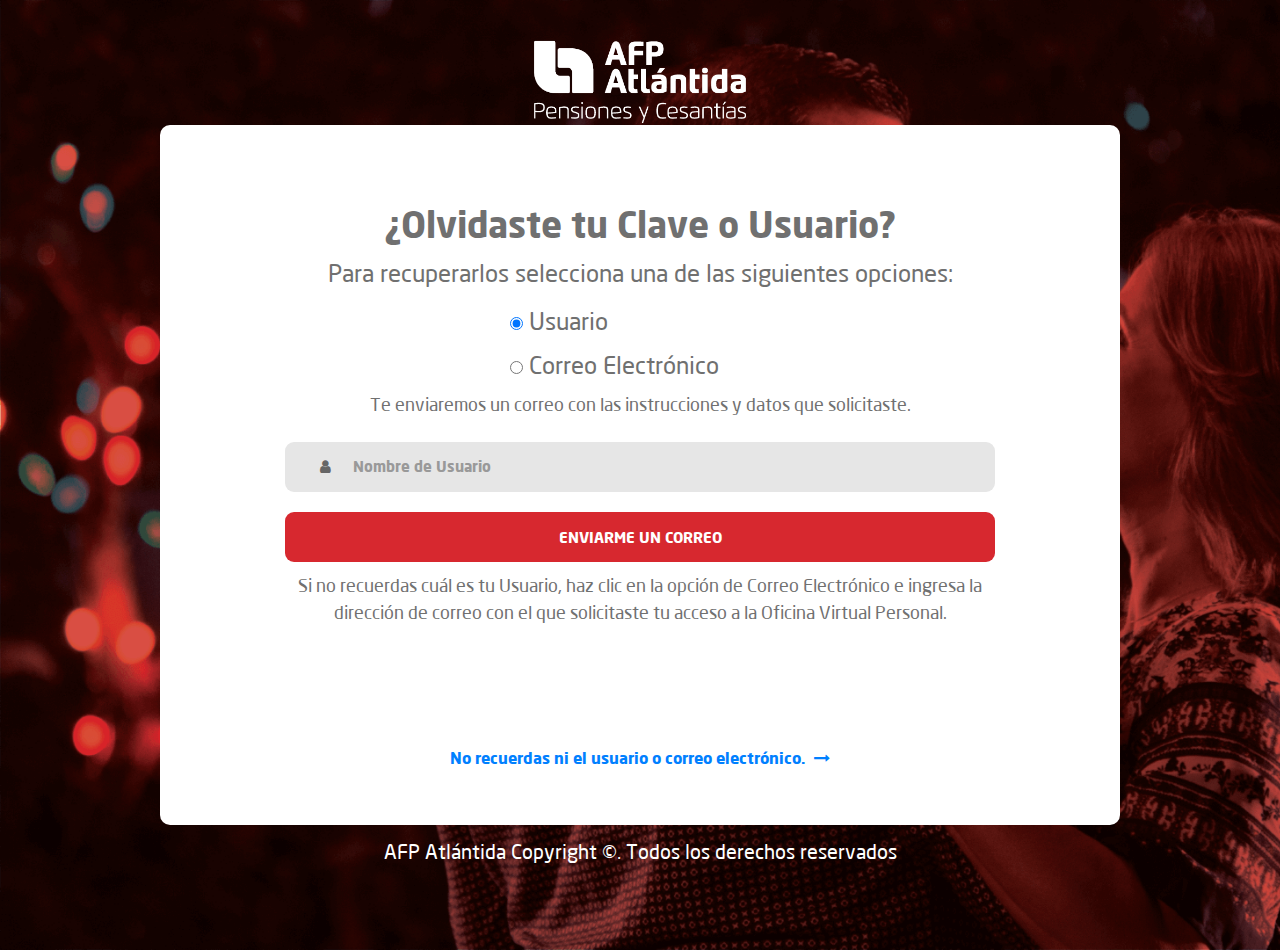
<file: index.html>
<!DOCTYPE html>
<html lang="en">
<head>
	<title>Oficina Virtual Personal</title>
	<meta charset="UTF-8">
	<meta name="viewport" content="width=device-width, initial-scale=1">
<!--===============================================================================================-->	
	<link rel="icon" type="image/png" href="images/icons/favicon.png"/>
<!--===============================================================================================-->
	<link rel="stylesheet" type="text/css" href="vendor/bootstrap/css/bootstrap.min.css">
<!--===============================================================================================-->
	<link rel="stylesheet" type="text/css" href="fonts/font-awesome-4.7.0/css/font-awesome.min.css">
<!--===============================================================================================-->
	<link rel="stylesheet" type="text/css" href="vendor/animate/animate.css">
<!--===============================================================================================-->	
	<link rel="stylesheet" type="text/css" href="vendor/css-hamburgers/hamburgers.min.css">
<!--===============================================================================================-->
	<link rel="stylesheet" type="text/css" href="vendor/select2/select2.min.css">
<!--===============================================================================================-->
	<link rel="stylesheet" type="text/css" href="css/util.css">
	<link rel="stylesheet" type="text/css" href="css/main.css">
<!--===============================================================================================-->
</head>
<body>
	
	<div class="limiter">
		<div class="container-login100">

			<!--HEADER-->
			<div class="row justify-content-center header col-12">
				<img src="images/logo.png" alt="logo-afp" class="brand">
			</div>


			<div class="wrap-login100">
				<form class="login100-form validate-form col-12">
					<span class="login100-form-title">
						¿Olvidaste tu Clave o Usuario?
					</span>

					<span class="login100-form-subtitle">
						Para recuperarlos selecciona una de las siguientes opciones:
					</span>


					<div class="wrap-input100">

						<fieldset>
								<table class="wrap-table100">
									<tr>
										<td>
											<input type="radio" onchange="swapConfig(this)" name="urlOptions" id="production" checked="checked" />
											<label for="Usuario">Usuario</label>	
										</td>
									</tr>

									<tr>
										<td>
											<input type="radio" onchange="swapConfig(this)" name="urlOptions" id="development" />
											<label for="CorreoElectronico">Correo Electrónico</label>
										</td>
									</tr>
								</table>

								<div class="text-center">
									<span class="txt1">
										Te enviaremos un correo con las instrucciones y datos que solicitaste.
									</span>
								</div>

								
								
								
							<div id="productionSettings">
								<br />
								<p class="wrap-input100">
									<input type="text" name="p1" placeholder="Nombre de Usuario" class="input100">
									<span class="focus-input100"></span>
									<span class="symbol-input100">
										<i class="fa fa-user" aria-hidden="true"></i>
									</span>
								</p>
							</div>
							<div id="developmentSettings" style="display:none">
								<br />
								<p class="wrap-input100">
									<input type="text" name="d1" placeholder="Correo Electrónico" class="input100">
									<span class="focus-input100"></span>
									<span class="symbol-input100">
										<i class="fa fa-envelope" aria-hidden="true"></i>
									</span>
								</p>
							</div>
						</fieldset>


					</div>
					
					<div class="container-login100-form-btn">
						<button class="login100-form-btn">
							Enviarme un Correo
						</button>
					</div>

					<div class="text-center">
						<span class="txt1">
							Si no recuerdas cuál es tu Usuario, haz clic en la opción de Correo Electrónico e ingresa la dirección de correo
							con el que solicitaste tu acceso a la Oficina Virtual Personal.
						</span>
					</div>

					<div class="text-center custom-text-link">
						<a class="txt2" href="#">
							No recuerdas ni el usuario o correo electrónico.
							<i class="fa fa-long-arrow-right m-l-5" aria-hidden="true"></i>
						</a>
					</div>
				</form>
			</div>

			<div class="row justify-content-center footer borde5 col-12">
				<span class="footer-text">
					<p>AFP Atlántida Copyright ©. Todos los derechos reservados</p>
				</span>
			</div>
			




		</div>
	</div>
	
	

	
<!--===============================================================================================-->	
	<script src="vendor/jquery/jquery-3.2.1.min.js"></script>
<!--===============================================================================================-->
	<script src="vendor/bootstrap/js/popper.js"></script>
	<script src="vendor/bootstrap/js/bootstrap.min.js"></script>
<!--===============================================================================================-->
	<script src="vendor/select2/select2.min.js"></script>
<!--===============================================================================================-->
	<script src="vendor/tilt/tilt.jquery.min.js"></script>
	<script >
		$('.js-tilt').tilt({
			scale: 1.1
		})
	</script>
<!--===============================================================================================-->
	<script src="js/main.js"></script>

	<script>
	function swapConfig(x) {
    var radioName = document.getElementsByName(x.name);
    for(i = 0 ; i < radioName.length; i++){
      document.getElementById(radioName[i].id.concat("Settings")).style.display="none";
    }
    document.getElementById(x.id.concat("Settings")).style.display="initial";
  }
	
	</script>

</body>


</html>
</file>
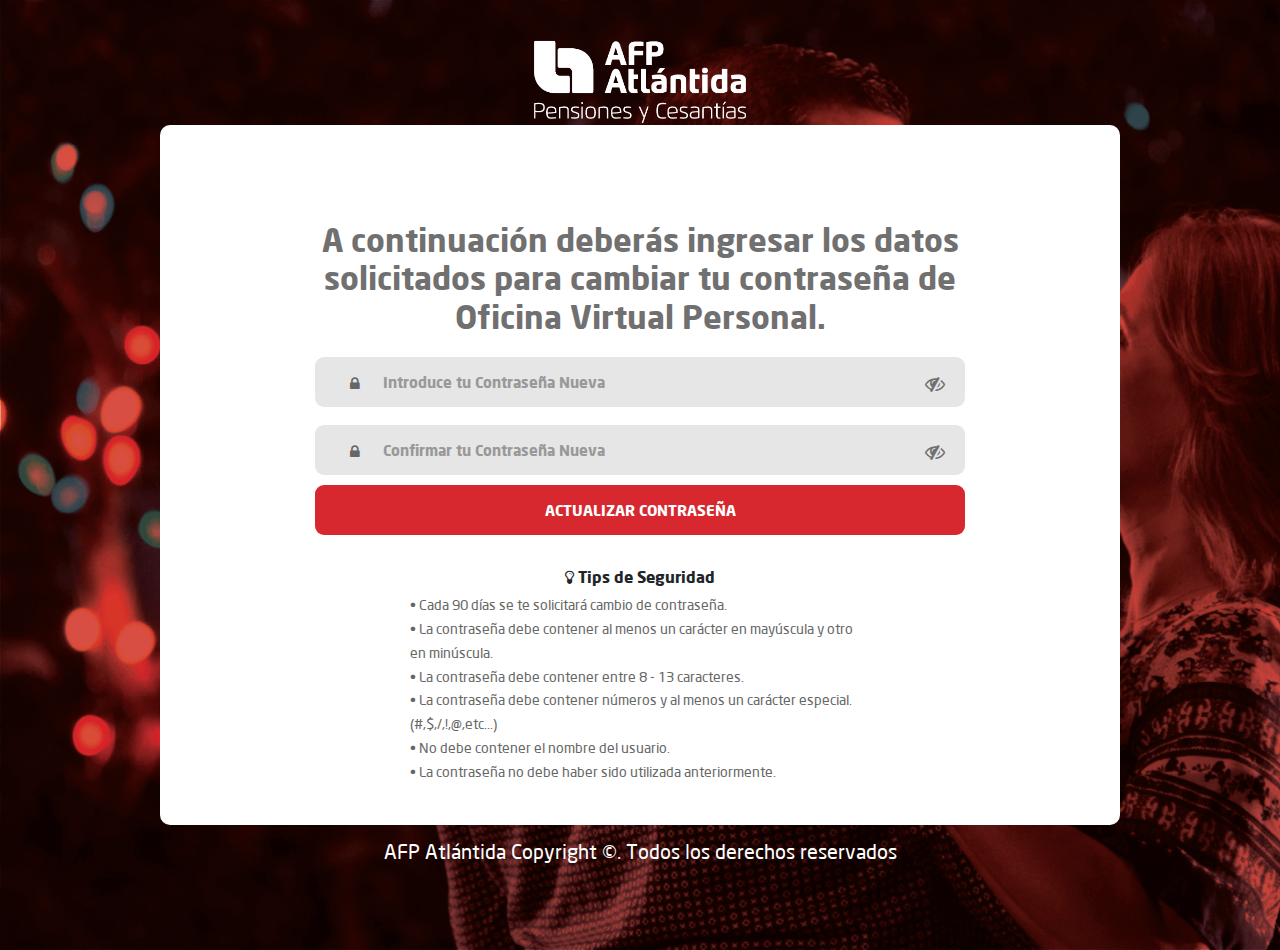
<file: pw-restore.html>
<!DOCTYPE html>
<html lang="en">
<head>
	<title>Oficina Virtual Personal</title>
	<meta charset="UTF-8">
	<meta name="viewport" content="width=device-width, initial-scale=1">
<!--===============================================================================================-->	
	<link rel="icon" type="image/png" href="images/icons/favicon.png"/>
<!--===============================================================================================-->
	<link rel="stylesheet" type="text/css" href="vendor/bootstrap/css/bootstrap.min.css">
<!--===============================================================================================-->
	<link rel="stylesheet" type="text/css" href="fonts/font-awesome-4.7.0/css/font-awesome.min.css">
<!--===============================================================================================-->
	<link rel="stylesheet" type="text/css" href="vendor/animate/animate.css">
<!--===============================================================================================-->	
	<link rel="stylesheet" type="text/css" href="vendor/css-hamburgers/hamburgers.min.css">
<!--===============================================================================================-->
	<link rel="stylesheet" type="text/css" href="vendor/select2/select2.min.css">
<!--========================================f=======================================================-->
	<link rel="stylesheet" type="text/css" href="css/util.css">
	<link rel="stylesheet" type="text/css" href="css/main-pw.css">
<!--===============================================================================================-->
</head>

<body>
	<div class="limiter">
		<div class="container-login100">
			<!-- Inicio HEADER-->
			<div class="row justify-content-center header col-12">
				<img src="images/logo.png" alt="logo-afp">
			</div>
			<!-- Fin HEADER-->

			<!-- Inicio Contenido principal-->
			<div class="wrap-login100">

				<!-- Inicio seccion inputs de nueva contraseña-->
				<form class="login100-form validate-form col-12">
					<span class="login100-form-title">
						A continuación deberás ingresar los datos
						solicitados para cambiar tu contraseña
						de Oficina Virtual Personal.
					</span>
					<!-- Inicio inputs de nueva contraseña-->
					<div class="wrap-input100">

							<div class="wrap-input100">

								<!-- inicio Espacio donde aparecera el mensaje de contraseña debil,media o fuerte -->
								<span id="msg"></span>
								<!-- fin Espacio donde aparecera el mensaje de contraseña debil,media o fuerte -->

								<div class="input-group mb-2 mr-sm-2">
									<div class="input-group-prepend">
										<div class="input-group-text"><i class="fa fa-eye-slash custom-fa" id="eye"></i></div>
									</div>
								</div>

								<input class="input100" type="password" name="pass" placeholder="Introduce tu Contraseña Nueva" id="new-password"
									onkeyup="validatePassword(this.value)" maxlength="13">
								
								<span class="focus-input100"></span>
								<span class="symbol-input100">
									<i class="fa fa-lock custom-fa1" aria-hidden="true"></i>
								</span>

							</div>

							<div class="wrap-input100">

								
								<div class="input-group mb-2 mr-sm-2">
									<div class="input-group-prepend">
										<div class="input-group-text"><i class="fa fa-eye-slash custom-fa" id="eye2"></i></div>
									</div>
								</div>
								 
								<input class="input100" type="password" name="pass" placeholder="Confirmar tu Contraseña Nueva" id="confirm-password">
								<span class="focus-input100"></span>
								<span class="symbol-input100">
									<i class="fa fa-lock custom-fa1" aria-hidden="true"></i>
								</span>
								
							</div>
					</div>
					<!-- Inicio inputs de nueva contraseña-->
				
					<!-- Inicio Boton Actualizar PSW-->
					<div class="container-login100-form-btn">
						<button class="login100-form-btn">
							Actualizar Contraseña
						</button>
					</div>
					<!-- Fin Boton Actualizar PSW-->
				</form>
				<!-- Fin seccion inputs de nueva contraseña-->

				<!--INICIO MODAL DE IMAGEN DE TIPS DE SEGURIDAD-->
				<div class="modal fade bd-example-modal-lg show" id="myModal" role="dialog">
					<div class="modal-dialog">
						<div class="modal-content">
							<div class="modal-header">
								<button type="button" class="close" data-dismiss="modal">
									<span aria-hidden="true">&times;</span>
								</button>
							</div>
							<div class="modal-body" id="dynamic-content">
								<img src="/images/pop-up-22-mayo.png" class="img-fluid" alt="" />
							</div>
						</div>
					</div>
				</div>
				<!--FIN MODAL DE IMAGEN DE TIPS DE SEGURIDAD-->
				
				<!-- Inicio Tip de Seguridad-->
				<div class="text-center custom-text-link">
					<a class="txt2">
						<i class="fa fa-lightbulb-o m-l-5" aria-hidden="true"></i>
						Tips de Seguridad
					</a>

					
				</div>
				<div class="tips-seguridad">
					<p>• Cada 90 días se te solicitará cambio de contraseña.</p>
					<p>• La contraseña debe contener al menos un carácter en mayúscula y otro en minúscula.</p>
					<p>• La contraseña debe contener entre 8 - 13 caracteres.</p>
					<p>• La contraseña debe contener números y al menos un carácter especial. (#,$,/,!,@,etc...)</p>
					<p>• No debe contener el nombre del usuario.</p>
					<p>• La contraseña no debe haber sido utilizada anteriormente.</p>
					
				</div>
				<!-- Fin Tip de Seguridad-->
			</div>
			<!-- Fin Contenido principal-->

			<!-- Inicio Footer-->
			<div class="row justify-content-center footer borde5 col-12">
				<span class="footer-text">
					<p>AFP Atlántida Copyright ©. Todos los derechos reservados</p>
				</span>
			</div>
			<!-- Fin Footer-->
		</div>
	</div>

<!--===============================================================================================-->	
	<script src="vendor/jquery/jquery-3.2.1.min.js"></script>
<!--===============================================================================================-->
	<script src="vendor/bootstrap/js/popper.js"></script>
	<script src="vendor/bootstrap/js/bootstrap.min.js"></script>
<!--===============================================================================================-->
	<script src="vendor/select2/select2.min.js"></script>
<!--===============================================================================================-->
	<script src="vendor/tilt/tilt.jquery.min.js"></script>

	<script >
		$('.js-tilt').tilt({
			scale: 1.1
		})
	</script>

<!--===============================================================================================-->
	<script src="js/main.js"></script>

	<!--Inicio de Script para mostrar/ocultar la contraseña-->
	<script>
	
	$(function() {

		$('#eye').click(function(){

			if($(this).hasClass('fa-eye-slash')){

				$(this).removeClass('fa-eye-slash');

				$(this).addClass('fa-eye');

				$('#new-password').attr('type','text');

			}else{

				$(this).removeClass('fa-eye');

				$(this).addClass('fa-eye-slash');

				$('#new-password').attr('type','password');
			}
		});
	});
	</script>


	<script>

		$(function () {

			$('#eye2').click(function () {

				if ($(this).hasClass('fa-eye-slash')) {

					$(this).removeClass('fa-eye-slash');

					$(this).addClass('fa-eye');

					$('#confirm-password').attr('type', 'text');

				} else {

					$(this).removeClass('fa-eye');

					$(this).addClass('fa-eye-slash');

					$('#confirm-password').attr('type', 'password');
				}
			});
		});
		
	</script>
	<!--Fin de Script para mostrar/ocultar la contraseña-->


	<!--Inicio de Script para validar que coincidan las contraseñas de ambos campos-->
	<script>
	
	var password = document.getElementById("new-password")
	, confirm_password = document.getElementById("confirm-password");

	function validatePassword(){
	if(password.value != confirm_password.value) {
	confirm_password.setCustomValidity("Las contraseñas no coinciden. Por favor corrige los campos anteriores.");
	} else {
	confirm_password.setCustomValidity('');
	}
	}

	password.onchange = validatePassword;
	confirm_password.onkeyup = validatePassword;
	
	</script>
	<!--Fin de Script para validar que coincidan las contraseñas de ambos campos-->

	<!--Inicio de Script para validar seguridad de Password-->
	<script>

		// Aqui no se si abra alguna variable que almacene el username del usuario aunque el no lo pueda ver, de no haberlo, entonces eliminar esta constante y tambien el if (password,includes(username)
		const username = "Fernando Soto";

		function validatePassword(password) {

			// Do not show anything when the length of password is zero.
			if (password.length === 0) {
				document.getElementById("msg").innerHTML = "";
				return;
			}

			// Password is invalide if it's the same as username
			 if (password.includes(username)) {
			 document.getElementById("msg").innerHTML = "La contraseña no debe contener el nombre de usuario.";
			 return;
			 }

			// Create an array and push all possible values that you want in password
			var matchedCase = new Array();
			matchedCase.push("[$@$!%*#?&]"); // Special Charector
			matchedCase.push("[A-Z]"); // Uppercase Alpabates
			matchedCase.push("[0-9]"); // Numbers
			matchedCase.push("[a-z]"); // Lowercase Alphabates
			
	
			// Check the conditions
			var ctr = 0;
			for (var i = 0; i < matchedCase.length; i++) {
				if (new RegExp(matchedCase[i]).test(password)) {
					ctr++;
				}
			}
			// Display it
			var color = "";
			var strength = "";
			switch (ctr) {
				case 0:
				case 1:
				case 2:
					strength = "Contraseña Débil";
					color = "red";
					break;
				case 3:
					strength = "Contraseña Regular";
					color = "orange";
					break;
				case 4:
					strength = "Contraseña Fuerte";
					color = "green";
					break;
			}
			document.getElementById("msg").innerHTML = strength;
			document.getElementById("msg").style.color = color;
		}
	</script>
	<!--Fin de Script para validar seguridad de Password-->

</body>
</html>
</file>
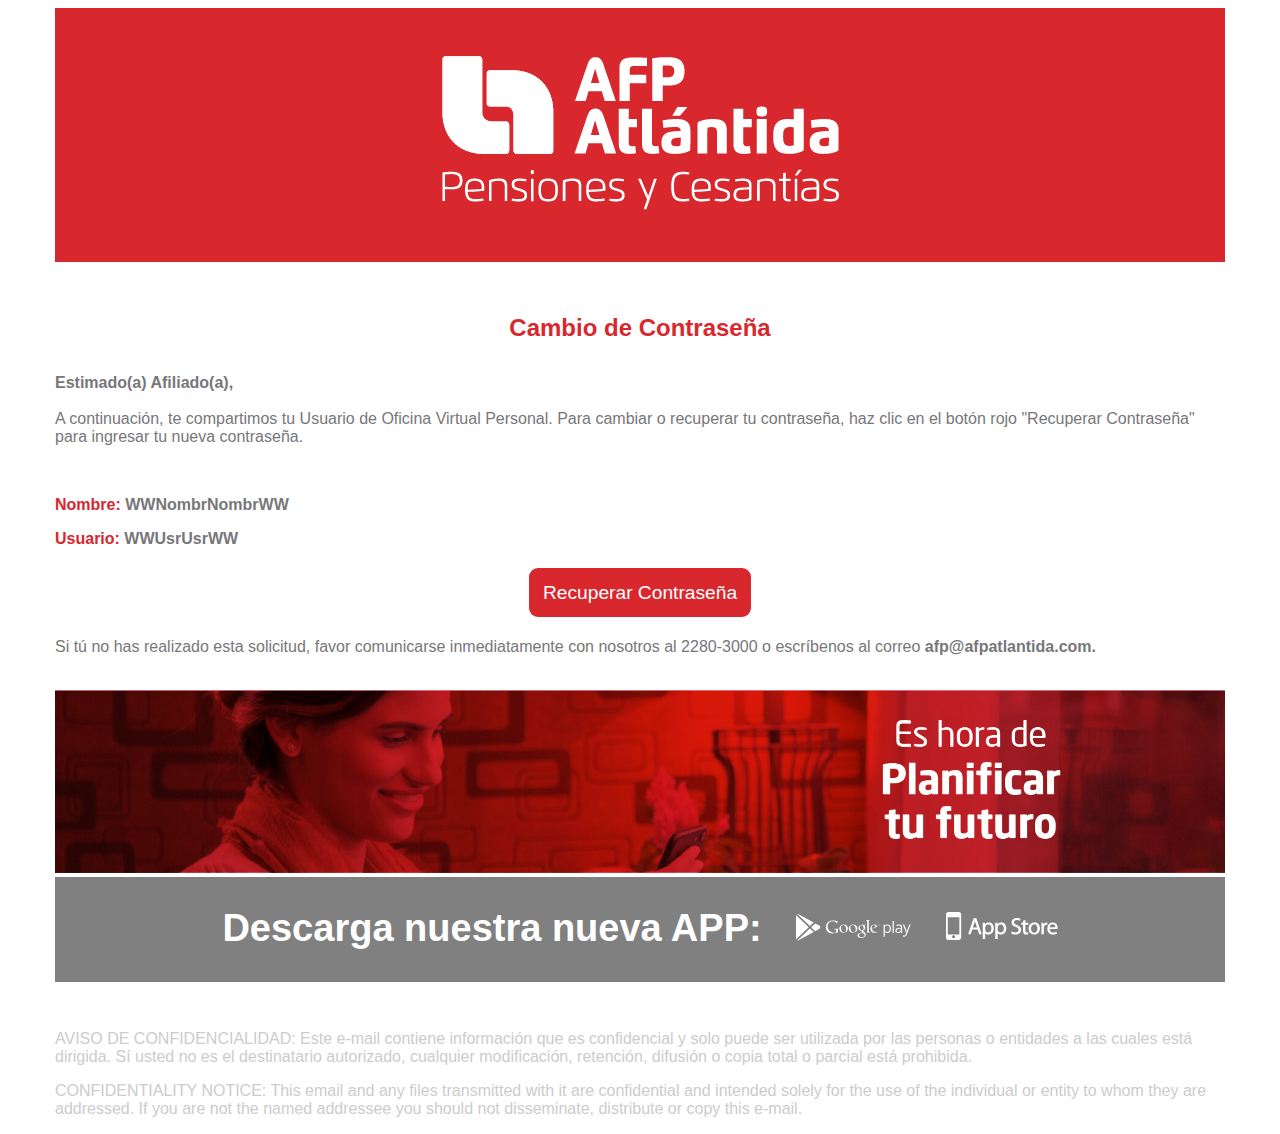
<file: RecuperarANT.html>
<!DOCTYPE html>
<html>
<head>
<meta content="text/html; charset=UTF-8" http-equiv="content-type"/>
<title>Recuperar Contrase&ntildea</title>

<style type="text/css">
  
body{
    font-family: 'neo_sans', sans-serif;
    color: #77777A;
    font-size: 1rem;  	
}

.bg-rojo {
    background-color: #D9272E;
}


.btn-primary {
    background-color: #D9272E;
    padding: .9rem;
    border-radius: 9px;
    color: #FFF;
    font-size: 1.2rem;
    margin-bottom: 0.1rem;
    text-align: center;
    border: none;
}

.text-center {
    text-align: center !important;
}

.just{
	text-align:justify;
}

.container {
    max-width: 1170px;
    margin: 0 auto;
    position: relative;
}

.content-interiores {
    padding: 2rem 0;
}

.content-interiores h2 {
    text-align: center;
    color: #D9272E;
    margin-bottom: 2rem;
}

.rojo {
    color: #d9272e;
}



.custom-grayspace {
    font-weight: bold;
    font-size: 38px;
    margin-top: -50px;
}

a:link { 
text-decoration:none; 
} 

.custom-img {
    margin-left: 30px;
}


</style>

</head>

<body>
    <div class="container bg-rojo py-4">
        <div class="row">
            <div class="col-12 text-center">
                <img src="images/logo.png" alt="" style="max-width: 100%;"/>
            </div>
        </div>
    </div>
	
    <div class="container content-interiores">
        <div class="row">
            <div class="col-12">
                <h2><b>Cambio de Contraseña</b></h2>
				
                <p><b>Estimado(a) Afiliado(a),</b><br>
				<br/>
                    A continuación, te compartimos tu Usuario de Oficina Virtual Personal. Para cambiar o recuperar tu
                    contraseña,
                    haz clic en el botón rojo "Recuperar Contraseña" para ingresar tu nueva contraseña. <br>
                   
                </p>
                <br />
				
                <p><b><span hr class="rojo bold">Nombre:</span> WWNombrNombrWW</b></p>
                <p><b><span class="rojo bold">Usuario:</span> WWUsrUsrWW</b/></p>
<br />

                <div class="row custom-btn">
                    <div class="col-12 text-center">
                        <a href="WWCmbUrlWW" class="btn-primary" target="_blank">Recuperar Contrase&ntilde;a</a>
                    </div>
                </div>

                <br />

                <p class="custom-paddding-1">Si tú no has realizado esta solicitud, favor comunicarse inmediatamente con
                    nosotros al
                    2280-3000 o escríbenos al correo <b>afp@afpatlantida.com.</b></p> <br />
            </div>
        </div>

      <div class="row mt-2">
            <div class="col-12">
                <img src="/images/1920.jpg" alt="" style="max-width: 100%;" />

                <div class="app-movil" style="padding-top: 30px; max-width: 100%; background-color: gray; height: 75px; text-align: center;">
                    <span class="custom-grayspace" style="color: white; text-align:center;">Descarga nuestra nueva APP:</span>
                    <a href="http://bit.ly/2SSMHVt" target="_blank" alt="google" style="width: 100%;"><img
                            src="images/Group 85.png" alt="" class="custom-img"></a>
                    <a href="https://apple.co/2GNFxeP" target="_blank" alt="apple" style="width: 100%"><img
                            src="images/Group 98.png" alt=""  class="custom-img"></a>
                   
                </div>
            </div>
        </div>  
    </div>

    <div class="container">
        <div class="row">
            <div class="col-11 mx-auto">
                <p style="color: #CCC;">AVISO DE CONFIDENCIALIDAD: Este e-mail contiene informaci&oacute;n que es
                    confidencial y solo puede ser utilizada por las personas o entidades a las cuales est&aacute;
                    dirigida. S&iacute; usted no es el destinatario autorizado, cualquier modificaci&oacute;n,
                    retenci&oacute;n, difusi&oacute;n o copia total o parcial est&aacute; prohibida.</p>

                <p style="color: #CCC;">CONFIDENTIALITY NOTICE: This email and any files transmitted with it are
                    confidential and intended solely for the use of the individual or entity to whom they are addressed.
                    If you are not the named addressee you should not disseminate, distribute or copy this e-mail.</p>
            </div>
        </div>
    </div>

</body>

</html>
</file>
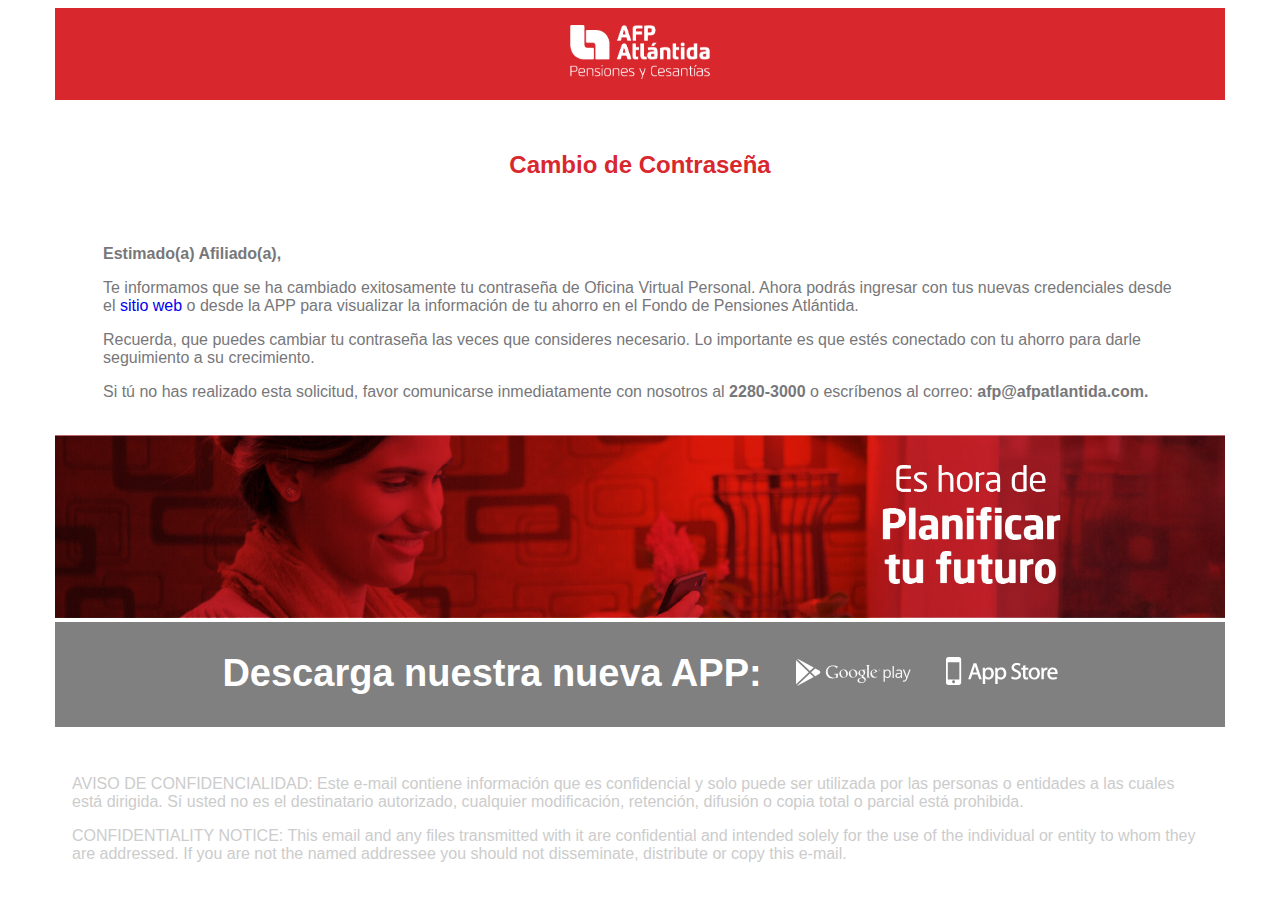
<file: RecuperarANT2.html>
<!DOCTYPE html>
<html>
<head>
<meta content="text/html; charset=UTF-8" http-equiv="content-type"/>
<title>Recuperar Contrase&ntildea</title>

<style type="text/css">
  
body{
    font-family: 'neo_sans', sans-serif;
    color: #77777A;
    font-size: 1rem;  	
}

.bg-rojo {
    background-color: #D9272E;
}


.btn-primary {
    background-color: #D9272E;
    padding: .9rem;
    border-radius: 9px;
    color: #FFF;
    font-size: 1.2rem;
    margin-bottom: 0.1rem;
    text-align: center;
    border: none;
}

.text-center {
    text-align: center !important;
}

.just{
	text-align:justify;
}

.container {
    max-width: 1170px;
    margin: 0 auto;
    position: relative;
}

.content-interiores {
    padding: 2rem 0;
}

.content-text {
    padding: 0 3rem;
}

.content-interiores h2 {
    text-align: center;
    color: #D9272E;
    margin-bottom: 2rem;
}

.confidential {
    padding: 0rem 4rem;
}

.rojo {
    color: #d9272e;
}



.custom-grayspace {
    font-weight: bold;
    font-size: 38px;
    margin-top: -50px;
}

a:link { 
text-decoration:none; 
} 

.custom-img {
    margin-left: 30px;
}

.logo-header img {
    width: 15%;
}



</style>

</head>

<body>
    <div class="container bg-rojo py-4">
        <div class="row">
            <div class="col-12 text-center logo-header">
                <img src="images/logo.png" alt="" style="max-width: 100%;"/>
            </div>
        </div>
    </div>
	
    <div class="container content-interiores">
        <div class="row">
            <div class="col-12 content-text">
                <h2><b>Cambio de Contraseña</b></h2>
                <br />

                <p><b>Estimado(a) Afiliado(a),</b></p>

                <p> Te informamos que se ha cambiado exitosamente tu contraseña de Oficina Virtual Personal. Ahora
                    podrás ingresar con tus nuevas credenciales desde el <a href="https://afpatlantida.net/OVP/" target="_blank">sitio web</a> o desde la APP para visualizar la información de tu ahorro en el Fondo de Pensiones Atlántida. 
                </p>

                <p> Recuerda, que puedes cambiar tu contraseña las veces que consideres necesario. Lo importante es que
                estés conectado con tu ahorro para darle seguimiento a su crecimiento. 
                </p>

                <p class="custom-paddding-1">Si tú no has realizado esta solicitud, favor comunicarse inmediatamente con
                    nosotros al <b>2280-3000</b> o escríbenos al correo: <b>afp@afpatlantida.com.</b></p> <br />
            </div>
        </div>

      <div class="row mt-2">
            <div class="col-12">
                <img src="/images/1920.jpg" alt="" style="max-width: 100%;" />

                <div class="app-movil" style="padding-top: 30px; max-width: 100%; background-color: gray; height: 75px; text-align: center;">
                    <span class="custom-grayspace" style="color: white; text-align:center;">Descarga nuestra nueva APP:</span>
                    <a href="http://bit.ly/2SSMHVt" target="_blank" alt="google" style="width: 100%;"><img
                            src="images/Group 85.png" alt="" class="custom-img"></a>
                    <a href="https://apple.co/2GNFxeP" target="_blank" alt="apple" style="width: 100%"><img
                            src="images/Group 98.png" alt=""  class="custom-img"></a>
                   
                </div>
            </div>
        </div>  
    </div>

    <div class="container confidential">
        <div class="row">
            <div class="col-11 mx-auto">
                <p style="color: #CCC;">AVISO DE CONFIDENCIALIDAD: Este e-mail contiene informaci&oacute;n que es
                    confidencial y solo puede ser utilizada por las personas o entidades a las cuales est&aacute;
                    dirigida. S&iacute; usted no es el destinatario autorizado, cualquier modificaci&oacute;n,
                    retenci&oacute;n, difusi&oacute;n o copia total o parcial est&aacute; prohibida.</p>

                <p style="color: #CCC;">CONFIDENTIALITY NOTICE: This email and any files transmitted with it are
                    confidential and intended solely for the use of the individual or entity to whom they are addressed.
                    If you are not the named addressee you should not disseminate, distribute or copy this e-mail.</p>
            </div>
        </div>
    </div>

</body>

</html>
</file>
<file: css/util.css>
/*[ FONT SIZE ]
///////////////////////////////////////////////////////////
*/
.fs-1 {font-size: 1px;}
.fs-2 {font-size: 2px;}
.fs-3 {font-size: 3px;}
.fs-4 {font-size: 4px;}
.fs-5 {font-size: 5px;}
.fs-6 {font-size: 6px;}
.fs-7 {font-size: 7px;}
.fs-8 {font-size: 8px;}
.fs-9 {font-size: 9px;}
.fs-10 {font-size: 10px;}
.fs-11 {font-size: 11px;}
.fs-12 {font-size: 12px;}
.fs-13 {font-size: 13px;}
.fs-14 {font-size: 14px;}
.fs-15 {font-size: 15px;}
.fs-16 {font-size: 16px;}
.fs-17 {font-size: 17px;}
.fs-18 {font-size: 18px;}
.fs-19 {font-size: 19px;}
.fs-20 {font-size: 20px;}
.fs-21 {font-size: 21px;}
.fs-22 {font-size: 22px;}
.fs-23 {font-size: 23px;}
.fs-24 {font-size: 24px;}
.fs-25 {font-size: 25px;}
.fs-26 {font-size: 26px;}
.fs-27 {font-size: 27px;}
.fs-28 {font-size: 28px;}
.fs-29 {font-size: 29px;}
.fs-30 {font-size: 30px;}
.fs-31 {font-size: 31px;}
.fs-32 {font-size: 32px;}
.fs-33 {font-size: 33px;}
.fs-34 {font-size: 34px;}
.fs-35 {font-size: 35px;}
.fs-36 {font-size: 36px;}
.fs-37 {font-size: 37px;}
.fs-38 {font-size: 38px;}
.fs-39 {font-size: 39px;}
.fs-40 {font-size: 40px;}
.fs-41 {font-size: 41px;}
.fs-42 {font-size: 42px;}
.fs-43 {font-size: 43px;}
.fs-44 {font-size: 44px;}
.fs-45 {font-size: 45px;}
.fs-46 {font-size: 46px;}
.fs-47 {font-size: 47px;}
.fs-48 {font-size: 48px;}
.fs-49 {font-size: 49px;}
.fs-50 {font-size: 50px;}
.fs-51 {font-size: 51px;}
.fs-52 {font-size: 52px;}
.fs-53 {font-size: 53px;}
.fs-54 {font-size: 54px;}
.fs-55 {font-size: 55px;}
.fs-56 {font-size: 56px;}
.fs-57 {font-size: 57px;}
.fs-58 {font-size: 58px;}
.fs-59 {font-size: 59px;}
.fs-60 {font-size: 60px;}
.fs-61 {font-size: 61px;}
.fs-62 {font-size: 62px;}
.fs-63 {font-size: 63px;}
.fs-64 {font-size: 64px;}
.fs-65 {font-size: 65px;}
.fs-66 {font-size: 66px;}
.fs-67 {font-size: 67px;}
.fs-68 {font-size: 68px;}
.fs-69 {font-size: 69px;}
.fs-70 {font-size: 70px;}
.fs-71 {font-size: 71px;}
.fs-72 {font-size: 72px;}
.fs-73 {font-size: 73px;}
.fs-74 {font-size: 74px;}
.fs-75 {font-size: 75px;}
.fs-76 {font-size: 76px;}
.fs-77 {font-size: 77px;}
.fs-78 {font-size: 78px;}
.fs-79 {font-size: 79px;}
.fs-80 {font-size: 80px;}
.fs-81 {font-size: 81px;}
.fs-82 {font-size: 82px;}
.fs-83 {font-size: 83px;}
.fs-84 {font-size: 84px;}
.fs-85 {font-size: 85px;}
.fs-86 {font-size: 86px;}
.fs-87 {font-size: 87px;}
.fs-88 {font-size: 88px;}
.fs-89 {font-size: 89px;}
.fs-90 {font-size: 90px;}
.fs-91 {font-size: 91px;}
.fs-92 {font-size: 92px;}
.fs-93 {font-size: 93px;}
.fs-94 {font-size: 94px;}
.fs-95 {font-size: 95px;}
.fs-96 {font-size: 96px;}
.fs-97 {font-size: 97px;}
.fs-98 {font-size: 98px;}
.fs-99 {font-size: 99px;}
.fs-100 {font-size: 100px;}
.fs-101 {font-size: 101px;}
.fs-102 {font-size: 102px;}
.fs-103 {font-size: 103px;}
.fs-104 {font-size: 104px;}
.fs-105 {font-size: 105px;}
.fs-106 {font-size: 106px;}
.fs-107 {font-size: 107px;}
.fs-108 {font-size: 108px;}
.fs-109 {font-size: 109px;}
.fs-110 {font-size: 110px;}
.fs-111 {font-size: 111px;}
.fs-112 {font-size: 112px;}
.fs-113 {font-size: 113px;}
.fs-114 {font-size: 114px;}
.fs-115 {font-size: 115px;}
.fs-116 {font-size: 116px;}
.fs-117 {font-size: 117px;}
.fs-118 {font-size: 118px;}
.fs-119 {font-size: 119px;}
.fs-120 {font-size: 120px;}
.fs-121 {font-size: 121px;}
.fs-122 {font-size: 122px;}
.fs-123 {font-size: 123px;}
.fs-124 {font-size: 124px;}
.fs-125 {font-size: 125px;}
.fs-126 {font-size: 126px;}
.fs-127 {font-size: 127px;}
.fs-128 {font-size: 128px;}
.fs-129 {font-size: 129px;}
.fs-130 {font-size: 130px;}
.fs-131 {font-size: 131px;}
.fs-132 {font-size: 132px;}
.fs-133 {font-size: 133px;}
.fs-134 {font-size: 134px;}
.fs-135 {font-size: 135px;}
.fs-136 {font-size: 136px;}
.fs-137 {font-size: 137px;}
.fs-138 {font-size: 138px;}
.fs-139 {font-size: 139px;}
.fs-140 {font-size: 140px;}
.fs-141 {font-size: 141px;}
.fs-142 {font-size: 142px;}
.fs-143 {font-size: 143px;}
.fs-144 {font-size: 144px;}
.fs-145 {font-size: 145px;}
.fs-146 {font-size: 146px;}
.fs-147 {font-size: 147px;}
.fs-148 {font-size: 148px;}
.fs-149 {font-size: 149px;}
.fs-150 {font-size: 150px;}
.fs-151 {font-size: 151px;}
.fs-152 {font-size: 152px;}
.fs-153 {font-size: 153px;}
.fs-154 {font-size: 154px;}
.fs-155 {font-size: 155px;}
.fs-156 {font-size: 156px;}
.fs-157 {font-size: 157px;}
.fs-158 {font-size: 158px;}
.fs-159 {font-size: 159px;}
.fs-160 {font-size: 160px;}
.fs-161 {font-size: 161px;}
.fs-162 {font-size: 162px;}
.fs-163 {font-size: 163px;}
.fs-164 {font-size: 164px;}
.fs-165 {font-size: 165px;}
.fs-166 {font-size: 166px;}
.fs-167 {font-size: 167px;}
.fs-168 {font-size: 168px;}
.fs-169 {font-size: 169px;}
.fs-170 {font-size: 170px;}
.fs-171 {font-size: 171px;}
.fs-172 {font-size: 172px;}
.fs-173 {font-size: 173px;}
.fs-174 {font-size: 174px;}
.fs-175 {font-size: 175px;}
.fs-176 {font-size: 176px;}
.fs-177 {font-size: 177px;}
.fs-178 {font-size: 178px;}
.fs-179 {font-size: 179px;}
.fs-180 {font-size: 180px;}
.fs-181 {font-size: 181px;}
.fs-182 {font-size: 182px;}
.fs-183 {font-size: 183px;}
.fs-184 {font-size: 184px;}
.fs-185 {font-size: 185px;}
.fs-186 {font-size: 186px;}
.fs-187 {font-size: 187px;}
.fs-188 {font-size: 188px;}
.fs-189 {font-size: 189px;}
.fs-190 {font-size: 190px;}
.fs-191 {font-size: 191px;}
.fs-192 {font-size: 192px;}
.fs-193 {font-size: 193px;}
.fs-194 {font-size: 194px;}
.fs-195 {font-size: 195px;}
.fs-196 {font-size: 196px;}
.fs-197 {font-size: 197px;}
.fs-198 {font-size: 198px;}
.fs-199 {font-size: 199px;}
.fs-200 {font-size: 200px;}

/*[ PADDING ]
///////////////////////////////////////////////////////////
*/
.p-t-0 {padding-top: 0px;}
.p-t-1 {padding-top: 1px;}
.p-t-2 {padding-top: 2px;}
.p-t-3 {padding-top: 3px;}
.p-t-4 {padding-top: 4px;}
.p-t-5 {padding-top: 5px;}
.p-t-6 {padding-top: 6px;}
.p-t-7 {padding-top: 7px;}
.p-t-8 {padding-top: 8px;}
.p-t-9 {padding-top: 9px;}
.p-t-10 {padding-top: 10px;}
.p-t-11 {padding-top: 11px;}
.p-t-12 {padding-top: 12px;}
.p-t-13 {padding-top: 13px;}
.p-t-14 {padding-top: 14px;}
.p-t-15 {padding-top: 15px;}
.p-t-16 {padding-top: 16px;}
.p-t-17 {padding-top: 17px;}
.p-t-18 {padding-top: 18px;}
.p-t-19 {padding-top: 19px;}
.p-t-20 {padding-top: 20px;}
.p-t-21 {padding-top: 21px;}
.p-t-22 {padding-top: 22px;}
.p-t-23 {padding-top: 23px;}
.p-t-24 {padding-top: 24px;}
.p-t-25 {padding-top: 25px;}
.p-t-26 {padding-top: 26px;}
.p-t-27 {padding-top: 27px;}
.p-t-28 {padding-top: 28px;}
.p-t-29 {padding-top: 29px;}
.p-t-30 {padding-top: 30px;}
.p-t-31 {padding-top: 31px;}
.p-t-32 {padding-top: 32px;}
.p-t-33 {padding-top: 33px;}
.p-t-34 {padding-top: 34px;}
.p-t-35 {padding-top: 35px;}
.p-t-36 {padding-top: 36px;}
.p-t-37 {padding-top: 37px;}
.p-t-38 {padding-top: 38px;}
.p-t-39 {padding-top: 39px;}
.p-t-40 {padding-top: 40px;}
.p-t-41 {padding-top: 41px;}
.p-t-42 {padding-top: 42px;}
.p-t-43 {padding-top: 43px;}
.p-t-44 {padding-top: 44px;}
.p-t-45 {padding-top: 45px;}
.p-t-46 {padding-top: 46px;}
.p-t-47 {padding-top: 47px;}
.p-t-48 {padding-top: 48px;}
.p-t-49 {padding-top: 49px;}
.p-t-50 {padding-top: 50px;}
.p-t-51 {padding-top: 51px;}
.p-t-52 {padding-top: 52px;}
.p-t-53 {padding-top: 53px;}
.p-t-54 {padding-top: 54px;}
.p-t-55 {padding-top: 55px;}
.p-t-56 {padding-top: 56px;}
.p-t-57 {padding-top: 57px;}
.p-t-58 {padding-top: 58px;}
.p-t-59 {padding-top: 59px;}
.p-t-60 {padding-top: 60px;}
.p-t-61 {padding-top: 61px;}
.p-t-62 {padding-top: 62px;}
.p-t-63 {padding-top: 63px;}
.p-t-64 {padding-top: 64px;}
.p-t-65 {padding-top: 65px;}
.p-t-66 {padding-top: 66px;}
.p-t-67 {padding-top: 67px;}
.p-t-68 {padding-top: 68px;}
.p-t-69 {padding-top: 69px;}
.p-t-70 {padding-top: 70px;}
.p-t-71 {padding-top: 71px;}
.p-t-72 {padding-top: 72px;}
.p-t-73 {padding-top: 73px;}
.p-t-74 {padding-top: 74px;}
.p-t-75 {padding-top: 75px;}
.p-t-76 {padding-top: 76px;}
.p-t-77 {padding-top: 77px;}
.p-t-78 {padding-top: 78px;}
.p-t-79 {padding-top: 79px;}
.p-t-80 {padding-top: 80px;}
.p-t-81 {padding-top: 81px;}
.p-t-82 {padding-top: 82px;}
.p-t-83 {padding-top: 83px;}
.p-t-84 {padding-top: 84px;}
.p-t-85 {padding-top: 85px;}
.p-t-86 {padding-top: 86px;}
.p-t-87 {padding-top: 87px;}
.p-t-88 {padding-top: 88px;}
.p-t-89 {padding-top: 89px;}
.p-t-90 {padding-top: 90px;}
.p-t-91 {padding-top: 91px;}
.p-t-92 {padding-top: 92px;}
.p-t-93 {padding-top: 93px;}
.p-t-94 {padding-top: 94px;}
.p-t-95 {padding-top: 95px;}
.p-t-96 {padding-top: 96px;}
.p-t-97 {padding-top: 97px;}
.p-t-98 {padding-top: 98px;}
.p-t-99 {padding-top: 99px;}
.p-t-100 {padding-top: 100px;}
.p-t-101 {padding-top: 101px;}
.p-t-102 {padding-top: 102px;}
.p-t-103 {padding-top: 103px;}
.p-t-104 {padding-top: 104px;}
.p-t-105 {padding-top: 105px;}
.p-t-106 {padding-top: 106px;}
.p-t-107 {padding-top: 107px;}
.p-t-108 {padding-top: 108px;}
.p-t-109 {padding-top: 109px;}
.p-t-110 {padding-top: 110px;}
.p-t-111 {padding-top: 111px;}
.p-t-112 {padding-top: 112px;}
.p-t-113 {padding-top: 113px;}
.p-t-114 {padding-top: 114px;}
.p-t-115 {padding-top: 115px;}
.p-t-116 {padding-top: 116px;}
.p-t-117 {padding-top: 117px;}
.p-t-118 {padding-top: 118px;}
.p-t-119 {padding-top: 119px;}
.p-t-120 {padding-top: 120px;}
.p-t-121 {padding-top: 121px;}
.p-t-122 {padding-top: 122px;}
.p-t-123 {padding-top: 123px;}
.p-t-124 {padding-top: 124px;}
.p-t-125 {padding-top: 125px;}
.p-t-126 {padding-top: 126px;}
.p-t-127 {padding-top: 127px;}
.p-t-128 {padding-top: 128px;}
.p-t-129 {padding-top: 129px;}
.p-t-130 {padding-top: 130px;}
.p-t-131 {padding-top: 131px;}
.p-t-132 {padding-top: 132px;}
.p-t-133 {padding-top: 133px;}
.p-t-134 {padding-top: 134px;}
.p-t-135 {padding-top: 135px;}
.p-t-136 {padding-top: 136px;}
.p-t-137 {padding-top: 137px;}
.p-t-138 {padding-top: 138px;}
.p-t-139 {padding-top: 139px;}
.p-t-140 {padding-top: 140px;}
.p-t-141 {padding-top: 141px;}
.p-t-142 {padding-top: 142px;}
.p-t-143 {padding-top: 143px;}
.p-t-144 {padding-top: 144px;}
.p-t-145 {padding-top: 145px;}
.p-t-146 {padding-top: 146px;}
.p-t-147 {padding-top: 147px;}
.p-t-148 {padding-top: 148px;}
.p-t-149 {padding-top: 149px;}
.p-t-150 {padding-top: 150px;}
.p-t-151 {padding-top: 151px;}
.p-t-152 {padding-top: 152px;}
.p-t-153 {padding-top: 153px;}
.p-t-154 {padding-top: 154px;}
.p-t-155 {padding-top: 155px;}
.p-t-156 {padding-top: 156px;}
.p-t-157 {padding-top: 157px;}
.p-t-158 {padding-top: 158px;}
.p-t-159 {padding-top: 159px;}
.p-t-160 {padding-top: 160px;}
.p-t-161 {padding-top: 161px;}
.p-t-162 {padding-top: 162px;}
.p-t-163 {padding-top: 163px;}
.p-t-164 {padding-top: 164px;}
.p-t-165 {padding-top: 165px;}
.p-t-166 {padding-top: 166px;}
.p-t-167 {padding-top: 167px;}
.p-t-168 {padding-top: 168px;}
.p-t-169 {padding-top: 169px;}
.p-t-170 {padding-top: 170px;}
.p-t-171 {padding-top: 171px;}
.p-t-172 {padding-top: 172px;}
.p-t-173 {padding-top: 173px;}
.p-t-174 {padding-top: 174px;}
.p-t-175 {padding-top: 175px;}
.p-t-176 {padding-top: 176px;}
.p-t-177 {padding-top: 177px;}
.p-t-178 {padding-top: 178px;}
.p-t-179 {padding-top: 179px;}
.p-t-180 {padding-top: 180px;}
.p-t-181 {padding-top: 181px;}
.p-t-182 {padding-top: 182px;}
.p-t-183 {padding-top: 183px;}
.p-t-184 {padding-top: 184px;}
.p-t-185 {padding-top: 185px;}
.p-t-186 {padding-top: 186px;}
.p-t-187 {padding-top: 187px;}
.p-t-188 {padding-top: 188px;}
.p-t-189 {padding-top: 189px;}
.p-t-190 {padding-top: 190px;}
.p-t-191 {padding-top: 191px;}
.p-t-192 {padding-top: 192px;}
.p-t-193 {padding-top: 193px;}
.p-t-194 {padding-top: 194px;}
.p-t-195 {padding-top: 195px;}
.p-t-196 {padding-top: 196px;}
.p-t-197 {padding-top: 197px;}
.p-t-198 {padding-top: 198px;}
.p-t-199 {padding-top: 199px;}
.p-t-200 {padding-top: 200px;}
.p-t-201 {padding-top: 201px;}
.p-t-202 {padding-top: 202px;}
.p-t-203 {padding-top: 203px;}
.p-t-204 {padding-top: 204px;}
.p-t-205 {padding-top: 205px;}
.p-t-206 {padding-top: 206px;}
.p-t-207 {padding-top: 207px;}
.p-t-208 {padding-top: 208px;}
.p-t-209 {padding-top: 209px;}
.p-t-210 {padding-top: 210px;}
.p-t-211 {padding-top: 211px;}
.p-t-212 {padding-top: 212px;}
.p-t-213 {padding-top: 213px;}
.p-t-214 {padding-top: 214px;}
.p-t-215 {padding-top: 215px;}
.p-t-216 {padding-top: 216px;}
.p-t-217 {padding-top: 217px;}
.p-t-218 {padding-top: 218px;}
.p-t-219 {padding-top: 219px;}
.p-t-220 {padding-top: 220px;}
.p-t-221 {padding-top: 221px;}
.p-t-222 {padding-top: 222px;}
.p-t-223 {padding-top: 223px;}
.p-t-224 {padding-top: 224px;}
.p-t-225 {padding-top: 225px;}
.p-t-226 {padding-top: 226px;}
.p-t-227 {padding-top: 227px;}
.p-t-228 {padding-top: 228px;}
.p-t-229 {padding-top: 229px;}
.p-t-230 {padding-top: 230px;}
.p-t-231 {padding-top: 231px;}
.p-t-232 {padding-top: 232px;}
.p-t-233 {padding-top: 233px;}
.p-t-234 {padding-top: 234px;}
.p-t-235 {padding-top: 235px;}
.p-t-236 {padding-top: 236px;}
.p-t-237 {padding-top: 237px;}
.p-t-238 {padding-top: 238px;}
.p-t-239 {padding-top: 239px;}
.p-t-240 {padding-top: 240px;}
.p-t-241 {padding-top: 241px;}
.p-t-242 {padding-top: 242px;}
.p-t-243 {padding-top: 243px;}
.p-t-244 {padding-top: 244px;}
.p-t-245 {padding-top: 245px;}
.p-t-246 {padding-top: 246px;}
.p-t-247 {padding-top: 247px;}
.p-t-248 {padding-top: 248px;}
.p-t-249 {padding-top: 249px;}
.p-t-250 {padding-top: 250px;}
.p-b-0 {padding-bottom: 0px;}
.p-b-1 {padding-bottom: 1px;}
.p-b-2 {padding-bottom: 2px;}
.p-b-3 {padding-bottom: 3px;}
.p-b-4 {padding-bottom: 4px;}
.p-b-5 {padding-bottom: 5px;}
.p-b-6 {padding-bottom: 6px;}
.p-b-7 {padding-bottom: 7px;}
.p-b-8 {padding-bottom: 8px;}
.p-b-9 {padding-bottom: 9px;}
.p-b-10 {padding-bottom: 10px;}
.p-b-11 {padding-bottom: 11px;}
.p-b-12 {padding-bottom: 12px;}
.p-b-13 {padding-bottom: 13px;}
.p-b-14 {padding-bottom: 14px;}
.p-b-15 {padding-bottom: 15px;}
.p-b-16 {padding-bottom: 16px;}
.p-b-17 {padding-bottom: 17px;}
.p-b-18 {padding-bottom: 18px;}
.p-b-19 {padding-bottom: 19px;}
.p-b-20 {padding-bottom: 20px;}
.p-b-21 {padding-bottom: 21px;}
.p-b-22 {padding-bottom: 22px;}
.p-b-23 {padding-bottom: 23px;}
.p-b-24 {padding-bottom: 24px;}
.p-b-25 {padding-bottom: 25px;}
.p-b-26 {padding-bottom: 26px;}
.p-b-27 {padding-bottom: 27px;}
.p-b-28 {padding-bottom: 28px;}
.p-b-29 {padding-bottom: 29px;}
.p-b-30 {padding-bottom: 30px;}
.p-b-31 {padding-bottom: 31px;}
.p-b-32 {padding-bottom: 32px;}
.p-b-33 {padding-bottom: 33px;}
.p-b-34 {padding-bottom: 34px;}
.p-b-35 {padding-bottom: 35px;}
.p-b-36 {padding-bottom: 36px;}
.p-b-37 {padding-bottom: 37px;}
.p-b-38 {padding-bottom: 38px;}
.p-b-39 {padding-bottom: 39px;}
.p-b-40 {padding-bottom: 40px;}
.p-b-41 {padding-bottom: 41px;}
.p-b-42 {padding-bottom: 42px;}
.p-b-43 {padding-bottom: 43px;}
.p-b-44 {padding-bottom: 44px;}
.p-b-45 {padding-bottom: 45px;}
.p-b-46 {padding-bottom: 46px;}
.p-b-47 {padding-bottom: 47px;}
.p-b-48 {padding-bottom: 48px;}
.p-b-49 {padding-bottom: 49px;}
.p-b-50 {padding-bottom: 50px;}
.p-b-51 {padding-bottom: 51px;}
.p-b-52 {padding-bottom: 52px;}
.p-b-53 {padding-bottom: 53px;}
.p-b-54 {padding-bottom: 54px;}
.p-b-55 {padding-bottom: 55px;}
.p-b-56 {padding-bottom: 56px;}
.p-b-57 {padding-bottom: 57px;}
.p-b-58 {padding-bottom: 58px;}
.p-b-59 {padding-bottom: 59px;}
.p-b-60 {padding-bottom: 60px;}
.p-b-61 {padding-bottom: 61px;}
.p-b-62 {padding-bottom: 62px;}
.p-b-63 {padding-bottom: 63px;}
.p-b-64 {padding-bottom: 64px;}
.p-b-65 {padding-bottom: 65px;}
.p-b-66 {padding-bottom: 66px;}
.p-b-67 {padding-bottom: 67px;}
.p-b-68 {padding-bottom: 68px;}
.p-b-69 {padding-bottom: 69px;}
.p-b-70 {padding-bottom: 70px;}
.p-b-71 {padding-bottom: 71px;}
.p-b-72 {padding-bottom: 72px;}
.p-b-73 {padding-bottom: 73px;}
.p-b-74 {padding-bottom: 74px;}
.p-b-75 {padding-bottom: 75px;}
.p-b-76 {padding-bottom: 76px;}
.p-b-77 {padding-bottom: 77px;}
.p-b-78 {padding-bottom: 78px;}
.p-b-79 {padding-bottom: 79px;}
.p-b-80 {padding-bottom: 80px;}
.p-b-81 {padding-bottom: 81px;}
.p-b-82 {padding-bottom: 82px;}
.p-b-83 {padding-bottom: 83px;}
.p-b-84 {padding-bottom: 84px;}
.p-b-85 {padding-bottom: 85px;}
.p-b-86 {padding-bottom: 86px;}
.p-b-87 {padding-bottom: 87px;}
.p-b-88 {padding-bottom: 88px;}
.p-b-89 {padding-bottom: 89px;}
.p-b-90 {padding-bottom: 90px;}
.p-b-91 {padding-bottom: 91px;}
.p-b-92 {padding-bottom: 92px;}
.p-b-93 {padding-bottom: 93px;}
.p-b-94 {padding-bottom: 94px;}
.p-b-95 {padding-bottom: 95px;}
.p-b-96 {padding-bottom: 96px;}
.p-b-97 {padding-bottom: 97px;}
.p-b-98 {padding-bottom: 98px;}
.p-b-99 {padding-bottom: 99px;}
.p-b-100 {padding-bottom: 100px;}
.p-b-101 {padding-bottom: 101px;}
.p-b-102 {padding-bottom: 102px;}
.p-b-103 {padding-bottom: 103px;}
.p-b-104 {padding-bottom: 104px;}
.p-b-105 {padding-bottom: 105px;}
.p-b-106 {padding-bottom: 106px;}
.p-b-107 {padding-bottom: 107px;}
.p-b-108 {padding-bottom: 108px;}
.p-b-109 {padding-bottom: 109px;}
.p-b-110 {padding-bottom: 110px;}
.p-b-111 {padding-bottom: 111px;}
.p-b-112 {padding-bottom: 112px;}
.p-b-113 {padding-bottom: 113px;}
.p-b-114 {padding-bottom: 114px;}
.p-b-115 {padding-bottom: 115px;}
.p-b-116 {padding-bottom: 116px;}
.p-b-117 {padding-bottom: 117px;}
.p-b-118 {padding-bottom: 118px;}
.p-b-119 {padding-bottom: 119px;}
.p-b-120 {padding-bottom: 120px;}
.p-b-121 {padding-bottom: 121px;}
.p-b-122 {padding-bottom: 122px;}
.p-b-123 {padding-bottom: 123px;}
.p-b-124 {padding-bottom: 124px;}
.p-b-125 {padding-bottom: 125px;}
.p-b-126 {padding-bottom: 126px;}
.p-b-127 {padding-bottom: 127px;}
.p-b-128 {padding-bottom: 128px;}
.p-b-129 {padding-bottom: 129px;}
.p-b-130 {padding-bottom: 130px;}
.p-b-131 {padding-bottom: 131px;}
.p-b-132 {padding-bottom: 132px;}
.p-b-133 {padding-bottom: 133px;}
.p-b-134 {padding-bottom: 134px;}
.p-b-135 {padding-bottom: 135px;}
.p-b-136 {padding-bottom: 136px;}
.p-b-137 {padding-bottom: 137px;}
.p-b-138 {padding-bottom: 138px;}
.p-b-139 {padding-bottom: 139px;}
.p-b-140 {padding-bottom: 140px;}
.p-b-141 {padding-bottom: 141px;}
.p-b-142 {padding-bottom: 142px;}
.p-b-143 {padding-bottom: 143px;}
.p-b-144 {padding-bottom: 144px;}
.p-b-145 {padding-bottom: 145px;}
.p-b-146 {padding-bottom: 146px;}
.p-b-147 {padding-bottom: 147px;}
.p-b-148 {padding-bottom: 148px;}
.p-b-149 {padding-bottom: 149px;}
.p-b-150 {padding-bottom: 150px;}
.p-b-151 {padding-bottom: 151px;}
.p-b-152 {padding-bottom: 152px;}
.p-b-153 {padding-bottom: 153px;}
.p-b-154 {padding-bottom: 154px;}
.p-b-155 {padding-bottom: 155px;}
.p-b-156 {padding-bottom: 156px;}
.p-b-157 {padding-bottom: 157px;}
.p-b-158 {padding-bottom: 158px;}
.p-b-159 {padding-bottom: 159px;}
.p-b-160 {padding-bottom: 160px;}
.p-b-161 {padding-bottom: 161px;}
.p-b-162 {padding-bottom: 162px;}
.p-b-163 {padding-bottom: 163px;}
.p-b-164 {padding-bottom: 164px;}
.p-b-165 {padding-bottom: 165px;}
.p-b-166 {padding-bottom: 166px;}
.p-b-167 {padding-bottom: 167px;}
.p-b-168 {padding-bottom: 168px;}
.p-b-169 {padding-bottom: 169px;}
.p-b-170 {padding-bottom: 170px;}
.p-b-171 {padding-bottom: 171px;}
.p-b-172 {padding-bottom: 172px;}
.p-b-173 {padding-bottom: 173px;}
.p-b-174 {padding-bottom: 174px;}
.p-b-175 {padding-bottom: 175px;}
.p-b-176 {padding-bottom: 176px;}
.p-b-177 {padding-bottom: 177px;}
.p-b-178 {padding-bottom: 178px;}
.p-b-179 {padding-bottom: 179px;}
.p-b-180 {padding-bottom: 180px;}
.p-b-181 {padding-bottom: 181px;}
.p-b-182 {padding-bottom: 182px;}
.p-b-183 {padding-bottom: 183px;}
.p-b-184 {padding-bottom: 184px;}
.p-b-185 {padding-bottom: 185px;}
.p-b-186 {padding-bottom: 186px;}
.p-b-187 {padding-bottom: 187px;}
.p-b-188 {padding-bottom: 188px;}
.p-b-189 {padding-bottom: 189px;}
.p-b-190 {padding-bottom: 190px;}
.p-b-191 {padding-bottom: 191px;}
.p-b-192 {padding-bottom: 192px;}
.p-b-193 {padding-bottom: 193px;}
.p-b-194 {padding-bottom: 194px;}
.p-b-195 {padding-bottom: 195px;}
.p-b-196 {padding-bottom: 196px;}
.p-b-197 {padding-bottom: 197px;}
.p-b-198 {padding-bottom: 198px;}
.p-b-199 {padding-bottom: 199px;}
.p-b-200 {padding-bottom: 200px;}
.p-b-201 {padding-bottom: 201px;}
.p-b-202 {padding-bottom: 202px;}
.p-b-203 {padding-bottom: 203px;}
.p-b-204 {padding-bottom: 204px;}
.p-b-205 {padding-bottom: 205px;}
.p-b-206 {padding-bottom: 206px;}
.p-b-207 {padding-bottom: 207px;}
.p-b-208 {padding-bottom: 208px;}
.p-b-209 {padding-bottom: 209px;}
.p-b-210 {padding-bottom: 210px;}
.p-b-211 {padding-bottom: 211px;}
.p-b-212 {padding-bottom: 212px;}
.p-b-213 {padding-bottom: 213px;}
.p-b-214 {padding-bottom: 214px;}
.p-b-215 {padding-bottom: 215px;}
.p-b-216 {padding-bottom: 216px;}
.p-b-217 {padding-bottom: 217px;}
.p-b-218 {padding-bottom: 218px;}
.p-b-219 {padding-bottom: 219px;}
.p-b-220 {padding-bottom: 220px;}
.p-b-221 {padding-bottom: 221px;}
.p-b-222 {padding-bottom: 222px;}
.p-b-223 {padding-bottom: 223px;}
.p-b-224 {padding-bottom: 224px;}
.p-b-225 {padding-bottom: 225px;}
.p-b-226 {padding-bottom: 226px;}
.p-b-227 {padding-bottom: 227px;}
.p-b-228 {padding-bottom: 228px;}
.p-b-229 {padding-bottom: 229px;}
.p-b-230 {padding-bottom: 230px;}
.p-b-231 {padding-bottom: 231px;}
.p-b-232 {padding-bottom: 232px;}
.p-b-233 {padding-bottom: 233px;}
.p-b-234 {padding-bottom: 234px;}
.p-b-235 {padding-bottom: 235px;}
.p-b-236 {padding-bottom: 236px;}
.p-b-237 {padding-bottom: 237px;}
.p-b-238 {padding-bottom: 238px;}
.p-b-239 {padding-bottom: 239px;}
.p-b-240 {padding-bottom: 240px;}
.p-b-241 {padding-bottom: 241px;}
.p-b-242 {padding-bottom: 242px;}
.p-b-243 {padding-bottom: 243px;}
.p-b-244 {padding-bottom: 244px;}
.p-b-245 {padding-bottom: 245px;}
.p-b-246 {padding-bottom: 246px;}
.p-b-247 {padding-bottom: 247px;}
.p-b-248 {padding-bottom: 248px;}
.p-b-249 {padding-bottom: 249px;}
.p-b-250 {padding-bottom: 250px;}
.p-l-0 {padding-left: 0px;}
.p-l-1 {padding-left: 1px;}
.p-l-2 {padding-left: 2px;}
.p-l-3 {padding-left: 3px;}
.p-l-4 {padding-left: 4px;}
.p-l-5 {padding-left: 5px;}
.p-l-6 {padding-left: 6px;}
.p-l-7 {padding-left: 7px;}
.p-l-8 {padding-left: 8px;}
.p-l-9 {padding-left: 9px;}
.p-l-10 {padding-left: 10px;}
.p-l-11 {padding-left: 11px;}
.p-l-12 {padding-left: 12px;}
.p-l-13 {padding-left: 13px;}
.p-l-14 {padding-left: 14px;}
.p-l-15 {padding-left: 15px;}
.p-l-16 {padding-left: 16px;}
.p-l-17 {padding-left: 17px;}
.p-l-18 {padding-left: 18px;}
.p-l-19 {padding-left: 19px;}
.p-l-20 {padding-left: 20px;}
.p-l-21 {padding-left: 21px;}
.p-l-22 {padding-left: 22px;}
.p-l-23 {padding-left: 23px;}
.p-l-24 {padding-left: 24px;}
.p-l-25 {padding-left: 25px;}
.p-l-26 {padding-left: 26px;}
.p-l-27 {padding-left: 27px;}
.p-l-28 {padding-left: 28px;}
.p-l-29 {padding-left: 29px;}
.p-l-30 {padding-left: 30px;}
.p-l-31 {padding-left: 31px;}
.p-l-32 {padding-left: 32px;}
.p-l-33 {padding-left: 33px;}
.p-l-34 {padding-left: 34px;}
.p-l-35 {padding-left: 35px;}
.p-l-36 {padding-left: 36px;}
.p-l-37 {padding-left: 37px;}
.p-l-38 {padding-left: 38px;}
.p-l-39 {padding-left: 39px;}
.p-l-40 {padding-left: 40px;}
.p-l-41 {padding-left: 41px;}
.p-l-42 {padding-left: 42px;}
.p-l-43 {padding-left: 43px;}
.p-l-44 {padding-left: 44px;}
.p-l-45 {padding-left: 45px;}
.p-l-46 {padding-left: 46px;}
.p-l-47 {padding-left: 47px;}
.p-l-48 {padding-left: 48px;}
.p-l-49 {padding-left: 49px;}
.p-l-50 {padding-left: 50px;}
.p-l-51 {padding-left: 51px;}
.p-l-52 {padding-left: 52px;}
.p-l-53 {padding-left: 53px;}
.p-l-54 {padding-left: 54px;}
.p-l-55 {padding-left: 55px;}
.p-l-56 {padding-left: 56px;}
.p-l-57 {padding-left: 57px;}
.p-l-58 {padding-left: 58px;}
.p-l-59 {padding-left: 59px;}
.p-l-60 {padding-left: 60px;}
.p-l-61 {padding-left: 61px;}
.p-l-62 {padding-left: 62px;}
.p-l-63 {padding-left: 63px;}
.p-l-64 {padding-left: 64px;}
.p-l-65 {padding-left: 65px;}
.p-l-66 {padding-left: 66px;}
.p-l-67 {padding-left: 67px;}
.p-l-68 {padding-left: 68px;}
.p-l-69 {padding-left: 69px;}
.p-l-70 {padding-left: 70px;}
.p-l-71 {padding-left: 71px;}
.p-l-72 {padding-left: 72px;}
.p-l-73 {padding-left: 73px;}
.p-l-74 {padding-left: 74px;}
.p-l-75 {padding-left: 75px;}
.p-l-76 {padding-left: 76px;}
.p-l-77 {padding-left: 77px;}
.p-l-78 {padding-left: 78px;}
.p-l-79 {padding-left: 79px;}
.p-l-80 {padding-left: 80px;}
.p-l-81 {padding-left: 81px;}
.p-l-82 {padding-left: 82px;}
.p-l-83 {padding-left: 83px;}
.p-l-84 {padding-left: 84px;}
.p-l-85 {padding-left: 85px;}
.p-l-86 {padding-left: 86px;}
.p-l-87 {padding-left: 87px;}
.p-l-88 {padding-left: 88px;}
.p-l-89 {padding-left: 89px;}
.p-l-90 {padding-left: 90px;}
.p-l-91 {padding-left: 91px;}
.p-l-92 {padding-left: 92px;}
.p-l-93 {padding-left: 93px;}
.p-l-94 {padding-left: 94px;}
.p-l-95 {padding-left: 95px;}
.p-l-96 {padding-left: 96px;}
.p-l-97 {padding-left: 97px;}
.p-l-98 {padding-left: 98px;}
.p-l-99 {padding-left: 99px;}
.p-l-100 {padding-left: 100px;}
.p-l-101 {padding-left: 101px;}
.p-l-102 {padding-left: 102px;}
.p-l-103 {padding-left: 103px;}
.p-l-104 {padding-left: 104px;}
.p-l-105 {padding-left: 105px;}
.p-l-106 {padding-left: 106px;}
.p-l-107 {padding-left: 107px;}
.p-l-108 {padding-left: 108px;}
.p-l-109 {padding-left: 109px;}
.p-l-110 {padding-left: 110px;}
.p-l-111 {padding-left: 111px;}
.p-l-112 {padding-left: 112px;}
.p-l-113 {padding-left: 113px;}
.p-l-114 {padding-left: 114px;}
.p-l-115 {padding-left: 115px;}
.p-l-116 {padding-left: 116px;}
.p-l-117 {padding-left: 117px;}
.p-l-118 {padding-left: 118px;}
.p-l-119 {padding-left: 119px;}
.p-l-120 {padding-left: 120px;}
.p-l-121 {padding-left: 121px;}
.p-l-122 {padding-left: 122px;}
.p-l-123 {padding-left: 123px;}
.p-l-124 {padding-left: 124px;}
.p-l-125 {padding-left: 125px;}
.p-l-126 {padding-left: 126px;}
.p-l-127 {padding-left: 127px;}
.p-l-128 {padding-left: 128px;}
.p-l-129 {padding-left: 129px;}
.p-l-130 {padding-left: 130px;}
.p-l-131 {padding-left: 131px;}
.p-l-132 {padding-left: 132px;}
.p-l-133 {padding-left: 133px;}
.p-l-134 {padding-left: 134px;}
.p-l-135 {padding-left: 135px;}
.p-l-136 {padding-left: 136px;}
.p-l-137 {padding-left: 137px;}
.p-l-138 {padding-left: 138px;}
.p-l-139 {padding-left: 139px;}
.p-l-140 {padding-left: 140px;}
.p-l-141 {padding-left: 141px;}
.p-l-142 {padding-left: 142px;}
.p-l-143 {padding-left: 143px;}
.p-l-144 {padding-left: 144px;}
.p-l-145 {padding-left: 145px;}
.p-l-146 {padding-left: 146px;}
.p-l-147 {padding-left: 147px;}
.p-l-148 {padding-left: 148px;}
.p-l-149 {padding-left: 149px;}
.p-l-150 {padding-left: 150px;}
.p-l-151 {padding-left: 151px;}
.p-l-152 {padding-left: 152px;}
.p-l-153 {padding-left: 153px;}
.p-l-154 {padding-left: 154px;}
.p-l-155 {padding-left: 155px;}
.p-l-156 {padding-left: 156px;}
.p-l-157 {padding-left: 157px;}
.p-l-158 {padding-left: 158px;}
.p-l-159 {padding-left: 159px;}
.p-l-160 {padding-left: 160px;}
.p-l-161 {padding-left: 161px;}
.p-l-162 {padding-left: 162px;}
.p-l-163 {padding-left: 163px;}
.p-l-164 {padding-left: 164px;}
.p-l-165 {padding-left: 165px;}
.p-l-166 {padding-left: 166px;}
.p-l-167 {padding-left: 167px;}
.p-l-168 {padding-left: 168px;}
.p-l-169 {padding-left: 169px;}
.p-l-170 {padding-left: 170px;}
.p-l-171 {padding-left: 171px;}
.p-l-172 {padding-left: 172px;}
.p-l-173 {padding-left: 173px;}
.p-l-174 {padding-left: 174px;}
.p-l-175 {padding-left: 175px;}
.p-l-176 {padding-left: 176px;}
.p-l-177 {padding-left: 177px;}
.p-l-178 {padding-left: 178px;}
.p-l-179 {padding-left: 179px;}
.p-l-180 {padding-left: 180px;}
.p-l-181 {padding-left: 181px;}
.p-l-182 {padding-left: 182px;}
.p-l-183 {padding-left: 183px;}
.p-l-184 {padding-left: 184px;}
.p-l-185 {padding-left: 185px;}
.p-l-186 {padding-left: 186px;}
.p-l-187 {padding-left: 187px;}
.p-l-188 {padding-left: 188px;}
.p-l-189 {padding-left: 189px;}
.p-l-190 {padding-left: 190px;}
.p-l-191 {padding-left: 191px;}
.p-l-192 {padding-left: 192px;}
.p-l-193 {padding-left: 193px;}
.p-l-194 {padding-left: 194px;}
.p-l-195 {padding-left: 195px;}
.p-l-196 {padding-left: 196px;}
.p-l-197 {padding-left: 197px;}
.p-l-198 {padding-left: 198px;}
.p-l-199 {padding-left: 199px;}
.p-l-200 {padding-left: 200px;}
.p-l-201 {padding-left: 201px;}
.p-l-202 {padding-left: 202px;}
.p-l-203 {padding-left: 203px;}
.p-l-204 {padding-left: 204px;}
.p-l-205 {padding-left: 205px;}
.p-l-206 {padding-left: 206px;}
.p-l-207 {padding-left: 207px;}
.p-l-208 {padding-left: 208px;}
.p-l-209 {padding-left: 209px;}
.p-l-210 {padding-left: 210px;}
.p-l-211 {padding-left: 211px;}
.p-l-212 {padding-left: 212px;}
.p-l-213 {padding-left: 213px;}
.p-l-214 {padding-left: 214px;}
.p-l-215 {padding-left: 215px;}
.p-l-216 {padding-left: 216px;}
.p-l-217 {padding-left: 217px;}
.p-l-218 {padding-left: 218px;}
.p-l-219 {padding-left: 219px;}
.p-l-220 {padding-left: 220px;}
.p-l-221 {padding-left: 221px;}
.p-l-222 {padding-left: 222px;}
.p-l-223 {padding-left: 223px;}
.p-l-224 {padding-left: 224px;}
.p-l-225 {padding-left: 225px;}
.p-l-226 {padding-left: 226px;}
.p-l-227 {padding-left: 227px;}
.p-l-228 {padding-left: 228px;}
.p-l-229 {padding-left: 229px;}
.p-l-230 {padding-left: 230px;}
.p-l-231 {padding-left: 231px;}
.p-l-232 {padding-left: 232px;}
.p-l-233 {padding-left: 233px;}
.p-l-234 {padding-left: 234px;}
.p-l-235 {padding-left: 235px;}
.p-l-236 {padding-left: 236px;}
.p-l-237 {padding-left: 237px;}
.p-l-238 {padding-left: 238px;}
.p-l-239 {padding-left: 239px;}
.p-l-240 {padding-left: 240px;}
.p-l-241 {padding-left: 241px;}
.p-l-242 {padding-left: 242px;}
.p-l-243 {padding-left: 243px;}
.p-l-244 {padding-left: 244px;}
.p-l-245 {padding-left: 245px;}
.p-l-246 {padding-left: 246px;}
.p-l-247 {padding-left: 247px;}
.p-l-248 {padding-left: 248px;}
.p-l-249 {padding-left: 249px;}
.p-l-250 {padding-left: 250px;}
.p-r-0 {padding-right: 0px;}
.p-r-1 {padding-right: 1px;}
.p-r-2 {padding-right: 2px;}
.p-r-3 {padding-right: 3px;}
.p-r-4 {padding-right: 4px;}
.p-r-5 {padding-right: 5px;}
.p-r-6 {padding-right: 6px;}
.p-r-7 {padding-right: 7px;}
.p-r-8 {padding-right: 8px;}
.p-r-9 {padding-right: 9px;}
.p-r-10 {padding-right: 10px;}
.p-r-11 {padding-right: 11px;}
.p-r-12 {padding-right: 12px;}
.p-r-13 {padding-right: 13px;}
.p-r-14 {padding-right: 14px;}
.p-r-15 {padding-right: 15px;}
.p-r-16 {padding-right: 16px;}
.p-r-17 {padding-right: 17px;}
.p-r-18 {padding-right: 18px;}
.p-r-19 {padding-right: 19px;}
.p-r-20 {padding-right: 20px;}
.p-r-21 {padding-right: 21px;}
.p-r-22 {padding-right: 22px;}
.p-r-23 {padding-right: 23px;}
.p-r-24 {padding-right: 24px;}
.p-r-25 {padding-right: 25px;}
.p-r-26 {padding-right: 26px;}
.p-r-27 {padding-right: 27px;}
.p-r-28 {padding-right: 28px;}
.p-r-29 {padding-right: 29px;}
.p-r-30 {padding-right: 30px;}
.p-r-31 {padding-right: 31px;}
.p-r-32 {padding-right: 32px;}
.p-r-33 {padding-right: 33px;}
.p-r-34 {padding-right: 34px;}
.p-r-35 {padding-right: 35px;}
.p-r-36 {padding-right: 36px;}
.p-r-37 {padding-right: 37px;}
.p-r-38 {padding-right: 38px;}
.p-r-39 {padding-right: 39px;}
.p-r-40 {padding-right: 40px;}
.p-r-41 {padding-right: 41px;}
.p-r-42 {padding-right: 42px;}
.p-r-43 {padding-right: 43px;}
.p-r-44 {padding-right: 44px;}
.p-r-45 {padding-right: 45px;}
.p-r-46 {padding-right: 46px;}
.p-r-47 {padding-right: 47px;}
.p-r-48 {padding-right: 48px;}
.p-r-49 {padding-right: 49px;}
.p-r-50 {padding-right: 50px;}
.p-r-51 {padding-right: 51px;}
.p-r-52 {padding-right: 52px;}
.p-r-53 {padding-right: 53px;}
.p-r-54 {padding-right: 54px;}
.p-r-55 {padding-right: 55px;}
.p-r-56 {padding-right: 56px;}
.p-r-57 {padding-right: 57px;}
.p-r-58 {padding-right: 58px;}
.p-r-59 {padding-right: 59px;}
.p-r-60 {padding-right: 60px;}
.p-r-61 {padding-right: 61px;}
.p-r-62 {padding-right: 62px;}
.p-r-63 {padding-right: 63px;}
.p-r-64 {padding-right: 64px;}
.p-r-65 {padding-right: 65px;}
.p-r-66 {padding-right: 66px;}
.p-r-67 {padding-right: 67px;}
.p-r-68 {padding-right: 68px;}
.p-r-69 {padding-right: 69px;}
.p-r-70 {padding-right: 70px;}
.p-r-71 {padding-right: 71px;}
.p-r-72 {padding-right: 72px;}
.p-r-73 {padding-right: 73px;}
.p-r-74 {padding-right: 74px;}
.p-r-75 {padding-right: 75px;}
.p-r-76 {padding-right: 76px;}
.p-r-77 {padding-right: 77px;}
.p-r-78 {padding-right: 78px;}
.p-r-79 {padding-right: 79px;}
.p-r-80 {padding-right: 80px;}
.p-r-81 {padding-right: 81px;}
.p-r-82 {padding-right: 82px;}
.p-r-83 {padding-right: 83px;}
.p-r-84 {padding-right: 84px;}
.p-r-85 {padding-right: 85px;}
.p-r-86 {padding-right: 86px;}
.p-r-87 {padding-right: 87px;}
.p-r-88 {padding-right: 88px;}
.p-r-89 {padding-right: 89px;}
.p-r-90 {padding-right: 90px;}
.p-r-91 {padding-right: 91px;}
.p-r-92 {padding-right: 92px;}
.p-r-93 {padding-right: 93px;}
.p-r-94 {padding-right: 94px;}
.p-r-95 {padding-right: 95px;}
.p-r-96 {padding-right: 96px;}
.p-r-97 {padding-right: 97px;}
.p-r-98 {padding-right: 98px;}
.p-r-99 {padding-right: 99px;}
.p-r-100 {padding-right: 100px;}
.p-r-101 {padding-right: 101px;}
.p-r-102 {padding-right: 102px;}
.p-r-103 {padding-right: 103px;}
.p-r-104 {padding-right: 104px;}
.p-r-105 {padding-right: 105px;}
.p-r-106 {padding-right: 106px;}
.p-r-107 {padding-right: 107px;}
.p-r-108 {padding-right: 108px;}
.p-r-109 {padding-right: 109px;}
.p-r-110 {padding-right: 110px;}
.p-r-111 {padding-right: 111px;}
.p-r-112 {padding-right: 112px;}
.p-r-113 {padding-right: 113px;}
.p-r-114 {padding-right: 114px;}
.p-r-115 {padding-right: 115px;}
.p-r-116 {padding-right: 116px;}
.p-r-117 {padding-right: 117px;}
.p-r-118 {padding-right: 118px;}
.p-r-119 {padding-right: 119px;}
.p-r-120 {padding-right: 120px;}
.p-r-121 {padding-right: 121px;}
.p-r-122 {padding-right: 122px;}
.p-r-123 {padding-right: 123px;}
.p-r-124 {padding-right: 124px;}
.p-r-125 {padding-right: 125px;}
.p-r-126 {padding-right: 126px;}
.p-r-127 {padding-right: 127px;}
.p-r-128 {padding-right: 128px;}
.p-r-129 {padding-right: 129px;}
.p-r-130 {padding-right: 130px;}
.p-r-131 {padding-right: 131px;}
.p-r-132 {padding-right: 132px;}
.p-r-133 {padding-right: 133px;}
.p-r-134 {padding-right: 134px;}
.p-r-135 {padding-right: 135px;}
.p-r-136 {padding-right: 136px;}
.p-r-137 {padding-right: 137px;}
.p-r-138 {padding-right: 138px;}
.p-r-139 {padding-right: 139px;}
.p-r-140 {padding-right: 140px;}
.p-r-141 {padding-right: 141px;}
.p-r-142 {padding-right: 142px;}
.p-r-143 {padding-right: 143px;}
.p-r-144 {padding-right: 144px;}
.p-r-145 {padding-right: 145px;}
.p-r-146 {padding-right: 146px;}
.p-r-147 {padding-right: 147px;}
.p-r-148 {padding-right: 148px;}
.p-r-149 {padding-right: 149px;}
.p-r-150 {padding-right: 150px;}
.p-r-151 {padding-right: 151px;}
.p-r-152 {padding-right: 152px;}
.p-r-153 {padding-right: 153px;}
.p-r-154 {padding-right: 154px;}
.p-r-155 {padding-right: 155px;}
.p-r-156 {padding-right: 156px;}
.p-r-157 {padding-right: 157px;}
.p-r-158 {padding-right: 158px;}
.p-r-159 {padding-right: 159px;}
.p-r-160 {padding-right: 160px;}
.p-r-161 {padding-right: 161px;}
.p-r-162 {padding-right: 162px;}
.p-r-163 {padding-right: 163px;}
.p-r-164 {padding-right: 164px;}
.p-r-165 {padding-right: 165px;}
.p-r-166 {padding-right: 166px;}
.p-r-167 {padding-right: 167px;}
.p-r-168 {padding-right: 168px;}
.p-r-169 {padding-right: 169px;}
.p-r-170 {padding-right: 170px;}
.p-r-171 {padding-right: 171px;}
.p-r-172 {padding-right: 172px;}
.p-r-173 {padding-right: 173px;}
.p-r-174 {padding-right: 174px;}
.p-r-175 {padding-right: 175px;}
.p-r-176 {padding-right: 176px;}
.p-r-177 {padding-right: 177px;}
.p-r-178 {padding-right: 178px;}
.p-r-179 {padding-right: 179px;}
.p-r-180 {padding-right: 180px;}
.p-r-181 {padding-right: 181px;}
.p-r-182 {padding-right: 182px;}
.p-r-183 {padding-right: 183px;}
.p-r-184 {padding-right: 184px;}
.p-r-185 {padding-right: 185px;}
.p-r-186 {padding-right: 186px;}
.p-r-187 {padding-right: 187px;}
.p-r-188 {padding-right: 188px;}
.p-r-189 {padding-right: 189px;}
.p-r-190 {padding-right: 190px;}
.p-r-191 {padding-right: 191px;}
.p-r-192 {padding-right: 192px;}
.p-r-193 {padding-right: 193px;}
.p-r-194 {padding-right: 194px;}
.p-r-195 {padding-right: 195px;}
.p-r-196 {padding-right: 196px;}
.p-r-197 {padding-right: 197px;}
.p-r-198 {padding-right: 198px;}
.p-r-199 {padding-right: 199px;}
.p-r-200 {padding-right: 200px;}
.p-r-201 {padding-right: 201px;}
.p-r-202 {padding-right: 202px;}
.p-r-203 {padding-right: 203px;}
.p-r-204 {padding-right: 204px;}
.p-r-205 {padding-right: 205px;}
.p-r-206 {padding-right: 206px;}
.p-r-207 {padding-right: 207px;}
.p-r-208 {padding-right: 208px;}
.p-r-209 {padding-right: 209px;}
.p-r-210 {padding-right: 210px;}
.p-r-211 {padding-right: 211px;}
.p-r-212 {padding-right: 212px;}
.p-r-213 {padding-right: 213px;}
.p-r-214 {padding-right: 214px;}
.p-r-215 {padding-right: 215px;}
.p-r-216 {padding-right: 216px;}
.p-r-217 {padding-right: 217px;}
.p-r-218 {padding-right: 218px;}
.p-r-219 {padding-right: 219px;}
.p-r-220 {padding-right: 220px;}
.p-r-221 {padding-right: 221px;}
.p-r-222 {padding-right: 222px;}
.p-r-223 {padding-right: 223px;}
.p-r-224 {padding-right: 224px;}
.p-r-225 {padding-right: 225px;}
.p-r-226 {padding-right: 226px;}
.p-r-227 {padding-right: 227px;}
.p-r-228 {padding-right: 228px;}
.p-r-229 {padding-right: 229px;}
.p-r-230 {padding-right: 230px;}
.p-r-231 {padding-right: 231px;}
.p-r-232 {padding-right: 232px;}
.p-r-233 {padding-right: 233px;}
.p-r-234 {padding-right: 234px;}
.p-r-235 {padding-right: 235px;}
.p-r-236 {padding-right: 236px;}
.p-r-237 {padding-right: 237px;}
.p-r-238 {padding-right: 238px;}
.p-r-239 {padding-right: 239px;}
.p-r-240 {padding-right: 240px;}
.p-r-241 {padding-right: 241px;}
.p-r-242 {padding-right: 242px;}
.p-r-243 {padding-right: 243px;}
.p-r-244 {padding-right: 244px;}
.p-r-245 {padding-right: 245px;}
.p-r-246 {padding-right: 246px;}
.p-r-247 {padding-right: 247px;}
.p-r-248 {padding-right: 248px;}
.p-r-249 {padding-right: 249px;}
.p-r-250 {padding-right: 250px;}

/*[ MARGIN ]
///////////////////////////////////////////////////////////
*/
.m-t-0 {margin-top: 0px;}
.m-t-1 {margin-top: 1px;}
.m-t-2 {margin-top: 2px;}
.m-t-3 {margin-top: 3px;}
.m-t-4 {margin-top: 4px;}
.m-t-5 {margin-top: 5px;}
.m-t-6 {margin-top: 6px;}
.m-t-7 {margin-top: 7px;}
.m-t-8 {margin-top: 8px;}
.m-t-9 {margin-top: 9px;}
.m-t-10 {margin-top: 10px;}
.m-t-11 {margin-top: 11px;}
.m-t-12 {margin-top: 12px;}
.m-t-13 {margin-top: 13px;}
.m-t-14 {margin-top: 14px;}
.m-t-15 {margin-top: 15px;}
.m-t-16 {margin-top: 16px;}
.m-t-17 {margin-top: 17px;}
.m-t-18 {margin-top: 18px;}
.m-t-19 {margin-top: 19px;}
.m-t-20 {margin-top: 20px;}
.m-t-21 {margin-top: 21px;}
.m-t-22 {margin-top: 22px;}
.m-t-23 {margin-top: 23px;}
.m-t-24 {margin-top: 24px;}
.m-t-25 {margin-top: 25px;}
.m-t-26 {margin-top: 26px;}
.m-t-27 {margin-top: 27px;}
.m-t-28 {margin-top: 28px;}
.m-t-29 {margin-top: 29px;}
.m-t-30 {margin-top: 30px;}
.m-t-31 {margin-top: 31px;}
.m-t-32 {margin-top: 32px;}
.m-t-33 {margin-top: 33px;}
.m-t-34 {margin-top: 34px;}
.m-t-35 {margin-top: 35px;}
.m-t-36 {margin-top: 36px;}
.m-t-37 {margin-top: 37px;}
.m-t-38 {margin-top: 38px;}
.m-t-39 {margin-top: 39px;}
.m-t-40 {margin-top: 40px;}
.m-t-41 {margin-top: 41px;}
.m-t-42 {margin-top: 42px;}
.m-t-43 {margin-top: 43px;}
.m-t-44 {margin-top: 44px;}
.m-t-45 {margin-top: 45px;}
.m-t-46 {margin-top: 46px;}
.m-t-47 {margin-top: 47px;}
.m-t-48 {margin-top: 48px;}
.m-t-49 {margin-top: 49px;}
.m-t-50 {margin-top: 50px;}
.m-t-51 {margin-top: 51px;}
.m-t-52 {margin-top: 52px;}
.m-t-53 {margin-top: 53px;}
.m-t-54 {margin-top: 54px;}
.m-t-55 {margin-top: 55px;}
.m-t-56 {margin-top: 56px;}
.m-t-57 {margin-top: 57px;}
.m-t-58 {margin-top: 58px;}
.m-t-59 {margin-top: 59px;}
.m-t-60 {margin-top: 60px;}
.m-t-61 {margin-top: 61px;}
.m-t-62 {margin-top: 62px;}
.m-t-63 {margin-top: 63px;}
.m-t-64 {margin-top: 64px;}
.m-t-65 {margin-top: 65px;}
.m-t-66 {margin-top: 66px;}
.m-t-67 {margin-top: 67px;}
.m-t-68 {margin-top: 68px;}
.m-t-69 {margin-top: 69px;}
.m-t-70 {margin-top: 70px;}
.m-t-71 {margin-top: 71px;}
.m-t-72 {margin-top: 72px;}
.m-t-73 {margin-top: 73px;}
.m-t-74 {margin-top: 74px;}
.m-t-75 {margin-top: 75px;}
.m-t-76 {margin-top: 76px;}
.m-t-77 {margin-top: 77px;}
.m-t-78 {margin-top: 78px;}
.m-t-79 {margin-top: 79px;}
.m-t-80 {margin-top: 80px;}
.m-t-81 {margin-top: 81px;}
.m-t-82 {margin-top: 82px;}
.m-t-83 {margin-top: 83px;}
.m-t-84 {margin-top: 84px;}
.m-t-85 {margin-top: 85px;}
.m-t-86 {margin-top: 86px;}
.m-t-87 {margin-top: 87px;}
.m-t-88 {margin-top: 88px;}
.m-t-89 {margin-top: 89px;}
.m-t-90 {margin-top: 90px;}
.m-t-91 {margin-top: 91px;}
.m-t-92 {margin-top: 92px;}
.m-t-93 {margin-top: 93px;}
.m-t-94 {margin-top: 94px;}
.m-t-95 {margin-top: 95px;}
.m-t-96 {margin-top: 96px;}
.m-t-97 {margin-top: 97px;}
.m-t-98 {margin-top: 98px;}
.m-t-99 {margin-top: 99px;}
.m-t-100 {margin-top: 100px;}
.m-t-101 {margin-top: 101px;}
.m-t-102 {margin-top: 102px;}
.m-t-103 {margin-top: 103px;}
.m-t-104 {margin-top: 104px;}
.m-t-105 {margin-top: 105px;}
.m-t-106 {margin-top: 106px;}
.m-t-107 {margin-top: 107px;}
.m-t-108 {margin-top: 108px;}
.m-t-109 {margin-top: 109px;}
.m-t-110 {margin-top: 110px;}
.m-t-111 {margin-top: 111px;}
.m-t-112 {margin-top: 112px;}
.m-t-113 {margin-top: 113px;}
.m-t-114 {margin-top: 114px;}
.m-t-115 {margin-top: 115px;}
.m-t-116 {margin-top: 116px;}
.m-t-117 {margin-top: 117px;}
.m-t-118 {margin-top: 118px;}
.m-t-119 {margin-top: 119px;}
.m-t-120 {margin-top: 120px;}
.m-t-121 {margin-top: 121px;}
.m-t-122 {margin-top: 122px;}
.m-t-123 {margin-top: 123px;}
.m-t-124 {margin-top: 124px;}
.m-t-125 {margin-top: 125px;}
.m-t-126 {margin-top: 126px;}
.m-t-127 {margin-top: 127px;}
.m-t-128 {margin-top: 128px;}
.m-t-129 {margin-top: 129px;}
.m-t-130 {margin-top: 130px;}
.m-t-131 {margin-top: 131px;}
.m-t-132 {margin-top: 132px;}
.m-t-133 {margin-top: 133px;}
.m-t-134 {margin-top: 134px;}
.m-t-135 {margin-top: 135px;}
.m-t-136 {margin-top: 136px;}
.m-t-137 {margin-top: 137px;}
.m-t-138 {margin-top: 138px;}
.m-t-139 {margin-top: 139px;}
.m-t-140 {margin-top: 140px;}
.m-t-141 {margin-top: 141px;}
.m-t-142 {margin-top: 142px;}
.m-t-143 {margin-top: 143px;}
.m-t-144 {margin-top: 144px;}
.m-t-145 {margin-top: 145px;}
.m-t-146 {margin-top: 146px;}
.m-t-147 {margin-top: 147px;}
.m-t-148 {margin-top: 148px;}
.m-t-149 {margin-top: 149px;}
.m-t-150 {margin-top: 150px;}
.m-t-151 {margin-top: 151px;}
.m-t-152 {margin-top: 152px;}
.m-t-153 {margin-top: 153px;}
.m-t-154 {margin-top: 154px;}
.m-t-155 {margin-top: 155px;}
.m-t-156 {margin-top: 156px;}
.m-t-157 {margin-top: 157px;}
.m-t-158 {margin-top: 158px;}
.m-t-159 {margin-top: 159px;}
.m-t-160 {margin-top: 160px;}
.m-t-161 {margin-top: 161px;}
.m-t-162 {margin-top: 162px;}
.m-t-163 {margin-top: 163px;}
.m-t-164 {margin-top: 164px;}
.m-t-165 {margin-top: 165px;}
.m-t-166 {margin-top: 166px;}
.m-t-167 {margin-top: 167px;}
.m-t-168 {margin-top: 168px;}
.m-t-169 {margin-top: 169px;}
.m-t-170 {margin-top: 170px;}
.m-t-171 {margin-top: 171px;}
.m-t-172 {margin-top: 172px;}
.m-t-173 {margin-top: 173px;}
.m-t-174 {margin-top: 174px;}
.m-t-175 {margin-top: 175px;}
.m-t-176 {margin-top: 176px;}
.m-t-177 {margin-top: 177px;}
.m-t-178 {margin-top: 178px;}
.m-t-179 {margin-top: 179px;}
.m-t-180 {margin-top: 180px;}
.m-t-181 {margin-top: 181px;}
.m-t-182 {margin-top: 182px;}
.m-t-183 {margin-top: 183px;}
.m-t-184 {margin-top: 184px;}
.m-t-185 {margin-top: 185px;}
.m-t-186 {margin-top: 186px;}
.m-t-187 {margin-top: 187px;}
.m-t-188 {margin-top: 188px;}
.m-t-189 {margin-top: 189px;}
.m-t-190 {margin-top: 190px;}
.m-t-191 {margin-top: 191px;}
.m-t-192 {margin-top: 192px;}
.m-t-193 {margin-top: 193px;}
.m-t-194 {margin-top: 194px;}
.m-t-195 {margin-top: 195px;}
.m-t-196 {margin-top: 196px;}
.m-t-197 {margin-top: 197px;}
.m-t-198 {margin-top: 198px;}
.m-t-199 {margin-top: 199px;}
.m-t-200 {margin-top: 200px;}
.m-t-201 {margin-top: 201px;}
.m-t-202 {margin-top: 202px;}
.m-t-203 {margin-top: 203px;}
.m-t-204 {margin-top: 204px;}
.m-t-205 {margin-top: 205px;}
.m-t-206 {margin-top: 206px;}
.m-t-207 {margin-top: 207px;}
.m-t-208 {margin-top: 208px;}
.m-t-209 {margin-top: 209px;}
.m-t-210 {margin-top: 210px;}
.m-t-211 {margin-top: 211px;}
.m-t-212 {margin-top: 212px;}
.m-t-213 {margin-top: 213px;}
.m-t-214 {margin-top: 214px;}
.m-t-215 {margin-top: 215px;}
.m-t-216 {margin-top: 216px;}
.m-t-217 {margin-top: 217px;}
.m-t-218 {margin-top: 218px;}
.m-t-219 {margin-top: 219px;}
.m-t-220 {margin-top: 220px;}
.m-t-221 {margin-top: 221px;}
.m-t-222 {margin-top: 222px;}
.m-t-223 {margin-top: 223px;}
.m-t-224 {margin-top: 224px;}
.m-t-225 {margin-top: 225px;}
.m-t-226 {margin-top: 226px;}
.m-t-227 {margin-top: 227px;}
.m-t-228 {margin-top: 228px;}
.m-t-229 {margin-top: 229px;}
.m-t-230 {margin-top: 230px;}
.m-t-231 {margin-top: 231px;}
.m-t-232 {margin-top: 232px;}
.m-t-233 {margin-top: 233px;}
.m-t-234 {margin-top: 234px;}
.m-t-235 {margin-top: 235px;}
.m-t-236 {margin-top: 236px;}
.m-t-237 {margin-top: 237px;}
.m-t-238 {margin-top: 238px;}
.m-t-239 {margin-top: 239px;}
.m-t-240 {margin-top: 240px;}
.m-t-241 {margin-top: 241px;}
.m-t-242 {margin-top: 242px;}
.m-t-243 {margin-top: 243px;}
.m-t-244 {margin-top: 244px;}
.m-t-245 {margin-top: 245px;}
.m-t-246 {margin-top: 246px;}
.m-t-247 {margin-top: 247px;}
.m-t-248 {margin-top: 248px;}
.m-t-249 {margin-top: 249px;}
.m-t-250 {margin-top: 250px;}
.m-b-0 {margin-bottom: 0px;}
.m-b-1 {margin-bottom: 1px;}
.m-b-2 {margin-bottom: 2px;}
.m-b-3 {margin-bottom: 3px;}
.m-b-4 {margin-bottom: 4px;}
.m-b-5 {margin-bottom: 5px;}
.m-b-6 {margin-bottom: 6px;}
.m-b-7 {margin-bottom: 7px;}
.m-b-8 {margin-bottom: 8px;}
.m-b-9 {margin-bottom: 9px;}
.m-b-10 {margin-bottom: 10px;}
.m-b-11 {margin-bottom: 11px;}
.m-b-12 {margin-bottom: 12px;}
.m-b-13 {margin-bottom: 13px;}
.m-b-14 {margin-bottom: 14px;}
.m-b-15 {margin-bottom: 15px;}
.m-b-16 {margin-bottom: 16px;}
.m-b-17 {margin-bottom: 17px;}
.m-b-18 {margin-bottom: 18px;}
.m-b-19 {margin-bottom: 19px;}
.m-b-20 {margin-bottom: 20px;}
.m-b-21 {margin-bottom: 21px;}
.m-b-22 {margin-bottom: 22px;}
.m-b-23 {margin-bottom: 23px;}
.m-b-24 {margin-bottom: 24px;}
.m-b-25 {margin-bottom: 25px;}
.m-b-26 {margin-bottom: 26px;}
.m-b-27 {margin-bottom: 27px;}
.m-b-28 {margin-bottom: 28px;}
.m-b-29 {margin-bottom: 29px;}
.m-b-30 {margin-bottom: 30px;}
.m-b-31 {margin-bottom: 31px;}
.m-b-32 {margin-bottom: 32px;}
.m-b-33 {margin-bottom: 33px;}
.m-b-34 {margin-bottom: 34px;}
.m-b-35 {margin-bottom: 35px;}
.m-b-36 {margin-bottom: 36px;}
.m-b-37 {margin-bottom: 37px;}
.m-b-38 {margin-bottom: 38px;}
.m-b-39 {margin-bottom: 39px;}
.m-b-40 {margin-bottom: 40px;}
.m-b-41 {margin-bottom: 41px;}
.m-b-42 {margin-bottom: 42px;}
.m-b-43 {margin-bottom: 43px;}
.m-b-44 {margin-bottom: 44px;}
.m-b-45 {margin-bottom: 45px;}
.m-b-46 {margin-bottom: 46px;}
.m-b-47 {margin-bottom: 47px;}
.m-b-48 {margin-bottom: 48px;}
.m-b-49 {margin-bottom: 49px;}
.m-b-50 {margin-bottom: 50px;}
.m-b-51 {margin-bottom: 51px;}
.m-b-52 {margin-bottom: 52px;}
.m-b-53 {margin-bottom: 53px;}
.m-b-54 {margin-bottom: 54px;}
.m-b-55 {margin-bottom: 55px;}
.m-b-56 {margin-bottom: 56px;}
.m-b-57 {margin-bottom: 57px;}
.m-b-58 {margin-bottom: 58px;}
.m-b-59 {margin-bottom: 59px;}
.m-b-60 {margin-bottom: 60px;}
.m-b-61 {margin-bottom: 61px;}
.m-b-62 {margin-bottom: 62px;}
.m-b-63 {margin-bottom: 63px;}
.m-b-64 {margin-bottom: 64px;}
.m-b-65 {margin-bottom: 65px;}
.m-b-66 {margin-bottom: 66px;}
.m-b-67 {margin-bottom: 67px;}
.m-b-68 {margin-bottom: 68px;}
.m-b-69 {margin-bottom: 69px;}
.m-b-70 {margin-bottom: 70px;}
.m-b-71 {margin-bottom: 71px;}
.m-b-72 {margin-bottom: 72px;}
.m-b-73 {margin-bottom: 73px;}
.m-b-74 {margin-bottom: 74px;}
.m-b-75 {margin-bottom: 75px;}
.m-b-76 {margin-bottom: 76px;}
.m-b-77 {margin-bottom: 77px;}
.m-b-78 {margin-bottom: 78px;}
.m-b-79 {margin-bottom: 79px;}
.m-b-80 {margin-bottom: 80px;}
.m-b-81 {margin-bottom: 81px;}
.m-b-82 {margin-bottom: 82px;}
.m-b-83 {margin-bottom: 83px;}
.m-b-84 {margin-bottom: 84px;}
.m-b-85 {margin-bottom: 85px;}
.m-b-86 {margin-bottom: 86px;}
.m-b-87 {margin-bottom: 87px;}
.m-b-88 {margin-bottom: 88px;}
.m-b-89 {margin-bottom: 89px;}
.m-b-90 {margin-bottom: 90px;}
.m-b-91 {margin-bottom: 91px;}
.m-b-92 {margin-bottom: 92px;}
.m-b-93 {margin-bottom: 93px;}
.m-b-94 {margin-bottom: 94px;}
.m-b-95 {margin-bottom: 95px;}
.m-b-96 {margin-bottom: 96px;}
.m-b-97 {margin-bottom: 97px;}
.m-b-98 {margin-bottom: 98px;}
.m-b-99 {margin-bottom: 99px;}
.m-b-100 {margin-bottom: 100px;}
.m-b-101 {margin-bottom: 101px;}
.m-b-102 {margin-bottom: 102px;}
.m-b-103 {margin-bottom: 103px;}
.m-b-104 {margin-bottom: 104px;}
.m-b-105 {margin-bottom: 105px;}
.m-b-106 {margin-bottom: 106px;}
.m-b-107 {margin-bottom: 107px;}
.m-b-108 {margin-bottom: 108px;}
.m-b-109 {margin-bottom: 109px;}
.m-b-110 {margin-bottom: 110px;}
.m-b-111 {margin-bottom: 111px;}
.m-b-112 {margin-bottom: 112px;}
.m-b-113 {margin-bottom: 113px;}
.m-b-114 {margin-bottom: 114px;}
.m-b-115 {margin-bottom: 115px;}
.m-b-116 {margin-bottom: 116px;}
.m-b-117 {margin-bottom: 117px;}
.m-b-118 {margin-bottom: 118px;}
.m-b-119 {margin-bottom: 119px;}
.m-b-120 {margin-bottom: 120px;}
.m-b-121 {margin-bottom: 121px;}
.m-b-122 {margin-bottom: 122px;}
.m-b-123 {margin-bottom: 123px;}
.m-b-124 {margin-bottom: 124px;}
.m-b-125 {margin-bottom: 125px;}
.m-b-126 {margin-bottom: 126px;}
.m-b-127 {margin-bottom: 127px;}
.m-b-128 {margin-bottom: 128px;}
.m-b-129 {margin-bottom: 129px;}
.m-b-130 {margin-bottom: 130px;}
.m-b-131 {margin-bottom: 131px;}
.m-b-132 {margin-bottom: 132px;}
.m-b-133 {margin-bottom: 133px;}
.m-b-134 {margin-bottom: 134px;}
.m-b-135 {margin-bottom: 135px;}
.m-b-136 {margin-bottom: 136px;}
.m-b-137 {margin-bottom: 137px;}
.m-b-138 {margin-bottom: 138px;}
.m-b-139 {margin-bottom: 139px;}
.m-b-140 {margin-bottom: 140px;}
.m-b-141 {margin-bottom: 141px;}
.m-b-142 {margin-bottom: 142px;}
.m-b-143 {margin-bottom: 143px;}
.m-b-144 {margin-bottom: 144px;}
.m-b-145 {margin-bottom: 145px;}
.m-b-146 {margin-bottom: 146px;}
.m-b-147 {margin-bottom: 147px;}
.m-b-148 {margin-bottom: 148px;}
.m-b-149 {margin-bottom: 149px;}
.m-b-150 {margin-bottom: 150px;}
.m-b-151 {margin-bottom: 151px;}
.m-b-152 {margin-bottom: 152px;}
.m-b-153 {margin-bottom: 153px;}
.m-b-154 {margin-bottom: 154px;}
.m-b-155 {margin-bottom: 155px;}
.m-b-156 {margin-bottom: 156px;}
.m-b-157 {margin-bottom: 157px;}
.m-b-158 {margin-bottom: 158px;}
.m-b-159 {margin-bottom: 159px;}
.m-b-160 {margin-bottom: 160px;}
.m-b-161 {margin-bottom: 161px;}
.m-b-162 {margin-bottom: 162px;}
.m-b-163 {margin-bottom: 163px;}
.m-b-164 {margin-bottom: 164px;}
.m-b-165 {margin-bottom: 165px;}
.m-b-166 {margin-bottom: 166px;}
.m-b-167 {margin-bottom: 167px;}
.m-b-168 {margin-bottom: 168px;}
.m-b-169 {margin-bottom: 169px;}
.m-b-170 {margin-bottom: 170px;}
.m-b-171 {margin-bottom: 171px;}
.m-b-172 {margin-bottom: 172px;}
.m-b-173 {margin-bottom: 173px;}
.m-b-174 {margin-bottom: 174px;}
.m-b-175 {margin-bottom: 175px;}
.m-b-176 {margin-bottom: 176px;}
.m-b-177 {margin-bottom: 177px;}
.m-b-178 {margin-bottom: 178px;}
.m-b-179 {margin-bottom: 179px;}
.m-b-180 {margin-bottom: 180px;}
.m-b-181 {margin-bottom: 181px;}
.m-b-182 {margin-bottom: 182px;}
.m-b-183 {margin-bottom: 183px;}
.m-b-184 {margin-bottom: 184px;}
.m-b-185 {margin-bottom: 185px;}
.m-b-186 {margin-bottom: 186px;}
.m-b-187 {margin-bottom: 187px;}
.m-b-188 {margin-bottom: 188px;}
.m-b-189 {margin-bottom: 189px;}
.m-b-190 {margin-bottom: 190px;}
.m-b-191 {margin-bottom: 191px;}
.m-b-192 {margin-bottom: 192px;}
.m-b-193 {margin-bottom: 193px;}
.m-b-194 {margin-bottom: 194px;}
.m-b-195 {margin-bottom: 195px;}
.m-b-196 {margin-bottom: 196px;}
.m-b-197 {margin-bottom: 197px;}
.m-b-198 {margin-bottom: 198px;}
.m-b-199 {margin-bottom: 199px;}
.m-b-200 {margin-bottom: 200px;}
.m-b-201 {margin-bottom: 201px;}
.m-b-202 {margin-bottom: 202px;}
.m-b-203 {margin-bottom: 203px;}
.m-b-204 {margin-bottom: 204px;}
.m-b-205 {margin-bottom: 205px;}
.m-b-206 {margin-bottom: 206px;}
.m-b-207 {margin-bottom: 207px;}
.m-b-208 {margin-bottom: 208px;}
.m-b-209 {margin-bottom: 209px;}
.m-b-210 {margin-bottom: 210px;}
.m-b-211 {margin-bottom: 211px;}
.m-b-212 {margin-bottom: 212px;}
.m-b-213 {margin-bottom: 213px;}
.m-b-214 {margin-bottom: 214px;}
.m-b-215 {margin-bottom: 215px;}
.m-b-216 {margin-bottom: 216px;}
.m-b-217 {margin-bottom: 217px;}
.m-b-218 {margin-bottom: 218px;}
.m-b-219 {margin-bottom: 219px;}
.m-b-220 {margin-bottom: 220px;}
.m-b-221 {margin-bottom: 221px;}
.m-b-222 {margin-bottom: 222px;}
.m-b-223 {margin-bottom: 223px;}
.m-b-224 {margin-bottom: 224px;}
.m-b-225 {margin-bottom: 225px;}
.m-b-226 {margin-bottom: 226px;}
.m-b-227 {margin-bottom: 227px;}
.m-b-228 {margin-bottom: 228px;}
.m-b-229 {margin-bottom: 229px;}
.m-b-230 {margin-bottom: 230px;}
.m-b-231 {margin-bottom: 231px;}
.m-b-232 {margin-bottom: 232px;}
.m-b-233 {margin-bottom: 233px;}
.m-b-234 {margin-bottom: 234px;}
.m-b-235 {margin-bottom: 235px;}
.m-b-236 {margin-bottom: 236px;}
.m-b-237 {margin-bottom: 237px;}
.m-b-238 {margin-bottom: 238px;}
.m-b-239 {margin-bottom: 239px;}
.m-b-240 {margin-bottom: 240px;}
.m-b-241 {margin-bottom: 241px;}
.m-b-242 {margin-bottom: 242px;}
.m-b-243 {margin-bottom: 243px;}
.m-b-244 {margin-bottom: 244px;}
.m-b-245 {margin-bottom: 245px;}
.m-b-246 {margin-bottom: 246px;}
.m-b-247 {margin-bottom: 247px;}
.m-b-248 {margin-bottom: 248px;}
.m-b-249 {margin-bottom: 249px;}
.m-b-250 {margin-bottom: 250px;}
.m-l-0 {margin-left: 0px;}
.m-l-1 {margin-left: 1px;}
.m-l-2 {margin-left: 2px;}
.m-l-3 {margin-left: 3px;}
.m-l-4 {margin-left: 4px;}
.m-l-5 {margin-left: 5px;}
.m-l-6 {margin-left: 6px;}
.m-l-7 {margin-left: 7px;}
.m-l-8 {margin-left: 8px;}
.m-l-9 {margin-left: 9px;}
.m-l-10 {margin-left: 10px;}
.m-l-11 {margin-left: 11px;}
.m-l-12 {margin-left: 12px;}
.m-l-13 {margin-left: 13px;}
.m-l-14 {margin-left: 14px;}
.m-l-15 {margin-left: 15px;}
.m-l-16 {margin-left: 16px;}
.m-l-17 {margin-left: 17px;}
.m-l-18 {margin-left: 18px;}
.m-l-19 {margin-left: 19px;}
.m-l-20 {margin-left: 20px;}
.m-l-21 {margin-left: 21px;}
.m-l-22 {margin-left: 22px;}
.m-l-23 {margin-left: 23px;}
.m-l-24 {margin-left: 24px;}
.m-l-25 {margin-left: 25px;}
.m-l-26 {margin-left: 26px;}
.m-l-27 {margin-left: 27px;}
.m-l-28 {margin-left: 28px;}
.m-l-29 {margin-left: 29px;}
.m-l-30 {margin-left: 30px;}
.m-l-31 {margin-left: 31px;}
.m-l-32 {margin-left: 32px;}
.m-l-33 {margin-left: 33px;}
.m-l-34 {margin-left: 34px;}
.m-l-35 {margin-left: 35px;}
.m-l-36 {margin-left: 36px;}
.m-l-37 {margin-left: 37px;}
.m-l-38 {margin-left: 38px;}
.m-l-39 {margin-left: 39px;}
.m-l-40 {margin-left: 40px;}
.m-l-41 {margin-left: 41px;}
.m-l-42 {margin-left: 42px;}
.m-l-43 {margin-left: 43px;}
.m-l-44 {margin-left: 44px;}
.m-l-45 {margin-left: 45px;}
.m-l-46 {margin-left: 46px;}
.m-l-47 {margin-left: 47px;}
.m-l-48 {margin-left: 48px;}
.m-l-49 {margin-left: 49px;}
.m-l-50 {margin-left: 50px;}
.m-l-51 {margin-left: 51px;}
.m-l-52 {margin-left: 52px;}
.m-l-53 {margin-left: 53px;}
.m-l-54 {margin-left: 54px;}
.m-l-55 {margin-left: 55px;}
.m-l-56 {margin-left: 56px;}
.m-l-57 {margin-left: 57px;}
.m-l-58 {margin-left: 58px;}
.m-l-59 {margin-left: 59px;}
.m-l-60 {margin-left: 60px;}
.m-l-61 {margin-left: 61px;}
.m-l-62 {margin-left: 62px;}
.m-l-63 {margin-left: 63px;}
.m-l-64 {margin-left: 64px;}
.m-l-65 {margin-left: 65px;}
.m-l-66 {margin-left: 66px;}
.m-l-67 {margin-left: 67px;}
.m-l-68 {margin-left: 68px;}
.m-l-69 {margin-left: 69px;}
.m-l-70 {margin-left: 70px;}
.m-l-71 {margin-left: 71px;}
.m-l-72 {margin-left: 72px;}
.m-l-73 {margin-left: 73px;}
.m-l-74 {margin-left: 74px;}
.m-l-75 {margin-left: 75px;}
.m-l-76 {margin-left: 76px;}
.m-l-77 {margin-left: 77px;}
.m-l-78 {margin-left: 78px;}
.m-l-79 {margin-left: 79px;}
.m-l-80 {margin-left: 80px;}
.m-l-81 {margin-left: 81px;}
.m-l-82 {margin-left: 82px;}
.m-l-83 {margin-left: 83px;}
.m-l-84 {margin-left: 84px;}
.m-l-85 {margin-left: 85px;}
.m-l-86 {margin-left: 86px;}
.m-l-87 {margin-left: 87px;}
.m-l-88 {margin-left: 88px;}
.m-l-89 {margin-left: 89px;}
.m-l-90 {margin-left: 90px;}
.m-l-91 {margin-left: 91px;}
.m-l-92 {margin-left: 92px;}
.m-l-93 {margin-left: 93px;}
.m-l-94 {margin-left: 94px;}
.m-l-95 {margin-left: 95px;}
.m-l-96 {margin-left: 96px;}
.m-l-97 {margin-left: 97px;}
.m-l-98 {margin-left: 98px;}
.m-l-99 {margin-left: 99px;}
.m-l-100 {margin-left: 100px;}
.m-l-101 {margin-left: 101px;}
.m-l-102 {margin-left: 102px;}
.m-l-103 {margin-left: 103px;}
.m-l-104 {margin-left: 104px;}
.m-l-105 {margin-left: 105px;}
.m-l-106 {margin-left: 106px;}
.m-l-107 {margin-left: 107px;}
.m-l-108 {margin-left: 108px;}
.m-l-109 {margin-left: 109px;}
.m-l-110 {margin-left: 110px;}
.m-l-111 {margin-left: 111px;}
.m-l-112 {margin-left: 112px;}
.m-l-113 {margin-left: 113px;}
.m-l-114 {margin-left: 114px;}
.m-l-115 {margin-left: 115px;}
.m-l-116 {margin-left: 116px;}
.m-l-117 {margin-left: 117px;}
.m-l-118 {margin-left: 118px;}
.m-l-119 {margin-left: 119px;}
.m-l-120 {margin-left: 120px;}
.m-l-121 {margin-left: 121px;}
.m-l-122 {margin-left: 122px;}
.m-l-123 {margin-left: 123px;}
.m-l-124 {margin-left: 124px;}
.m-l-125 {margin-left: 125px;}
.m-l-126 {margin-left: 126px;}
.m-l-127 {margin-left: 127px;}
.m-l-128 {margin-left: 128px;}
.m-l-129 {margin-left: 129px;}
.m-l-130 {margin-left: 130px;}
.m-l-131 {margin-left: 131px;}
.m-l-132 {margin-left: 132px;}
.m-l-133 {margin-left: 133px;}
.m-l-134 {margin-left: 134px;}
.m-l-135 {margin-left: 135px;}
.m-l-136 {margin-left: 136px;}
.m-l-137 {margin-left: 137px;}
.m-l-138 {margin-left: 138px;}
.m-l-139 {margin-left: 139px;}
.m-l-140 {margin-left: 140px;}
.m-l-141 {margin-left: 141px;}
.m-l-142 {margin-left: 142px;}
.m-l-143 {margin-left: 143px;}
.m-l-144 {margin-left: 144px;}
.m-l-145 {margin-left: 145px;}
.m-l-146 {margin-left: 146px;}
.m-l-147 {margin-left: 147px;}
.m-l-148 {margin-left: 148px;}
.m-l-149 {margin-left: 149px;}
.m-l-150 {margin-left: 150px;}
.m-l-151 {margin-left: 151px;}
.m-l-152 {margin-left: 152px;}
.m-l-153 {margin-left: 153px;}
.m-l-154 {margin-left: 154px;}
.m-l-155 {margin-left: 155px;}
.m-l-156 {margin-left: 156px;}
.m-l-157 {margin-left: 157px;}
.m-l-158 {margin-left: 158px;}
.m-l-159 {margin-left: 159px;}
.m-l-160 {margin-left: 160px;}
.m-l-161 {margin-left: 161px;}
.m-l-162 {margin-left: 162px;}
.m-l-163 {margin-left: 163px;}
.m-l-164 {margin-left: 164px;}
.m-l-165 {margin-left: 165px;}
.m-l-166 {margin-left: 166px;}
.m-l-167 {margin-left: 167px;}
.m-l-168 {margin-left: 168px;}
.m-l-169 {margin-left: 169px;}
.m-l-170 {margin-left: 170px;}
.m-l-171 {margin-left: 171px;}
.m-l-172 {margin-left: 172px;}
.m-l-173 {margin-left: 173px;}
.m-l-174 {margin-left: 174px;}
.m-l-175 {margin-left: 175px;}
.m-l-176 {margin-left: 176px;}
.m-l-177 {margin-left: 177px;}
.m-l-178 {margin-left: 178px;}
.m-l-179 {margin-left: 179px;}
.m-l-180 {margin-left: 180px;}
.m-l-181 {margin-left: 181px;}
.m-l-182 {margin-left: 182px;}
.m-l-183 {margin-left: 183px;}
.m-l-184 {margin-left: 184px;}
.m-l-185 {margin-left: 185px;}
.m-l-186 {margin-left: 186px;}
.m-l-187 {margin-left: 187px;}
.m-l-188 {margin-left: 188px;}
.m-l-189 {margin-left: 189px;}
.m-l-190 {margin-left: 190px;}
.m-l-191 {margin-left: 191px;}
.m-l-192 {margin-left: 192px;}
.m-l-193 {margin-left: 193px;}
.m-l-194 {margin-left: 194px;}
.m-l-195 {margin-left: 195px;}
.m-l-196 {margin-left: 196px;}
.m-l-197 {margin-left: 197px;}
.m-l-198 {margin-left: 198px;}
.m-l-199 {margin-left: 199px;}
.m-l-200 {margin-left: 200px;}
.m-l-201 {margin-left: 201px;}
.m-l-202 {margin-left: 202px;}
.m-l-203 {margin-left: 203px;}
.m-l-204 {margin-left: 204px;}
.m-l-205 {margin-left: 205px;}
.m-l-206 {margin-left: 206px;}
.m-l-207 {margin-left: 207px;}
.m-l-208 {margin-left: 208px;}
.m-l-209 {margin-left: 209px;}
.m-l-210 {margin-left: 210px;}
.m-l-211 {margin-left: 211px;}
.m-l-212 {margin-left: 212px;}
.m-l-213 {margin-left: 213px;}
.m-l-214 {margin-left: 214px;}
.m-l-215 {margin-left: 215px;}
.m-l-216 {margin-left: 216px;}
.m-l-217 {margin-left: 217px;}
.m-l-218 {margin-left: 218px;}
.m-l-219 {margin-left: 219px;}
.m-l-220 {margin-left: 220px;}
.m-l-221 {margin-left: 221px;}
.m-l-222 {margin-left: 222px;}
.m-l-223 {margin-left: 223px;}
.m-l-224 {margin-left: 224px;}
.m-l-225 {margin-left: 225px;}
.m-l-226 {margin-left: 226px;}
.m-l-227 {margin-left: 227px;}
.m-l-228 {margin-left: 228px;}
.m-l-229 {margin-left: 229px;}
.m-l-230 {margin-left: 230px;}
.m-l-231 {margin-left: 231px;}
.m-l-232 {margin-left: 232px;}
.m-l-233 {margin-left: 233px;}
.m-l-234 {margin-left: 234px;}
.m-l-235 {margin-left: 235px;}
.m-l-236 {margin-left: 236px;}
.m-l-237 {margin-left: 237px;}
.m-l-238 {margin-left: 238px;}
.m-l-239 {margin-left: 239px;}
.m-l-240 {margin-left: 240px;}
.m-l-241 {margin-left: 241px;}
.m-l-242 {margin-left: 242px;}
.m-l-243 {margin-left: 243px;}
.m-l-244 {margin-left: 244px;}
.m-l-245 {margin-left: 245px;}
.m-l-246 {margin-left: 246px;}
.m-l-247 {margin-left: 247px;}
.m-l-248 {margin-left: 248px;}
.m-l-249 {margin-left: 249px;}
.m-l-250 {margin-left: 250px;}
.m-r-0 {margin-right: 0px;}
.m-r-1 {margin-right: 1px;}
.m-r-2 {margin-right: 2px;}
.m-r-3 {margin-right: 3px;}
.m-r-4 {margin-right: 4px;}
.m-r-5 {margin-right: 5px;}
.m-r-6 {margin-right: 6px;}
.m-r-7 {margin-right: 7px;}
.m-r-8 {margin-right: 8px;}
.m-r-9 {margin-right: 9px;}
.m-r-10 {margin-right: 10px;}
.m-r-11 {margin-right: 11px;}
.m-r-12 {margin-right: 12px;}
.m-r-13 {margin-right: 13px;}
.m-r-14 {margin-right: 14px;}
.m-r-15 {margin-right: 15px;}
.m-r-16 {margin-right: 16px;}
.m-r-17 {margin-right: 17px;}
.m-r-18 {margin-right: 18px;}
.m-r-19 {margin-right: 19px;}
.m-r-20 {margin-right: 20px;}
.m-r-21 {margin-right: 21px;}
.m-r-22 {margin-right: 22px;}
.m-r-23 {margin-right: 23px;}
.m-r-24 {margin-right: 24px;}
.m-r-25 {margin-right: 25px;}
.m-r-26 {margin-right: 26px;}
.m-r-27 {margin-right: 27px;}
.m-r-28 {margin-right: 28px;}
.m-r-29 {margin-right: 29px;}
.m-r-30 {margin-right: 30px;}
.m-r-31 {margin-right: 31px;}
.m-r-32 {margin-right: 32px;}
.m-r-33 {margin-right: 33px;}
.m-r-34 {margin-right: 34px;}
.m-r-35 {margin-right: 35px;}
.m-r-36 {margin-right: 36px;}
.m-r-37 {margin-right: 37px;}
.m-r-38 {margin-right: 38px;}
.m-r-39 {margin-right: 39px;}
.m-r-40 {margin-right: 40px;}
.m-r-41 {margin-right: 41px;}
.m-r-42 {margin-right: 42px;}
.m-r-43 {margin-right: 43px;}
.m-r-44 {margin-right: 44px;}
.m-r-45 {margin-right: 45px;}
.m-r-46 {margin-right: 46px;}
.m-r-47 {margin-right: 47px;}
.m-r-48 {margin-right: 48px;}
.m-r-49 {margin-right: 49px;}
.m-r-50 {margin-right: 50px;}
.m-r-51 {margin-right: 51px;}
.m-r-52 {margin-right: 52px;}
.m-r-53 {margin-right: 53px;}
.m-r-54 {margin-right: 54px;}
.m-r-55 {margin-right: 55px;}
.m-r-56 {margin-right: 56px;}
.m-r-57 {margin-right: 57px;}
.m-r-58 {margin-right: 58px;}
.m-r-59 {margin-right: 59px;}
.m-r-60 {margin-right: 60px;}
.m-r-61 {margin-right: 61px;}
.m-r-62 {margin-right: 62px;}
.m-r-63 {margin-right: 63px;}
.m-r-64 {margin-right: 64px;}
.m-r-65 {margin-right: 65px;}
.m-r-66 {margin-right: 66px;}
.m-r-67 {margin-right: 67px;}
.m-r-68 {margin-right: 68px;}
.m-r-69 {margin-right: 69px;}
.m-r-70 {margin-right: 70px;}
.m-r-71 {margin-right: 71px;}
.m-r-72 {margin-right: 72px;}
.m-r-73 {margin-right: 73px;}
.m-r-74 {margin-right: 74px;}
.m-r-75 {margin-right: 75px;}
.m-r-76 {margin-right: 76px;}
.m-r-77 {margin-right: 77px;}
.m-r-78 {margin-right: 78px;}
.m-r-79 {margin-right: 79px;}
.m-r-80 {margin-right: 80px;}
.m-r-81 {margin-right: 81px;}
.m-r-82 {margin-right: 82px;}
.m-r-83 {margin-right: 83px;}
.m-r-84 {margin-right: 84px;}
.m-r-85 {margin-right: 85px;}
.m-r-86 {margin-right: 86px;}
.m-r-87 {margin-right: 87px;}
.m-r-88 {margin-right: 88px;}
.m-r-89 {margin-right: 89px;}
.m-r-90 {margin-right: 90px;}
.m-r-91 {margin-right: 91px;}
.m-r-92 {margin-right: 92px;}
.m-r-93 {margin-right: 93px;}
.m-r-94 {margin-right: 94px;}
.m-r-95 {margin-right: 95px;}
.m-r-96 {margin-right: 96px;}
.m-r-97 {margin-right: 97px;}
.m-r-98 {margin-right: 98px;}
.m-r-99 {margin-right: 99px;}
.m-r-100 {margin-right: 100px;}
.m-r-101 {margin-right: 101px;}
.m-r-102 {margin-right: 102px;}
.m-r-103 {margin-right: 103px;}
.m-r-104 {margin-right: 104px;}
.m-r-105 {margin-right: 105px;}
.m-r-106 {margin-right: 106px;}
.m-r-107 {margin-right: 107px;}
.m-r-108 {margin-right: 108px;}
.m-r-109 {margin-right: 109px;}
.m-r-110 {margin-right: 110px;}
.m-r-111 {margin-right: 111px;}
.m-r-112 {margin-right: 112px;}
.m-r-113 {margin-right: 113px;}
.m-r-114 {margin-right: 114px;}
.m-r-115 {margin-right: 115px;}
.m-r-116 {margin-right: 116px;}
.m-r-117 {margin-right: 117px;}
.m-r-118 {margin-right: 118px;}
.m-r-119 {margin-right: 119px;}
.m-r-120 {margin-right: 120px;}
.m-r-121 {margin-right: 121px;}
.m-r-122 {margin-right: 122px;}
.m-r-123 {margin-right: 123px;}
.m-r-124 {margin-right: 124px;}
.m-r-125 {margin-right: 125px;}
.m-r-126 {margin-right: 126px;}
.m-r-127 {margin-right: 127px;}
.m-r-128 {margin-right: 128px;}
.m-r-129 {margin-right: 129px;}
.m-r-130 {margin-right: 130px;}
.m-r-131 {margin-right: 131px;}
.m-r-132 {margin-right: 132px;}
.m-r-133 {margin-right: 133px;}
.m-r-134 {margin-right: 134px;}
.m-r-135 {margin-right: 135px;}
.m-r-136 {margin-right: 136px;}
.m-r-137 {margin-right: 137px;}
.m-r-138 {margin-right: 138px;}
.m-r-139 {margin-right: 139px;}
.m-r-140 {margin-right: 140px;}
.m-r-141 {margin-right: 141px;}
.m-r-142 {margin-right: 142px;}
.m-r-143 {margin-right: 143px;}
.m-r-144 {margin-right: 144px;}
.m-r-145 {margin-right: 145px;}
.m-r-146 {margin-right: 146px;}
.m-r-147 {margin-right: 147px;}
.m-r-148 {margin-right: 148px;}
.m-r-149 {margin-right: 149px;}
.m-r-150 {margin-right: 150px;}
.m-r-151 {margin-right: 151px;}
.m-r-152 {margin-right: 152px;}
.m-r-153 {margin-right: 153px;}
.m-r-154 {margin-right: 154px;}
.m-r-155 {margin-right: 155px;}
.m-r-156 {margin-right: 156px;}
.m-r-157 {margin-right: 157px;}
.m-r-158 {margin-right: 158px;}
.m-r-159 {margin-right: 159px;}
.m-r-160 {margin-right: 160px;}
.m-r-161 {margin-right: 161px;}
.m-r-162 {margin-right: 162px;}
.m-r-163 {margin-right: 163px;}
.m-r-164 {margin-right: 164px;}
.m-r-165 {margin-right: 165px;}
.m-r-166 {margin-right: 166px;}
.m-r-167 {margin-right: 167px;}
.m-r-168 {margin-right: 168px;}
.m-r-169 {margin-right: 169px;}
.m-r-170 {margin-right: 170px;}
.m-r-171 {margin-right: 171px;}
.m-r-172 {margin-right: 172px;}
.m-r-173 {margin-right: 173px;}
.m-r-174 {margin-right: 174px;}
.m-r-175 {margin-right: 175px;}
.m-r-176 {margin-right: 176px;}
.m-r-177 {margin-right: 177px;}
.m-r-178 {margin-right: 178px;}
.m-r-179 {margin-right: 179px;}
.m-r-180 {margin-right: 180px;}
.m-r-181 {margin-right: 181px;}
.m-r-182 {margin-right: 182px;}
.m-r-183 {margin-right: 183px;}
.m-r-184 {margin-right: 184px;}
.m-r-185 {margin-right: 185px;}
.m-r-186 {margin-right: 186px;}
.m-r-187 {margin-right: 187px;}
.m-r-188 {margin-right: 188px;}
.m-r-189 {margin-right: 189px;}
.m-r-190 {margin-right: 190px;}
.m-r-191 {margin-right: 191px;}
.m-r-192 {margin-right: 192px;}
.m-r-193 {margin-right: 193px;}
.m-r-194 {margin-right: 194px;}
.m-r-195 {margin-right: 195px;}
.m-r-196 {margin-right: 196px;}
.m-r-197 {margin-right: 197px;}
.m-r-198 {margin-right: 198px;}
.m-r-199 {margin-right: 199px;}
.m-r-200 {margin-right: 200px;}
.m-r-201 {margin-right: 201px;}
.m-r-202 {margin-right: 202px;}
.m-r-203 {margin-right: 203px;}
.m-r-204 {margin-right: 204px;}
.m-r-205 {margin-right: 205px;}
.m-r-206 {margin-right: 206px;}
.m-r-207 {margin-right: 207px;}
.m-r-208 {margin-right: 208px;}
.m-r-209 {margin-right: 209px;}
.m-r-210 {margin-right: 210px;}
.m-r-211 {margin-right: 211px;}
.m-r-212 {margin-right: 212px;}
.m-r-213 {margin-right: 213px;}
.m-r-214 {margin-right: 214px;}
.m-r-215 {margin-right: 215px;}
.m-r-216 {margin-right: 216px;}
.m-r-217 {margin-right: 217px;}
.m-r-218 {margin-right: 218px;}
.m-r-219 {margin-right: 219px;}
.m-r-220 {margin-right: 220px;}
.m-r-221 {margin-right: 221px;}
.m-r-222 {margin-right: 222px;}
.m-r-223 {margin-right: 223px;}
.m-r-224 {margin-right: 224px;}
.m-r-225 {margin-right: 225px;}
.m-r-226 {margin-right: 226px;}
.m-r-227 {margin-right: 227px;}
.m-r-228 {margin-right: 228px;}
.m-r-229 {margin-right: 229px;}
.m-r-230 {margin-right: 230px;}
.m-r-231 {margin-right: 231px;}
.m-r-232 {margin-right: 232px;}
.m-r-233 {margin-right: 233px;}
.m-r-234 {margin-right: 234px;}
.m-r-235 {margin-right: 235px;}
.m-r-236 {margin-right: 236px;}
.m-r-237 {margin-right: 237px;}
.m-r-238 {margin-right: 238px;}
.m-r-239 {margin-right: 239px;}
.m-r-240 {margin-right: 240px;}
.m-r-241 {margin-right: 241px;}
.m-r-242 {margin-right: 242px;}
.m-r-243 {margin-right: 243px;}
.m-r-244 {margin-right: 244px;}
.m-r-245 {margin-right: 245px;}
.m-r-246 {margin-right: 246px;}
.m-r-247 {margin-right: 247px;}
.m-r-248 {margin-right: 248px;}
.m-r-249 {margin-right: 249px;}
.m-r-250 {margin-right: 250px;}
.m-l-r-auto {margin-left: auto;	margin-right: auto;}
.m-l-auto {margin-left: auto;}
.m-r-auto {margin-right: auto;}



/*[ TEXT ]
///////////////////////////////////////////////////////////
*/
/* ------------------------------------ */
.text-white {color: white;}
.text-black {color: black;}

.text-hov-white:hover {color: white;}

/* ------------------------------------ */
.text-up {text-transform: uppercase;}

/* ------------------------------------ */
.text-center {text-align: center;}
.text-left {text-align: left;}
.text-right {text-align: right;}
.text-middle {vertical-align: middle;}

/* ------------------------------------ */
.lh-1-0 {line-height: 1.0;}
.lh-1-1 {line-height: 1.1;}
.lh-1-2 {line-height: 1.2;}
.lh-1-3 {line-height: 1.3;}
.lh-1-4 {line-height: 1.4;}
.lh-1-5 {line-height: 1.5;}
.lh-1-6 {line-height: 1.6;}
.lh-1-7 {line-height: 1.7;}
.lh-1-8 {line-height: 1.8;}
.lh-1-9 {line-height: 1.9;}
.lh-2-0 {line-height: 2.0;}
.lh-2-1 {line-height: 2.1;}
.lh-2-2 {line-height: 2.2;}
.lh-2-3 {line-height: 2.3;}
.lh-2-4 {line-height: 2.4;}
.lh-2-5 {line-height: 2.5;}
.lh-2-6 {line-height: 2.6;}
.lh-2-7 {line-height: 2.7;}
.lh-2-8 {line-height: 2.8;}
.lh-2-9 {line-height: 2.9;}





/*[ SHAPE ]
///////////////////////////////////////////////////////////
*/

/*[ Display ]
-----------------------------------------------------------
*/
.dis-none {display: none;}
.dis-block {display: block;}
.dis-inline {display: inline;}
.dis-inline-block {display: inline-block;}
.dis-flex {
	display: -webkit-box;
	display: -webkit-flex;
	display: -moz-box;
	display: -ms-flexbox;
	display: flex;
}

/*[ Position ]
-----------------------------------------------------------
*/
.pos-relative {position: relative;}
.pos-absolute {position: absolute;}
.pos-fixed {position: fixed;}

/*[ float ]
-----------------------------------------------------------
*/
.float-l {float: left;}
.float-r {float: right;}


/*[ Width & Height ]
-----------------------------------------------------------
*/
.sizefull {
	width: 100%;
	height: 100%;
}
.w-full {width: 100%;}
.h-full {height: 100%;}
.max-w-full {max-width: 100%;}
.max-h-full {max-height: 100%;}
.min-w-full {min-width: 100%;}
.min-h-full {min-height: 100%;}

/*[ Top Bottom Left Right ]
-----------------------------------------------------------
*/
.top-0 {top: 0;}
.bottom-0 {bottom: 0;}
.left-0 {left: 0;}
.right-0 {right: 0;}

.top-auto {top: auto;}
.bottom-auto {bottom: auto;}
.left-auto {left: auto;}
.right-auto {right: auto;}


/*[ Opacity ]
-----------------------------------------------------------
*/
.op-0-0 {opacity: 0;}
.op-0-1 {opacity: 0.1;}
.op-0-2 {opacity: 0.2;}
.op-0-3 {opacity: 0.3;}
.op-0-4 {opacity: 0.4;}
.op-0-5 {opacity: 0.5;}
.op-0-6 {opacity: 0.6;}
.op-0-7 {opacity: 0.7;}
.op-0-8 {opacity: 0.8;}
.op-0-9 {opacity: 0.9;}
.op-1-0 {opacity: 1;}

/*[ Background ]
-----------------------------------------------------------
*/
.bgwhite {background-color: white;}
.bgblack {background-color: black;}



/*[ Wrap Picture ]
-----------------------------------------------------------
*/
.wrap-pic-w img {width: 100%;}
.wrap-pic-max-w img {max-width: 100%;}

/* ------------------------------------ */
.wrap-pic-h img {height: 100%;}
.wrap-pic-max-h img {max-height: 100%;}

/* ------------------------------------ */
.wrap-pic-cir {
	border-radius: 50%;
	overflow: hidden;
}
.wrap-pic-cir img {
	width: 100%;
}



/*[ Hover ]
-----------------------------------------------------------
*/
.hov-pointer:hover {cursor: pointer;}

/* ------------------------------------ */
.hov-img-zoom {
	display: block;
	overflow: hidden;
}
.hov-img-zoom img{
	width: 100%;
	-webkit-transition: all 0.6s;
    -o-transition: all 0.6s;
    -moz-transition: all 0.6s;
    transition: all 0.6s;
}
.hov-img-zoom:hover img {
	-webkit-transform: scale(1.1);
  	-moz-transform: scale(1.1);
  	-ms-transform: scale(1.1);
  	-o-transform: scale(1.1);
	transform: scale(1.1);
}



/*[  ]
-----------------------------------------------------------
*/
.bo-cir {border-radius: 50%;}

.of-hidden {overflow: hidden;}

.visible-false {visibility: hidden;}
.visible-true {visibility: visible;}




/*[ Transition ]
-----------------------------------------------------------
*/
.trans-0-1 {
	-webkit-transition: all 0.1s;
    -o-transition: all 0.1s;
    -moz-transition: all 0.1s;
    transition: all 0.1s;
}
.trans-0-2 {
	-webkit-transition: all 0.2s;
    -o-transition: all 0.2s;
    -moz-transition: all 0.2s;
    transition: all 0.2s;
}
.trans-0-3 {
	-webkit-transition: all 0.3s;
    -o-transition: all 0.3s;
    -moz-transition: all 0.3s;
    transition: all 0.3s;
}
.trans-0-4 {
	-webkit-transition: all 0.4s;
    -o-transition: all 0.4s;
    -moz-transition: all 0.4s;
    transition: all 0.4s;
}
.trans-0-5 {
	-webkit-transition: all 0.5s;
    -o-transition: all 0.5s;
    -moz-transition: all 0.5s;
    transition: all 0.5s;
}
.trans-0-6 {
	-webkit-transition: all 0.6s;
    -o-transition: all 0.6s;
    -moz-transition: all 0.6s;
    transition: all 0.6s;
}
.trans-0-9 {
	-webkit-transition: all 0.9s;
    -o-transition: all 0.9s;
    -moz-transition: all 0.9s;
    transition: all 0.9s;
}
.trans-1-0 {
	-webkit-transition: all 1s;
    -o-transition: all 1s;
    -moz-transition: all 1s;
    transition: all 1s;
}



/*[ Layout ]
///////////////////////////////////////////////////////////
*/

/*[ Flex ]
-----------------------------------------------------------
*/
/* ------------------------------------ */
.flex-w {
	display: -webkit-box;
	display: -webkit-flex;
	display: -moz-box;
	display: -ms-flexbox;
	display: flex;
	-webkit-flex-wrap: wrap;
	-moz-flex-wrap: wrap;
	-ms-flex-wrap: wrap;
	-o-flex-wrap: wrap;
	flex-wrap: wrap;
}

/* ------------------------------------ */
.flex-l {
	display: -webkit-box;
	display: -webkit-flex;
	display: -moz-box;
	display: -ms-flexbox;
	display: flex;
	justify-content: flex-start;
}

.flex-r {
	display: -webkit-box;
	display: -webkit-flex;
	display: -moz-box;
	display: -ms-flexbox;
	display: flex;
	justify-content: flex-end;
}

.flex-c {
	display: -webkit-box;
	display: -webkit-flex;
	display: -moz-box;
	display: -ms-flexbox;
	display: flex;
	justify-content: center;
}

.flex-sa {
	display: -webkit-box;
	display: -webkit-flex;
	display: -moz-box;
	display: -ms-flexbox;
	display: flex;
	justify-content: space-around;
}

.flex-sb {
	display: -webkit-box;
	display: -webkit-flex;
	display: -moz-box;
	display: -ms-flexbox;
	display: flex;
	justify-content: space-between;
}

/* ------------------------------------ */
.flex-t {
	display: -webkit-box;
	display: -webkit-flex;
	display: -moz-box;
	display: -ms-flexbox;
	display: flex;
	-ms-align-items: flex-start;
	align-items: flex-start;
}

.flex-b {
	display: -webkit-box;
	display: -webkit-flex;
	display: -moz-box;
	display: -ms-flexbox;
	display: flex;
	-ms-align-items: flex-end;
	align-items: flex-end;
}

.flex-m {
	display: -webkit-box;
	display: -webkit-flex;
	display: -moz-box;
	display: -ms-flexbox;
	display: flex;
	-ms-align-items: center;
	align-items: center;
}

.flex-str {
	display: -webkit-box;
	display: -webkit-flex;
	display: -moz-box;
	display: -ms-flexbox;
	display: flex;
	-ms-align-items: stretch;
	align-items: stretch;
}

/* ------------------------------------ */
.flex-row {
	display: -webkit-box;
	display: -webkit-flex;
	display: -moz-box;
	display: -ms-flexbox;
	display: flex;
	-webkit-flex-direction: row;
	-moz-flex-direction: row;
	-ms-flex-direction: row;
	-o-flex-direction: row;
	flex-direction: row;
}

.flex-row-rev {
	display: -webkit-box;
	display: -webkit-flex;
	display: -moz-box;
	display: -ms-flexbox;
	display: flex;
	-webkit-flex-direction: row-reverse;
	-moz-flex-direction: row-reverse;
	-ms-flex-direction: row-reverse;
	-o-flex-direction: row-reverse;
	flex-direction: row-reverse;
}

.flex-col {
	display: -webkit-box;
	display: -webkit-flex;
	display: -moz-box;
	display: -ms-flexbox;
	display: flex;
	-webkit-flex-direction: column;
	-moz-flex-direction: column;
	-ms-flex-direction: column;
	-o-flex-direction: column;
	flex-direction: column;
}

.flex-col-rev {
	display: -webkit-box;
	display: -webkit-flex;
	display: -moz-box;
	display: -ms-flexbox;
	display: flex;
	-webkit-flex-direction: column-reverse;
	-moz-flex-direction: column-reverse;
	-ms-flex-direction: column-reverse;
	-o-flex-direction: column-reverse;
	flex-direction: column-reverse;
}

/* ------------------------------------ */
.flex-c-m {
	display: -webkit-box;
	display: -webkit-flex;
	display: -moz-box;
	display: -ms-flexbox;
	display: flex;
	justify-content: center;
	-ms-align-items: center;
	align-items: center;
}

.flex-c-t {
	display: -webkit-box;
	display: -webkit-flex;
	display: -moz-box;
	display: -ms-flexbox;
	display: flex;
	justify-content: center;
	-ms-align-items: flex-start;
	align-items: flex-start;
}

.flex-c-b {
	display: -webkit-box;
	display: -webkit-flex;
	display: -moz-box;
	display: -ms-flexbox;
	display: flex;
	justify-content: center;
	-ms-align-items: flex-end;
	align-items: flex-end;
}

.flex-c-str {
	display: -webkit-box;
	display: -webkit-flex;
	display: -moz-box;
	display: -ms-flexbox;
	display: flex;
	justify-content: center;
	-ms-align-items: stretch;
	align-items: stretch;
}

.flex-l-m {
	display: -webkit-box;
	display: -webkit-flex;
	display: -moz-box;
	display: -ms-flexbox;
	display: flex;
	justify-content: flex-start;
	-ms-align-items: center;
	align-items: center;
}

.flex-r-m {
	display: -webkit-box;
	display: -webkit-flex;
	display: -moz-box;
	display: -ms-flexbox;
	display: flex;
	justify-content: flex-end;
	-ms-align-items: center;
	align-items: center;
}

.flex-sa-m {
	display: -webkit-box;
	display: -webkit-flex;
	display: -moz-box;
	display: -ms-flexbox;
	display: flex;
	justify-content: space-around;
	-ms-align-items: center;
	align-items: center;
}

.flex-sb-m {
	display: -webkit-box;
	display: -webkit-flex;
	display: -moz-box;
	display: -ms-flexbox;
	display: flex;
	justify-content: space-between;
	-ms-align-items: center;
	align-items: center;
}

/* ------------------------------------ */
.flex-col-l {
	display: -webkit-box;
	display: -webkit-flex;
	display: -moz-box;
	display: -ms-flexbox;
	display: flex;
	-webkit-flex-direction: column;
	-moz-flex-direction: column;
	-ms-flex-direction: column;
	-o-flex-direction: column;
	flex-direction: column;
	-ms-align-items: flex-start;
	align-items: flex-start;
}

.flex-col-r {
	display: -webkit-box;
	display: -webkit-flex;
	display: -moz-box;
	display: -ms-flexbox;
	display: flex;
	-webkit-flex-direction: column;
	-moz-flex-direction: column;
	-ms-flex-direction: column;
	-o-flex-direction: column;
	flex-direction: column;
	-ms-align-items: flex-end;
	align-items: flex-end;
}

.flex-col-c {
	display: -webkit-box;
	display: -webkit-flex;
	display: -moz-box;
	display: -ms-flexbox;
	display: flex;
	-webkit-flex-direction: column;
	-moz-flex-direction: column;
	-ms-flex-direction: column;
	-o-flex-direction: column;
	flex-direction: column;
	-ms-align-items: center;
	align-items: center;
}

.flex-col-l-m {
	display: -webkit-box;
	display: -webkit-flex;
	display: -moz-box;
	display: -ms-flexbox;
	display: flex;
	-webkit-flex-direction: column;
	-moz-flex-direction: column;
	-ms-flex-direction: column;
	-o-flex-direction: column;
	flex-direction: column;
	-ms-align-items: flex-start;
	align-items: flex-start;
	justify-content: center;
}

.flex-col-r-m {
	display: -webkit-box;
	display: -webkit-flex;
	display: -moz-box;
	display: -ms-flexbox;
	display: flex;
	-webkit-flex-direction: column;
	-moz-flex-direction: column;
	-ms-flex-direction: column;
	-o-flex-direction: column;
	flex-direction: column;
	-ms-align-items: flex-end;
	align-items: flex-end;
	justify-content: center;
}

.flex-col-c-m {
	display: -webkit-box;
	display: -webkit-flex;
	display: -moz-box;
	display: -ms-flexbox;
	display: flex;
	-webkit-flex-direction: column;
	-moz-flex-direction: column;
	-ms-flex-direction: column;
	-o-flex-direction: column;
	flex-direction: column;
	-ms-align-items: center;
	align-items: center;
	justify-content: center;
}

.flex-col-str {
	display: -webkit-box;
	display: -webkit-flex;
	display: -moz-box;
	display: -ms-flexbox;
	display: flex;
	-webkit-flex-direction: column;
	-moz-flex-direction: column;
	-ms-flex-direction: column;
	-o-flex-direction: column;
	flex-direction: column;
	-ms-align-items: stretch;
	align-items: stretch;
}

.flex-col-sb {
	display: -webkit-box;
	display: -webkit-flex;
	display: -moz-box;
	display: -ms-flexbox;
	display: flex;
	-webkit-flex-direction: column;
	-moz-flex-direction: column;
	-ms-flex-direction: column;
	-o-flex-direction: column;
	flex-direction: column;
	justify-content: space-between;
}

/* ------------------------------------ */
.flex-col-rev-l {
	display: -webkit-box;
	display: -webkit-flex;
	display: -moz-box;
	display: -ms-flexbox;
	display: flex;
	-webkit-flex-direction: column-reverse;
	-moz-flex-direction: column-reverse;
	-ms-flex-direction: column-reverse;
	-o-flex-direction: column-reverse;
	flex-direction: column-reverse;
	-ms-align-items: flex-start;
	align-items: flex-start;
}

.flex-col-rev-r {
	display: -webkit-box;
	display: -webkit-flex;
	display: -moz-box;
	display: -ms-flexbox;
	display: flex;
	-webkit-flex-direction: column-reverse;
	-moz-flex-direction: column-reverse;
	-ms-flex-direction: column-reverse;
	-o-flex-direction: column-reverse;
	flex-direction: column-reverse;
	-ms-align-items: flex-end;
	align-items: flex-end;
}

.flex-col-rev-c {
	display: -webkit-box;
	display: -webkit-flex;
	display: -moz-box;
	display: -ms-flexbox;
	display: flex;
	-webkit-flex-direction: column-reverse;
	-moz-flex-direction: column-reverse;
	-ms-flex-direction: column-reverse;
	-o-flex-direction: column-reverse;
	flex-direction: column-reverse;
	-ms-align-items: center;
	align-items: center;
}

.flex-col-rev-str {
	display: -webkit-box;
	display: -webkit-flex;
	display: -moz-box;
	display: -ms-flexbox;
	display: flex;
	-webkit-flex-direction: column-reverse;
	-moz-flex-direction: column-reverse;
	-ms-flex-direction: column-reverse;
	-o-flex-direction: column-reverse;
	flex-direction: column-reverse;
	-ms-align-items: stretch;
	align-items: stretch;
}


/*[ Absolute ]
-----------------------------------------------------------
*/
.ab-c-m {
	position: absolute;
	top: 50%;
	left: 50%;
	-webkit-transform: translate(-50%, -50%);
  	-moz-transform: translate(-50%, -50%);
  	-ms-transform: translate(-50%, -50%);
  	-o-transform: translate(-50%, -50%);
	transform: translate(-50%, -50%);
}

.ab-c-t {
	position: absolute;
	top: 0px;
	left: 50%;
	-webkit-transform: translateX(-50%);
  	-moz-transform: translateX(-50%);
  	-ms-transform: translateX(-50%);
  	-o-transform: translateX(-50%);
	transform: translateX(-50%);
}

.ab-c-b {
	position: absolute;
	bottom: 0px;
	left: 50%;
	-webkit-transform: translateX(-50%);
  	-moz-transform: translateX(-50%);
  	-ms-transform: translateX(-50%);
  	-o-transform: translateX(-50%);
	transform: translateX(-50%);
}

.ab-l-m {
	position: absolute;
	left: 0px;
	top: 50%;
	-webkit-transform: translateY(-50%);
  	-moz-transform: translateY(-50%);
  	-ms-transform: translateY(-50%);
  	-o-transform: translateY(-50%);
	transform: translateY(-50%);
}

.ab-r-m {
	position: absolute;
	right: 0px;
	top: 50%;
	-webkit-transform: translateY(-50%);
  	-moz-transform: translateY(-50%);
  	-ms-transform: translateY(-50%);
  	-o-transform: translateY(-50%);
	transform: translateY(-50%);
}

.ab-t-l {
	position: absolute;
	left: 0px;
	top: 0px;
}

.ab-t-r {
	position: absolute;
	right: 0px;
	top: 0px;
}

.ab-b-l {
	position: absolute;
	left: 0px;
	bottom: 0px;
}

.ab-b-r {
	position: absolute;
	right: 0px;
	bottom: 0px;
}
</file>
<file: css/main.css>
:root {
  --rojo-afp: #D7282F;
  --blanco-afp: #ffffff;
  --gris-afp: #707070;
  --azul-link: #0080FF;
}



/*//////////////////////////////////////////////////////////////////
[ FONT ]*/

@font-face {
  font-family: NeoSans-Regular;
  src: url('../fonts/NeoSans/Neo_Sans.ttf'); 
}

@font-face {
  font-family: NeoSans-Bold;
  src: url('../fonts/NeoSans/Neo_Sans_Bold.ttf'); 
}

@font-face {
  font-family: NeoSans-Light;
  src: url('../fonts/NeoSans/Neo_Sans_Light.ttf'); 
}



/*//////////////////////////////////////////////////////////////////
[ RESTYLE TAG ]*/

* {
	margin: 0px; 
	padding: 0px; 
	box-sizing: border-box;
}

body, html {
	height: 100%;
	font-family: NeoSans-Regular, sans-serif;
}

/*---------------------------------------------*/
a {
	font-family: NeoSans-Regular;
	font-size: 14px;
	line-height: 1.7;
	color: #666666;
	margin: 0px;
	transition: all 0.4s;
	-webkit-transition: all 0.4s;
  -o-transition: all 0.4s;
  -moz-transition: all 0.4s;
}

a:focus {
	outline: none !important;
}

a:hover {
	text-decoration: none;
  color: var(--gris-afp);
}

/*---------------------------------------------*/
h1,h2,h3,h4,h5,h6 {
	margin: 0px;
}

p {
	font-family: NeoSans-Regular;
	font-size: 14px;
	line-height: 1.7;
	color: #666666;
	margin: 0px;
}

ul, li {
	margin: 0px;
	list-style-type: none;
}


/*---------------------------------------------*/
input {
	outline: none;
	border: none;
}

textarea {
  outline: none;
  border: none;
}

textarea:focus, input:focus {
  border-color: transparent !important;
}

input:focus::-webkit-input-placeholder { color:transparent; }
input:focus:-moz-placeholder { color:transparent; }
input:focus::-moz-placeholder { color:transparent; }
input:focus:-ms-input-placeholder { color:transparent; }

textarea:focus::-webkit-input-placeholder { color:transparent; }
textarea:focus:-moz-placeholder { color:transparent; }
textarea:focus::-moz-placeholder { color:transparent; }
textarea:focus:-ms-input-placeholder { color:transparent; }

input::-webkit-input-placeholder { color: #999999; }
input:-moz-placeholder { color: #999999; }
input::-moz-placeholder { color: #999999; }
input:-ms-input-placeholder { color: #999999; }

textarea::-webkit-input-placeholder { color: #999999; }
textarea:-moz-placeholder { color: #999999; }
textarea::-moz-placeholder { color: #999999; }
textarea:-ms-input-placeholder { color: #999999; }

/*---------------------------------------------*/
button {
	outline: none !important;
	border: none;
	background: transparent;
}

button:hover {
	cursor: pointer;
}

iframe {
	border: none !important;
}



/*//////////////////////////////////////////////////////////////////
[ Utility ]*/
.txt1 {
  font-family: NeoSans-Regular;
  font-size: 16px;
  line-height: 1.5;
  color: var(--gris-afp);
  padding-top: 12px;
}

.txt2 {
  font-family: NeoSans-Bold;
  font-size: 16px;
  line-height: 1.5;
  color: var(--azul-link);
}

.custom-text-link {
  padding-top: 136px;
}


/*//////////////////////////////////////////////////////////////////
[ login ]*/

.limiter {
  width: 100%;
  margin: 0 auto;
}

.container-login100 {
  width: 100%;
  min-height: 100vh;
  display: -webkit-box;
  display: -webkit-flex;
  display: -moz-box;
  display: -ms-flexbox;
  display: flex;
  flex-wrap: wrap;
  justify-content: center;
  align-items: center;
  padding: 15px;
  background-image: url(/images/section-2.png);
  background-size: cover;
}

.wrap-login100 {
  width: 960px;
  background: var(--blanco-afp);
  border-radius: 10px;
  overflow: hidden;
  display: -webkit-box;
  display: -webkit-flex;
  display: -moz-box;
  display: -ms-flexbox;
  display: flex;
  flex-wrap: wrap;
  justify-content: space-between;
  padding: 77px 110px 33px 110px;
}

/*------------------------------------------------------------------
[  ]*/


/*------------------------------------------------------------------
[  ]*/
.header,
.footer {
  height: 90px;
}

.header img {
  width: 12%;
}

.login100-form {
  width: 350px;
}

.footer-text p{
  color: var(--blanco-afp);
  margin-top: 40px;
  font-size: 22px;
}

.login100-form-title {
  font-family: NeoSans-Bold;
  font-size: 36px;
  color: var(--gris-afp);
  line-height: 1.2;
  text-align: center;
  width: 100%;
  display: block;
  padding-bottom: 24px;
}

.login100-form-subtitle {
  font-family: NeoSans-Regular;
  font-size: 24px;
  color: var(--gris-afp);
  line-height: 1.2;
  text-align: center;
  width: 100%;
  display: block;
  padding-bottom: 35px;
}


/*---------------------------------------------*/
.wrap-input100 {
  position: relative;
  width: 100%;
  z-index: 1;
  margin-bottom: 10px;
}

.input100 {
  font-family: NeoSans-Bold;
  font-size: 15px;
  line-height: 1.5;
  color: #666666;
  display: block;
  width: 100%;
  background: #e6e6e6;
  height: 50px;
  border-radius: 9px;
  padding: 0 30px 0 68px;
}


/*------------------------------------------------------------------
[ Focus ]*/
.focus-input100 {
  display: block;
  position: absolute;
  border-radius: 9px;
  bottom: 0;
  left: 0;
  z-index: -1;
  width: 100%;
  height: 100%;
  box-shadow: 0px 0px 0px 0px;
  color: var(--rojo-afp);
}

.input100:focus + .focus-input100 {
  -webkit-animation: anim-shadow 0.5s ease-in-out forwards;
  animation: anim-shadow 0.5s ease-in-out forwards;
}

@-webkit-keyframes anim-shadow {
  to {
    box-shadow: 0px 0px 70px 25px;
    opacity: 0;
  }
}

@keyframes anim-shadow {
  to {
    box-shadow: 0px 0px 70px 25px;
    opacity: 0;
  }
}

.symbol-input100 {
  font-size: 15px;
  display: -webkit-box;
  display: -webkit-flex;
  display: -moz-box;
  display: -ms-flexbox;
  display: flex;
  align-items: center;
  position: absolute;
  border-radius: 25px;
  bottom: 0;
  left: 0;
  width: 100%;
  height: 100%;
  padding-left: 35px;
  pointer-events: none;
  color: #666666;
  -webkit-transition: all 0.4s;
  -o-transition: all 0.4s;
  -moz-transition: all 0.4s;
  transition: all 0.4s;
}

.input100:focus + .focus-input100 + .symbol-input100 {
  color: var(--rojo-afp);
  padding-left: 28px;
}

/*------------------------------------------------------------------
[ Button ]*/
.container-login100-form-btn {
  width: 100%;
  display: -webkit-box;
  display: -webkit-flex;
  display: -moz-box;
  display: -ms-flexbox;
  display: flex;
  flex-wrap: wrap;
  justify-content: center;
  padding-top: 0px;
}

.login100-form-btn {
  font-family: NeoSans-Bold;
  font-size: 15px;
  line-height: 1.5;
  color: #fff;
  text-transform: uppercase;
  width: 100%;
  height: 50px;
  border-radius: 9px;
  background: var(--rojo-afp);
  display: -webkit-box;
  display: -webkit-flex;
  display: -moz-box;
  display: -ms-flexbox;
  display: flex;
  justify-content: center;
  align-items: center;
  padding: 0 25px;
  -webkit-transition: all 0.4s;
  -o-transition: all 0.4s;
  -moz-transition: all 0.4s;
  transition: all 0.4s;
  margin-bottom: 10px;
}

.login100-form-btn:hover {
  background: #333333;
}


.wrap-table100 {
  font-size: 28px;
  color: var(--gris-afp);
  margin: 0px 225px;
}

input[type="checkbox"]:checked+label {
  background-color: red;
}

/*------------------------------------------------------------------
[ Responsive ]*/

@media (max-width: 1440px) {

  .header,
  .footer {
    height: 110px;
  }

  .header img {
    width: 15%;
  }

  .footer-text p {
    color: var(--blanco-afp);
    margin-top: 30px;
    font-size: 24px;
  }

  .container-login100 {
    width: 100%;
    display: -webkit-box;
    display: -webkit-flex;
    display: -moz-box;
    display: -ms-flexbox;
    display: flex;
    flex-wrap: wrap;
    justify-content: center;
    align-items: center;
    padding: 15px;
    background-image: url(/images/section-2.png);
    background-size: cover;
  }

  .wrap-login100 {
    width: 992px;
    height: 650px;
    background: var(--blanco-afp);
    border-radius: 10px;
    overflow: hidden;
    display: -webkit-box;
    display: -webkit-flex;
    display: -moz-box;
    display: -ms-flexbox;
    display: flex;
    flex-wrap: wrap;
    justify-content: space-between;
    padding: 77px 110px 33px 110px;
  }

  .login100-form-title {
    font-size: 36px;
    padding-bottom: 14px;
  }

  .login100-form-subtitle {
    font-size: 24px;
    padding-bottom: 15px;
  }

  .wrap-table100 {
    font-size: 24px;
    margin: 0px 225px;
  }

  /*//////////////////////////////////////////////////////////////////
[ Utility ]*/
  .txt1 {
    font-family: NeoSans-Regular;
    font-size: 18px;
    line-height: 1.5;
    color: var(--gris-afp);
  }

  .txt2 {
    font-family: NeoSans-Bold;
    font-size: 16px;
    line-height: 1.5;
    color: var(--azul-link);
  }

  .custom-text-link {
    padding-top: 70px;
    margin-bottom: 100px;
  }
}

@media (max-width: 1366px) {

  .header,
  .footer {
    height: 110px;
  }

  .header img {
    width: 16%;
  }

  .footer-text p {
    color: var(--blanco-afp);
    margin-top: 10px;
    font-size: 24px;
  }

  .container-login100 {
    width: 100%;
    display: -webkit-box;
    display: -webkit-flex;
    display: -moz-box;
    display: -ms-flexbox;
    display: flex;
    flex-wrap: wrap;
    justify-content: center;
    align-items: center;
    padding: 15px;
    background-image: url(/images/section-2.png);
    background-size: cover;
  }

  .wrap-login100 {
    width: 992px;
    height: 600px;
    background: var(--blanco-afp);
    border-radius: 10px;
    overflow: hidden;
    display: -webkit-box;
    display: -webkit-flex;
    display: -moz-box;
    display: -ms-flexbox;
    display: flex;
    flex-wrap: wrap;
    justify-content: space-between;
    padding: 77px 110px 33px 110px;
  }

  .login100-form-title {
    font-size: 36px;
    padding-bottom: 14px;
  }

  .login100-form-subtitle {
    font-size: 24px;
    padding-bottom: 15px;
  }

  .wrap-table100 {
    font-size: 24px;
    margin: 0px 225px;
  }

  /*//////////////////////////////////////////////////////////////////
[ Utility ]*/
  .txt1 {
    font-family: NeoSans-Regular;
    font-size: 18px;
    line-height: 1.5;
    color: var(--gris-afp);
  }

  .txt2 {
    font-family: NeoSans-Bold;
    font-size: 16px;
    line-height: 1.5;
    color: var(--azul-link);
  }

  .custom-text-link {
    padding-top: 30px;
    margin-bottom: 100px;
  }



}

@media (max-width: 1280px) {

  .header,
  .footer {
    height: 110px;
  }

  .header img {
    width: 22%;
  }

  .footer-text p {
    color: var(--blanco-afp);
    margin-top: 10px;
    font-size: 20px;
  }

    .container-login100 {
      width: 100%;
      display: -webkit-box;
      display: -webkit-flex;
      display: -moz-box;
      display: -ms-flexbox;
      display: flex;
      flex-wrap: wrap;
      justify-content: center;
      align-items: center;
      padding: 15px;
      background-image: url(/images/section-2.png);
      background-size: cover;
    }

    .wrap-login100 {
      width: 960px;
      height: 700px;
      background: var(--blanco-afp);
      border-radius: 10px;
      overflow: hidden;
      display: -webkit-box;
      display: -webkit-flex;
      display: -moz-box;
      display: -ms-flexbox;
      display: flex;
      flex-wrap: wrap;
      justify-content: space-between;
      padding: 77px 110px 33px 110px;
    }

    .login100-form-title {
      font-size: 36px;
      padding-bottom: 14px;
    }

    .login100-form-subtitle {
      font-size: 24px;
      padding-bottom: 15px;
    }

    .wrap-table100 {
      font-size: 24px;
      margin: 0px 225px;
    }

    /*//////////////////////////////////////////////////////////////////
[ Utility ]*/
    .txt1 {
      font-family: NeoSans-Regular;
      font-size: 18px;
      line-height: 1.5;
      color: var(--gris-afp);
    }

    .txt2 {
      font-family: NeoSans-Bold;
      font-size: 16px;
      line-height: 1.5;
      color: var(--azul-link);
    }

    .custom-text-link {
      padding-top: 120px;
      margin-bottom: 100px;
    }

    
}


@media (max-width: 1024px) {

  .header img {
    width: 22%;
  }

  .container-login100 {
    width: 100%;
    display: -webkit-box;
    display: -webkit-flex;
    display: -moz-box;
    display: -ms-flexbox;
    display: flex;
    flex-wrap: wrap;
    justify-content: center;
    align-items: center;
    padding: 15px;
    background-image: url(/images/section-2.png);
    background-size: cover;
  }

  .wrap-login100 {
    width: 940px;
    height: 550px;
    background: var(--blanco-afp);
    border-radius: 10px;
    overflow: hidden;
    display: -webkit-box;
    display: -webkit-flex;
    display: -moz-box;
    display: -ms-flexbox;
    display: flex;
    flex-wrap: wrap;
    justify-content: space-between;
    padding: 47px 110px 33px 110px;
  }

  .login100-form-title {
    font-size: 28px;
    padding-bottom: 14px;
  }

  .login100-form-subtitle {
    font-size: 20px;
    padding-bottom: 15px;
  }

  .wrap-table100 {
    font-size: 20px;
    margin: 0px 225px;
  }

  /*//////////////////////////////////////////////////////////////////
[ Utility ]*/
  .txt1 {
    font-family: NeoSans-Regular;
    font-size: 14px;
    line-height: 1.5;
    color: var(--gris-afp);
  }

  .txt2 {
    font-family: NeoSans-Bold;
    font-size: 14px;
    line-height: 1.5;
    color: var(--azul-link);
  }

  .custom-text-link {
    padding-top: 40px;
    margin-bottom: 100px;
  }



}

@media (max-width: 992px) {

  .header,
  .footer {
    height: 50px;
  }
  
   .header img {
     width: 115px;
   }

   .footer-text p {
     color: var(--blanco-afp);
     margin-top: -60px;
     font-size: 18px;
   }

  .container-login100 {
    width: 100%;
    display: -webkit-box;
    display: -webkit-flex;
    display: -moz-box;
    display: -ms-flexbox;
    display: flex;
    flex-wrap: wrap;
    justify-content: center;
    align-items: center;
    padding: 15px;
    background-image: url(/images/section-2.png);
    background-size: cover;
  }

  .wrap-login100 {
    width: 750px;
    height: 650px;
    background: var(--blanco-afp);
    border-radius: 9px;
    overflow: hidden;
    display: -webkit-box;
    display: -webkit-flex;
    display: -moz-box;
    display: -ms-flexbox;
    display: flex;
    flex-wrap: wrap;
    justify-content: space-between;
    padding: 67px 40px 3px 40px;
  }

  .login100-form-title {
    font-size: 32px;
    padding-bottom: 14px;
  }

  .login100-form-subtitle {
    font-size: 24px;
    padding-bottom: 15px;
  }

  .wrap-table100 {
    font-size: 22px;
    margin: 0px 220px;
  }

  /*//////////////////////////////////////////////////////////////////
[ Utility ]*/
  .txt1 {
    font-family: NeoSans-Regular;
    font-size: 16px;
    line-height: 1.5;
    color: var(--gris-afp);
  }

  .txt2 {
    font-family: NeoSans-Bold;
    font-size: 16px;
    line-height: 1.5;
    color: var(--azul-link);
  }

  .custom-text-link {
    padding-top: 80px;
    margin-bottom: 60px;
  }
}

@media (max-width: 768px) {

    .header,
    .footer {
      height: 50px;
    }

    .header img {
      width: 35%;
    }

    .footer-text p {
      color: var(--blanco-afp);
      margin-top: -20px;
      font-size: 18px;
    }

    .container-login100 {
      width: 100%;
      display: -webkit-box;
      display: -webkit-flex;
      display: -moz-box;
      display: -ms-flexbox;
      display: flex;
      flex-wrap: wrap;
      justify-content: center;
      align-items: center;
      padding: 15px;
      background-image: url(/images/section-2.png);
      background-size: cover;
    }

    .wrap-login100 {
      width: 700px;
      height: 700px;
      background: var(--blanco-afp);
      border-radius: 9px;
      overflow: hidden;
      display: -webkit-box;
      display: -webkit-flex;
      display: -moz-box;
      display: -ms-flexbox;
      display: flex;
      flex-wrap: wrap;
      justify-content: space-between;
      padding: 67px 40px 3px 40px;
    }

    .login100-form-title {
      font-size: 32px;
      padding-bottom: 14px;
    }

    .login100-form-subtitle {
      font-size: 24px;
      padding-bottom: 15px;
    }

    .wrap-table100 {
      font-size: 22px;
      margin: 0px 195px;
    }

    /*//////////////////////////////////////////////////////////////////
[ Utility ]*/
    .txt1 {
      font-family: NeoSans-Regular;
      font-size: 16px;
      line-height: 1.5;
      color: var(--gris-afp);
    }

    .txt2 {
      font-family: NeoSans-Bold;
      font-size: 16px;
      line-height: 1.5;
      color: var(--azul-link);
    }

    .custom-text-link {
      padding-top: 60px;
      margin-bottom: 60px;
    }
}

@media (max-width: 576px) {

  .header,
  .footer {
    height: 70px;
  }

  .header img {
    width: 45%;
  }

  .footer-text p {
    color: var(--blanco-afp);
    margin-top: 20px;
    font-size: 12px;
    text-align: center;
  }

  .container-login100 {
    width: 100%;
    display: -webkit-box;
    display: -webkit-flex;
    display: -moz-box;
    display: -ms-flexbox;
    display: flex;
    flex-wrap: wrap;
    justify-content: center;
    align-items: center;
    padding: 15px;
    background-image: url(/images/section-2.png);
    background-size: cover;
  }

  .wrap-login100 {
    width: 700px;
    height: 550px;
    background: var(--blanco-afp);
    border-radius: 9px;
    overflow: hidden;
    display: -webkit-box;
    display: -webkit-flex;
    display: -moz-box;
    display: -ms-flexbox;
    display: flex;
    flex-wrap: wrap;
    justify-content: space-between;
    padding: 27px 40px 3px 40px;
  }

  .login100-form-title {
    font-size: 26px;
    padding-bottom: 10px;
  }

  .login100-form-subtitle {
    font-size: 12px;
    padding-bottom: 10px;
  }

  .wrap-table100 {
    font-size: 12px;
    margin: 0px 50px;
  }

  .input100 {
    font-size: 12px;
    line-height: 1.5;
    color: #666666;
    height: 40px;
    padding: 0 10px 0 50px;
  }

  .login100-form-btn {
    font-size: 12px;
    line-height: 1.5;
    text-transform: uppercase;
    width: 100%;
    height: 40px;
    padding: 0 25px;
    margin-bottom: 5px;
  }

  /*//////////////////////////////////////////////////////////////////
[ Utility ]*/
  .txt1 {
    font-size: 11px;
    line-height: 0.5;
    padding-top: 0px;
    margin-top: 0px;
  }

  .txt2 {
    font-size: 12px;
    line-height: 1.5;
  }

  .custom-text-link {
    padding-top:10px;
    margin-bottom: 0px;
  }
}

@media (max-width: 320px) {

  .header img {
    width: 60%;
  }


  .login100-form-title {
    font-size: 20px;
    padding-bottom: 14px;
  }

  .login100-form-subtitle {
    font-size: 14px;
    padding-bottom: 15px;
  }

  .wrap-table100 {
    font-size: 12px;
    margin: 0px 30px;
  }

  .login100-form-btn {
    font-size: 10px;
  }

  .txt1 {
    font-size: 10px;
  }

  .txt2 {
    font-size: 10px;
    line-height: 0%;
  }

  .symbol-input100 {
    margin-left: -20px;
  }

  .input100 {
    padding-left: 35px;
  }
}



/*------------------------------------------------------------------
[ Alert validate ]*/

.validate-input {
  position: relative;
}

.alert-validate::before {
  content: attr(data-validate);
  position: absolute;
  max-width: 70%;
  background-color: white;
  border: 1px solid var(--rojo-afp);
  border-radius: 13px;
  padding: 4px 25px 4px 10px;
  top: 50%;
  -webkit-transform: translateY(-50%);
  -moz-transform: translateY(-50%);
  -ms-transform: translateY(-50%);
  -o-transform: translateY(-50%);
  transform: translateY(-50%);
  right: 8px;
  pointer-events: none;

  font-family: NeoSans-Bold;
  color: var(--rojo-afp);
  font-size: 13px;
  line-height: 1.4;
  text-align: left;

  visibility: hidden;
  opacity: 0;

  -webkit-transition: opacity 0.4s;
  -o-transition: opacity 0.4s;
  -moz-transition: opacity 0.4s;
  transition: opacity 0.4s;
}

.alert-validate::after {
  content: "\f06a";
  font-family: FontAwesome;
  display: block;
  position: absolute;
  color: #c80000;
  font-size: 15px;
  top: 50%;
  -webkit-transform: translateY(-50%);
  -moz-transform: translateY(-50%);
  -ms-transform: translateY(-50%);
  -o-transform: translateY(-50%);
  transform: translateY(-50%);
  right: 13px;
}

.alert-validate:hover:before {
  visibility: visible;
  opacity: 1;
}

@media (max-width: 992px) {
  .alert-validate::before {
    visibility: visible;
    opacity: 1;
  }
}
</file>
<file: css/main-pw.css>
:root {
  --rojo-afp: #D7282F;
  --blanco-afp: #ffffff;
  --gris-afp: #707070;
  --azul-link: #0080FF;
}



/*//////////////////////////////////////////////////////////////////
[ FONT ]*/

@font-face {
  font-family: NeoSans-Regular;
  src: url('../fonts/NeoSans/Neo_Sans.ttf'); 
}

@font-face {
  font-family: NeoSans-Bold;
  src: url('../fonts/NeoSans/Neo_Sans_Bold.ttf'); 
}

@font-face {
  font-family: NeoSans-Light;
  src: url('../fonts/NeoSans/Neo_Sans_Light.ttf'); 
}



/*//////////////////////////////////////////////////////////////////
[ RESTYLE TAG ]*/

* {
	margin: 0px; 
	padding: 0px; 
	box-sizing: border-box;
}

body, html {
	height: 100%;
	font-family: NeoSans-Regular, sans-serif;
}

/*---------------------------------------------*/
a {
	font-family: NeoSans-Regular;
	font-size: 14px;
	line-height: 1.7;
	color: #666666;
	margin: 0px;
	transition: all 0.4s;
	-webkit-transition: all 0.4s;
  -o-transition: all 0.4s;
  -moz-transition: all 0.4s;
}

a:focus {
	outline: none !important;
}

a:hover {
	text-decoration: none;
  color: var(--gris-afp);
}

/*---------------------------------------------*/
h1,h2,h3,h4,h5,h6 {
	margin: 0px;
}

p {
	font-family: NeoSans-Regular;
	font-size: 14px;
	line-height: 1.7;
	color: #666666;
	margin: 0px;
}

ul, li {
	margin: 0px;
	list-style-type: none;
}


/*---------------------------------------------*/
input {
	outline: none;
	border: none;
}

textarea {
  outline: none;
  border: none;
}

textarea:focus, input:focus {
  border-color: transparent !important;
}

input:focus::-webkit-input-placeholder { color:transparent; }
input:focus:-moz-placeholder { color:transparent; }
input:focus::-moz-placeholder { color:transparent; }
input:focus:-ms-input-placeholder { color:transparent; }

textarea:focus::-webkit-input-placeholder { color:transparent; }
textarea:focus:-moz-placeholder { color:transparent; }
textarea:focus::-moz-placeholder { color:transparent; }
textarea:focus:-ms-input-placeholder { color:transparent; }

input::-webkit-input-placeholder { color: #999999; }
input:-moz-placeholder { color: #999999; }
input::-moz-placeholder { color: #999999; }
input:-ms-input-placeholder { color: #999999; }

textarea::-webkit-input-placeholder { color: #999999; }
textarea:-moz-placeholder { color: #999999; }
textarea::-moz-placeholder { color: #999999; }
textarea:-ms-input-placeholder { color: #999999; }

/*---------------------------------------------*/
button {
	outline: none !important;
	border: none;
	background: transparent;
}

button:hover {
	cursor: pointer;
}

iframe {
	border: none !important;
}




/*//////////////////////////////////////////////////////////////////
[ login ]*/

.limiter {
  width: 100%;
  margin: 0 auto;
}

.container-login100 {
  width: 100%;
  min-height: 100vh;
  display: -webkit-box;
  display: -webkit-flex;
  display: -moz-box;
  display: -ms-flexbox;
  display: flex;
  flex-wrap: wrap;
  justify-content: center;
  align-items: center;
  padding: 15px;
  background-image: url(/images/section-2.png);
  background-size: cover;
}

.wrap-login100 {
  width: 960px;
  background: var(--blanco-afp);
  height: 700px;
  border-radius: 10px;
  overflow: hidden;
  display: -webkit-box;
  display: -webkit-flex;
  display: -moz-box;
  display: -ms-flexbox;
  display: flex;
  flex-wrap: wrap;
  justify-content: space-between;
  padding: 130px;
}

/*------------------------------------------------------------------
[  ]*/


/*------------------------------------------------------------------
[  ]*/
.header,
.footer {
  height: 90px;
}

.header img {
  width: 14%;
}

.login100-form {
  width: 350px;
}

.footer-text p{
  color: var(--blanco-afp);
  margin-top: 40px;
  font-size: 22px;
}

.login100-form-title {
  font-family: NeoSans-Bold;
  font-size: 36px;
  color: var(--gris-afp);
  line-height: 1.2;
  text-align: center;
  width: 100%;
  display: block;
  padding-bottom: 24px;
  margin-top: -75px;
}

.login100-form-subtitle {
  font-family: NeoSans-Regular;
  font-size: 24px;
  color: var(--gris-afp);
  line-height: 1.2;
  text-align: center;
  width: 100%;
  display: block;
  padding-bottom: 35px;
}


/*---------------------------------------------*/
.wrap-input100 {
  position: relative;
  width: 100%;
  z-index: 1;
  margin-bottom: 10px;
}

.input100 {
  font-family: NeoSans-Bold;
  font-size: 15px;
  line-height: 1.5;
  color: #666666;
  display: block;
  width: 100%;
  background: #e6e6e6;
  height: 50px;
  border-radius: 9px;
  padding: 0 30px 0 68px;
}


.custom-fa {
  position: absolute;
  left: 630px;
  top: 25px;
  color: var(--gris-afp);
  cursor: pointer;
  font-size: 20px;
}

.custom-fa:hover {
  color: var(--rojo-afp);
}

.custom-fa1 {
  padding-top: 10px;
}

.txt2 {
  font-family: NeoSans-Bold;
  font-size: 16px;
  line-height: 1.5;
  color: var(--azul-link);
}

.custom-text-link {
  margin: 20px 270px;
}

 .custom-modal {
  margin: 200px 500px;

 }

 .tips-seguridad {
   margin: -15px 110px 0px 110px;  
 }

/*------------------------------------------------------------------
[ Focus ]*/
.focus-input100 {
  display: block;
  position: absolute;
  border-radius: 9px;
  bottom: 0;
  left: 0;
  z-index: -1;
  width: 100%;
  height: 100%;
  box-shadow: 0px 0px 0px 0px;
  color: var(--rojo-afp);
}

.form-control:focus + .focus-input100 {
  -webkit-animation: anim-shadow 0.5s ease-in-out forwards;
  animation: anim-shadow 0.5s ease-in-out forwards;
}

@-webkit-keyframes anim-shadow {
  to {
    box-shadow: 0px 0px 70px 25px;
    opacity: 0;
  }
}

@keyframes anim-shadow {
  to {
    box-shadow: 0px 0px 70px 25px;
    opacity: 0;
  }
}

.symbol-input100 {
  font-size: 15px;
  display: -webkit-box;
  display: -webkit-flex;
  display: -moz-box;
  display: -ms-flexbox;
  display: flex;
  align-items: center;
  position: absolute;
  border-radius: 25px;
  bottom: 0;
  left: 0;
  width: 100%;
  height: 100%;
  padding-left: 35px;
  pointer-events: none;
  color: #666666;
  -webkit-transition: all 0.4s;
  -o-transition: all 0.4s;
  -moz-transition: all 0.4s;
  transition: all 0.4s;
}

.input100:focus + .focus-input100 + .symbol-input100 {
  color: var(--rojo-afp);
  padding-left: 28px;
}

/*------------------------------------------------------------------
[ Button ]*/
.container-login100-form-btn {
  width: 100%;
  display: -webkit-box;
  display: -webkit-flex;
  display: -moz-box;
  display: -ms-flexbox;
  display: flex;
  flex-wrap: wrap;
  justify-content: center;
  padding-top: 0px;
}

.login100-form-btn {
  font-family: NeoSans-Bold;
  font-size: 15px;
  line-height: 1.5;
  color: #fff;
  text-transform: uppercase;
  width: 100%;
  height: 50px;
  border-radius: 9px;
  background: var(--rojo-afp);
  display: -webkit-box;
  display: -webkit-flex;
  display: -moz-box;
  display: -ms-flexbox;
  display: flex;
  justify-content: center;
  align-items: center;
  padding: 0 25px;
  -webkit-transition: all 0.4s;
  -o-transition: all 0.4s;
  -moz-transition: all 0.4s;
  transition: all 0.4s;
  margin-bottom: 10px;
}

.login100-form-btn:hover {
  background: #333333;
}


.wrap-table100 {
  font-size: 28px;
  color: var(--gris-afp);
  margin: 0px 225px;
}

input[type="checkbox"]:checked+label {
  background-color: red;
}

/*------------------------------------------------------------------
[ Responsive ]*/

@media (max-width: 1440px) {

  .header,
  .footer {
    height: 110px;
  }

  .header img {
    width: 17%;
  }

  .footer-text p {
    color: var(--blanco-afp);
    margin-top: 30px;
    font-size: 24px;
  }

  .container-login100 {
    width: 100%;
    padding: 15px;

  }

  .wrap-login100 {
    width: 992px;
    height: 650px;
    padding:130px;
  }

  .login100-form-title {
    font-size: 36px;
    padding-bottom: 44px;
  }

  .custom-fa {
    position: absolute;
    left: 650px;
    top: 25px;
    font-size: 20px;
  }

  .custom-fa1 {
    padding-top: 10px;
  }

  .custom-text-link {
    margin: 10px 285px;
  }

   .custom-modal {
    position: absolute;
    left: 500px;
    top: 500px;

   }

}

@media (max-width: 1366px) {

  .header,
  .footer {
    height: 110px;
  }

  .header img {
    width: 17%;
  }

  .footer-text p {
    color: var(--blanco-afp);
    margin-top: 10px;
    font-size: 24px;
  }

  .container-login100 {
    width: 100%;
    padding: 15px;

  }

  .wrap-login100 {
    width: 992px;
    height: 600px;
    padding: 120px;
  }

  .login100-form-title {
    font-size: 36px;
    padding-bottom: 14px;
  }

   .custom-fa {
     position: absolute;
     left: 670px;
     top: 25px;
     font-size: 20px;
   }

   .custom-fa1 {
     padding-top: 10px;
   }

   .custom-text-link {
     margin: 10px 295px;
   }

}

@media (max-width: 1280px) {

  .header,
  .footer {
    height: 110px;
  }

  .header img {
    width: 22%;
  }

  .footer-text p {
    color: var(--blanco-afp);
    margin-top: 10px;
    font-size: 20px;
  }

    .container-login100 {
      width: 100%;
      padding: 15px;

    }

    .wrap-login100 {
      width: 960px;
      height: 700px;
      padding: 170px 140px;
    }

    .login100-form-title {
      font-size: 32px;
      padding-bottom: 14px;
    }

    .custom-fa {
     position: absolute;
     left: 610px;
     top: 25px;
     font-size: 20px;
   }

   .custom-fa1 {
     padding-top: 10px;
   }

   .custom-text-link {
     margin: 20px 260px;
   }

}

@media (max-width: 1024px) {

  .header img {
    width: 24%;
  }

  .container-login100 {
    width: 100%;
    padding: 15px;

  }

  .wrap-login100 {
    width: 940px;
    height: 550px;
    padding: 110px;
  }

  .login100-form-title {
    font-size: 28px;
    padding-bottom: 14px;
  }

   .custom-fa {
     position: absolute;
     left: 650px;
     top: 25px;
     font-size: 20px;
   }

   .custom-fa1 {
     padding-top: 10px;
   }

   .custom-text-link {
     margin: 5px 280px;
   }

  

}

@media (max-width: 992px) {

  .header,
  .footer {
    height: 50px;
  }
  
   .header img {
     width: 65%;
   }

   .footer-text p {
     margin-top: -60px;
     font-size: 18px;
   }

  .container-login100 {
    width: 100%;
    padding: 15px;
  }

  .wrap-login100 {
    width: 750px;
    height: 650px;
    padding: 110px;
  }

  .login100-form-title {
    font-size: 36px;
    padding-bottom: 14px;
  }

  .custom-fa {
     position: absolute;
     left: 460px;
     top: 25px;
     font-size: 20px;
  }

  .custom-fa1 {
    padding-top: 10px;
  }

  .custom-text-link {
    margin: 10px 185px;
  }

}

@media (max-width: 768px) {

    .header,
    .footer {
      height: 50px;
    }

    .header img {
      width: 34%;
    }

    .footer-text p {
      color: var(--blanco-afp);
      margin-top: -20px;
      font-size: 18px;
    }

    .container-login100 {
      width: 100%;
      padding: 15px;
    }

    .wrap-login100 {
      width: 700px;
      height: 700px;
      padding: 120px;
    }

    .login100-form-title {
      font-size: 30px;
      padding-bottom: 14px;
    }

      .custom-fa {
        position: absolute;
        left: 390px;
        top: 25px;
        font-size: 20px;
      }

      .custom-fa1 {
        padding-top: 10px;
      }

      .custom-text-link {
        margin: 10px 150px;
      }

      .tips-seguridad {
        margin: 0px 65px;
      }
}

@media (max-width: 414px) {

  .header,
  .footer {
    height: 70px;
  }

  .header img {
    width: 45%;
  }

  .footer-text p {
    color: var(--blanco-afp);
    margin-top: 20px;
    font-size: 12px;
    text-align: center;
  }

  .container-login100 {
    width: 100%;
    padding: 15px;

  }

  .wrap-login100 {
    width: 700px;
    height: 550px;
    background: var(--blanco-afp);
    padding: 90px 30px;
  }

  .login100-form-title {
    font-size: 18px;
    padding-bottom: 10px;
  }

  .input100 {
    font-size: 14px;
    line-height: 1.5;
    color: #666666;
    height: 40px;
    padding: 0 10px 0 40px;
  }

  .custom-fa {
    position: absolute;
    left: 260px;
    top: 20px;
    font-size: 20px;
  }

  .custom-fa1 {
    padding-top: 10px;
    position: absolute;
    left: 20px;
  }

  .custom-text-link {
    margin: 10px 80px;
  }

  .tips-seguridad {
    margin: 0px 10px;
  }

  .tips-seguridad p {
    font-size: 12px;
  }

}

@media (max-width: 375px) {

  .header,
  .footer {
    height: 70px;
  }

  .header img {
    width: 45%;
  }

  .footer-text p {
    color: var(--blanco-afp);
    margin-top: 20px;
    font-size: 12px;
    text-align: center;
  }

  .container-login100 {
    width: 100%;
    padding: 15px;

  }

  .wrap-login100 {
    width: 700px;
    height: 550px;
    background: var(--blanco-afp);
    padding: 100px 30px;
  }

  .login100-form-title {
    font-size: 18px;
    padding-bottom: 10px;
  }

  .input100 {
    font-size: 10px;
    line-height: 1.5;
    color: #666666;
    height: 40px;
    padding: 0 10px 0 30px;
  }

  .custom-fa {
    position: absolute;
    left: 210px;
    top: 18px;
    font-size: 20px;
  }

  .custom-fa1 {
    padding-top: 10px;
     position: absolute;
     left: 10px;
  }

  .custom-text-link {
    margin: 10px 75px;
  }
  
  .txt2{
    font-size: 12px;
  }

  .tips-seguridad {
    margin: 0px 0px;
  }

  .tips-seguridad p {
    font-size: 11px
  }

  @media (max-width: 320px) {

  .header img {
    width: 60%;
  }

  .login100-form-title {
    font-size: 14px;
    padding-bottom: 10px;
  }

   .custom-text-link {
     margin: 10px 55px;
   }

   .txt2 {
     font-size: 12px;
   }

   .tips-seguridad {
     margin: 0px 0px;
   }

   .tips-seguridad p {
     font-size: 10px
   }

   .custom-fa {
     position: absolute;
     left: 175px;
     top: 24px;
     font-size: 16px;
   }

   .custom-fa1 {
     padding-top: 5px;
     position: absolute;
     left: 10px;
   }

   .input100 {
     font-size: 10px;
     display: block;
     height: 50px;
     padding: 0 30px 0 25px;
   }

   .login100-form-btn {
     font-size: 10px;
   }



  }


}
</file>
<file: vendor/css-hamburgers/hamburgers.min.css>
/*!
 * Hamburgers
 * @description Tasty CSS-animated hamburgers
 * @author Jonathan Suh @jonsuh
 * @site https://jonsuh.com/hamburgers
 * @link https://github.com/jonsuh/hamburgers
 */.hamburger{font:inherit;display:inline-block;overflow:visible;margin:0;padding:15px;cursor:pointer;transition-timing-function:linear;transition-duration:.15s;transition-property:opacity,filter;text-transform:none;color:inherit;border:0;background-color:transparent}.hamburger:hover{opacity:.7}.hamburger-box{position:relative;display:inline-block;width:40px;height:24px}.hamburger-inner{top:50%;display:block;margin-top:-2px}.hamburger-inner,.hamburger-inner:after,.hamburger-inner:before{position:absolute;width:40px;height:4px;transition-timing-function:ease;transition-duration:.15s;transition-property:transform;border-radius:4px;background-color:#000}.hamburger-inner:after,.hamburger-inner:before{display:block;content:''}.hamburger-inner:before{top:-10px}.hamburger-inner:after{bottom:-10px}.hamburger--3dx .hamburger-box{perspective:80px}.hamburger--3dx .hamburger-inner{transition:transform .2s cubic-bezier(.645,.045,.355,1),background-color 0s cubic-bezier(.645,.045,.355,1) .1s}.hamburger--3dx .hamburger-inner:after,.hamburger--3dx .hamburger-inner:before{transition:transform 0s cubic-bezier(.645,.045,.355,1) .1s}.hamburger--3dx.is-active .hamburger-inner{transform:rotateY(180deg);background-color:transparent}.hamburger--3dx.is-active .hamburger-inner:before{transform:translate3d(0,10px,0) rotate(45deg)}.hamburger--3dx.is-active .hamburger-inner:after{transform:translate3d(0,-10px,0) rotate(-45deg)}.hamburger--3dx-r .hamburger-box{perspective:80px}.hamburger--3dx-r .hamburger-inner{transition:transform .2s cubic-bezier(.645,.045,.355,1),background-color 0s cubic-bezier(.645,.045,.355,1) .1s}.hamburger--3dx-r .hamburger-inner:after,.hamburger--3dx-r .hamburger-inner:before{transition:transform 0s cubic-bezier(.645,.045,.355,1) .1s}.hamburger--3dx-r.is-active .hamburger-inner{transform:rotateY(-180deg);background-color:transparent}.hamburger--3dx-r.is-active .hamburger-inner:before{transform:translate3d(0,10px,0) rotate(45deg)}.hamburger--3dx-r.is-active .hamburger-inner:after{transform:translate3d(0,-10px,0) rotate(-45deg)}.hamburger--3dy .hamburger-box{perspective:80px}.hamburger--3dy .hamburger-inner{transition:transform .2s cubic-bezier(.645,.045,.355,1),background-color 0s cubic-bezier(.645,.045,.355,1) .1s}.hamburger--3dy .hamburger-inner:after,.hamburger--3dy .hamburger-inner:before{transition:transform 0s cubic-bezier(.645,.045,.355,1) .1s}.hamburger--3dy.is-active .hamburger-inner{transform:rotateX(-180deg);background-color:transparent}.hamburger--3dy.is-active .hamburger-inner:before{transform:translate3d(0,10px,0) rotate(45deg)}.hamburger--3dy.is-active .hamburger-inner:after{transform:translate3d(0,-10px,0) rotate(-45deg)}.hamburger--3dy-r .hamburger-box{perspective:80px}.hamburger--3dy-r .hamburger-inner{transition:transform .2s cubic-bezier(.645,.045,.355,1),background-color 0s cubic-bezier(.645,.045,.355,1) .1s}.hamburger--3dy-r .hamburger-inner:after,.hamburger--3dy-r .hamburger-inner:before{transition:transform 0s cubic-bezier(.645,.045,.355,1) .1s}.hamburger--3dy-r.is-active .hamburger-inner{transform:rotateX(180deg);background-color:transparent}.hamburger--3dy-r.is-active .hamburger-inner:before{transform:translate3d(0,10px,0) rotate(45deg)}.hamburger--3dy-r.is-active .hamburger-inner:after{transform:translate3d(0,-10px,0) rotate(-45deg)}.hamburger--arrow.is-active .hamburger-inner:before{transform:translate3d(-8px,0,0) rotate(-45deg) scaleX(.7)}.hamburger--arrow.is-active .hamburger-inner:after{transform:translate3d(-8px,0,0) rotate(45deg) scaleX(.7)}.hamburger--arrow-r.is-active .hamburger-inner:before{transform:translate3d(8px,0,0) rotate(45deg) scaleX(.7)}.hamburger--arrow-r.is-active .hamburger-inner:after{transform:translate3d(8px,0,0) rotate(-45deg) scaleX(.7)}.hamburger--arrowalt .hamburger-inner:before{transition:top .1s ease .15s,transform .15s cubic-bezier(.165,.84,.44,1)}.hamburger--arrowalt .hamburger-inner:after{transition:bottom .1s ease .15s,transform .15s cubic-bezier(.165,.84,.44,1)}.hamburger--arrowalt.is-active .hamburger-inner:before{top:0;transition:top .1s ease,transform .15s cubic-bezier(.895,.03,.685,.22) .1s;transform:translate3d(-8px,-10px,0) rotate(-45deg) scaleX(.7)}.hamburger--arrowalt.is-active .hamburger-inner:after{bottom:0;transition:bottom .1s ease,transform .15s cubic-bezier(.895,.03,.685,.22) .1s;transform:translate3d(-8px,10px,0) rotate(45deg) scaleX(.7)}.hamburger--arrowalt-r .hamburger-inner:before{transition:top .1s ease .15s,transform .15s cubic-bezier(.165,.84,.44,1)}.hamburger--arrowalt-r .hamburger-inner:after{transition:bottom .1s ease .15s,transform .15s cubic-bezier(.165,.84,.44,1)}.hamburger--arrowalt-r.is-active .hamburger-inner:before{top:0;transition:top .1s ease,transform .15s cubic-bezier(.895,.03,.685,.22) .1s;transform:translate3d(8px,-10px,0) rotate(45deg) scaleX(.7)}.hamburger--arrowalt-r.is-active .hamburger-inner:after{bottom:0;transition:bottom .1s ease,transform .15s cubic-bezier(.895,.03,.685,.22) .1s;transform:translate3d(8px,10px,0) rotate(-45deg) scaleX(.7)}.hamburger--boring .hamburger-inner,.hamburger--boring .hamburger-inner:after,.hamburger--boring .hamburger-inner:before{transition-property:none}.hamburger--boring.is-active .hamburger-inner{transform:rotate(45deg)}.hamburger--boring.is-active .hamburger-inner:before{top:0;opacity:0}.hamburger--boring.is-active .hamburger-inner:after{bottom:0;transform:rotate(-90deg)}.hamburger--collapse .hamburger-inner{top:auto;bottom:0;transition-delay:.15s;transition-timing-function:cubic-bezier(.55,.055,.675,.19);transition-duration:.15s}.hamburger--collapse .hamburger-inner:after{top:-20px;transition:top .3s cubic-bezier(.33333,.66667,.66667,1) .3s,opacity .1s linear}.hamburger--collapse .hamburger-inner:before{transition:top .12s cubic-bezier(.33333,.66667,.66667,1) .3s,transform .15s cubic-bezier(.55,.055,.675,.19)}.hamburger--collapse.is-active .hamburger-inner{transition-delay:.32s;transition-timing-function:cubic-bezier(.215,.61,.355,1);transform:translate3d(0,-10px,0) rotate(-45deg)}.hamburger--collapse.is-active .hamburger-inner:after{top:0;transition:top .3s cubic-bezier(.33333,0,.66667,.33333),opacity .1s linear .27s;opacity:0}.hamburger--collapse.is-active .hamburger-inner:before{top:0;transition:top .12s cubic-bezier(.33333,0,.66667,.33333) .18s,transform .15s cubic-bezier(.215,.61,.355,1) .42s;transform:rotate(-90deg)}.hamburger--collapse-r .hamburger-inner{top:auto;bottom:0;transition-delay:.15s;transition-timing-function:cubic-bezier(.55,.055,.675,.19);transition-duration:.15s}.hamburger--collapse-r .hamburger-inner:after{top:-20px;transition:top .3s cubic-bezier(.33333,.66667,.66667,1) .3s,opacity .1s linear}.hamburger--collapse-r .hamburger-inner:before{transition:top .12s cubic-bezier(.33333,.66667,.66667,1) .3s,transform .15s cubic-bezier(.55,.055,.675,.19)}.hamburger--collapse-r.is-active .hamburger-inner{transition-delay:.32s;transition-timing-function:cubic-bezier(.215,.61,.355,1);transform:translate3d(0,-10px,0) rotate(45deg)}.hamburger--collapse-r.is-active .hamburger-inner:after{top:0;transition:top .3s cubic-bezier(.33333,0,.66667,.33333),opacity .1s linear .27s;opacity:0}.hamburger--collapse-r.is-active .hamburger-inner:before{top:0;transition:top .12s cubic-bezier(.33333,0,.66667,.33333) .18s,transform .15s cubic-bezier(.215,.61,.355,1) .42s;transform:rotate(90deg)}.hamburger--elastic .hamburger-inner{top:2px;transition-timing-function:cubic-bezier(.68,-.55,.265,1.55);transition-duration:.4s}.hamburger--elastic .hamburger-inner:before{top:10px;transition:opacity .15s ease .4s}.hamburger--elastic .hamburger-inner:after{top:20px;transition:transform .4s cubic-bezier(.68,-.55,.265,1.55)}.hamburger--elastic.is-active .hamburger-inner{transition-delay:.1s;transform:translate3d(0,10px,0) rotate(135deg)}.hamburger--elastic.is-active .hamburger-inner:before{transition-delay:0s;opacity:0}.hamburger--elastic.is-active .hamburger-inner:after{transition-delay:.1s;transform:translate3d(0,-20px,0) rotate(-270deg)}.hamburger--elastic-r .hamburger-inner{top:2px;transition-timing-function:cubic-bezier(.68,-.55,.265,1.55);transition-duration:.4s}.hamburger--elastic-r .hamburger-inner:before{top:10px;transition:opacity .15s ease .4s}.hamburger--elastic-r .hamburger-inner:after{top:20px;transition:transform .4s cubic-bezier(.68,-.55,.265,1.55)}.hamburger--elastic-r.is-active .hamburger-inner{transition-delay:.1s;transform:translate3d(0,10px,0) rotate(-135deg)}.hamburger--elastic-r.is-active .hamburger-inner:before{transition-delay:0s;opacity:0}.hamburger--elastic-r.is-active .hamburger-inner:after{transition-delay:.1s;transform:translate3d(0,-20px,0) rotate(270deg)}.hamburger--emphatic{overflow:hidden}.hamburger--emphatic .hamburger-inner{transition:background-color .2s ease-in .25s}.hamburger--emphatic .hamburger-inner:before{left:0;transition:transform .2s cubic-bezier(.6,.04,.98,.335),top .05s linear .2s,left .2s ease-in .25s}.hamburger--emphatic .hamburger-inner:after{top:10px;right:0;transition:transform .2s cubic-bezier(.6,.04,.98,.335),top .05s linear .2s,right .2s ease-in .25s}.hamburger--emphatic.is-active .hamburger-inner{transition-delay:0s;transition-timing-function:ease-out;background-color:transparent}.hamburger--emphatic.is-active .hamburger-inner:before{top:-80px;left:-80px;transition:left .2s ease-out,top .05s linear .2s,transform .2s cubic-bezier(.075,.82,.165,1) .25s;transform:translate3d(80px,80px,0) rotate(45deg)}.hamburger--emphatic.is-active .hamburger-inner:after{top:-80px;right:-80px;transition:right .2s ease-out,top .05s linear .2s,transform .2s cubic-bezier(.075,.82,.165,1) .25s;transform:translate3d(-80px,80px,0) rotate(-45deg)}.hamburger--emphatic-r{overflow:hidden}.hamburger--emphatic-r .hamburger-inner{transition:background-color .2s ease-in .25s}.hamburger--emphatic-r .hamburger-inner:before{left:0;transition:transform .2s cubic-bezier(.6,.04,.98,.335),top .05s linear .2s,left .2s ease-in .25s}.hamburger--emphatic-r .hamburger-inner:after{top:10px;right:0;transition:transform .2s cubic-bezier(.6,.04,.98,.335),top .05s linear .2s,right .2s ease-in .25s}.hamburger--emphatic-r.is-active .hamburger-inner{transition-delay:0s;transition-timing-function:ease-out;background-color:transparent}.hamburger--emphatic-r.is-active .hamburger-inner:before{top:80px;left:-80px;transition:left .2s ease-out,top .05s linear .2s,transform .2s cubic-bezier(.075,.82,.165,1) .25s;transform:translate3d(80px,-80px,0) rotate(-45deg)}.hamburger--emphatic-r.is-active .hamburger-inner:after{top:80px;right:-80px;transition:right .2s ease-out,top .05s linear .2s,transform .2s cubic-bezier(.075,.82,.165,1) .25s;transform:translate3d(-80px,-80px,0) rotate(45deg)}.hamburger--slider .hamburger-inner{top:2px}.hamburger--slider .hamburger-inner:before{top:10px;transition-timing-function:ease;transition-duration:.2s;transition-property:transform,opacity}.hamburger--slider .hamburger-inner:after{top:20px}.hamburger--slider.is-active .hamburger-inner{transform:translate3d(0,10px,0) rotate(45deg)}.hamburger--slider.is-active .hamburger-inner:before{transform:rotate(-45deg) translate3d(-5.71429px,-6px,0);opacity:0}.hamburger--slider.is-active .hamburger-inner:after{transform:translate3d(0,-20px,0) rotate(-90deg)}.hamburger--slider-r .hamburger-inner{top:2px}.hamburger--slider-r .hamburger-inner:before{top:10px;transition-timing-function:ease;transition-duration:.2s;transition-property:transform,opacity}.hamburger--slider-r .hamburger-inner:after{top:20px}.hamburger--slider-r.is-active .hamburger-inner{transform:translate3d(0,10px,0) rotate(-45deg)}.hamburger--slider-r.is-active .hamburger-inner:before{transform:rotate(45deg) translate3d(5.71429px,-6px,0);opacity:0}.hamburger--slider-r.is-active .hamburger-inner:after{transform:translate3d(0,-20px,0) rotate(90deg)}.hamburger--spring .hamburger-inner{top:2px;transition:background-color 0s linear .15s}.hamburger--spring .hamburger-inner:before{top:10px;transition:top .12s cubic-bezier(.33333,.66667,.66667,1) .3s,transform .15s cubic-bezier(.55,.055,.675,.19)}.hamburger--spring .hamburger-inner:after{top:20px;transition:top .3s cubic-bezier(.33333,.66667,.66667,1) .3s,transform .15s cubic-bezier(.55,.055,.675,.19)}.hamburger--spring.is-active .hamburger-inner{transition-delay:.32s;background-color:transparent}.hamburger--spring.is-active .hamburger-inner:before{top:0;transition:top .12s cubic-bezier(.33333,0,.66667,.33333) .18s,transform .15s cubic-bezier(.215,.61,.355,1) .32s;transform:translate3d(0,10px,0) rotate(45deg)}.hamburger--spring.is-active .hamburger-inner:after{top:0;transition:top .3s cubic-bezier(.33333,0,.66667,.33333),transform .15s cubic-bezier(.215,.61,.355,1) .32s;transform:translate3d(0,10px,0) rotate(-45deg)}.hamburger--spring-r .hamburger-inner{top:auto;bottom:0;transition-delay:0s;transition-timing-function:cubic-bezier(.55,.055,.675,.19);transition-duration:.15s}.hamburger--spring-r .hamburger-inner:after{top:-20px;transition:top .3s cubic-bezier(.33333,.66667,.66667,1) .3s,opacity 0s linear}.hamburger--spring-r .hamburger-inner:before{transition:top .12s cubic-bezier(.33333,.66667,.66667,1) .3s,transform .15s cubic-bezier(.55,.055,.675,.19)}.hamburger--spring-r.is-active .hamburger-inner{transition-delay:.32s;transition-timing-function:cubic-bezier(.215,.61,.355,1);transform:translate3d(0,-10px,0) rotate(-45deg)}.hamburger--spring-r.is-active .hamburger-inner:after{top:0;transition:top .3s cubic-bezier(.33333,0,.66667,.33333),opacity 0s linear .32s;opacity:0}.hamburger--spring-r.is-active .hamburger-inner:before{top:0;transition:top .12s cubic-bezier(.33333,0,.66667,.33333) .18s,transform .15s cubic-bezier(.215,.61,.355,1) .32s;transform:rotate(90deg)}.hamburger--stand .hamburger-inner{transition:transform .1s cubic-bezier(.55,.055,.675,.19) .22s,background-color 0s linear .1s}.hamburger--stand .hamburger-inner:before{transition:top .1s ease-in .1s,transform .1s cubic-bezier(.55,.055,.675,.19) 0s}.hamburger--stand .hamburger-inner:after{transition:bottom .1s ease-in .1s,transform .1s cubic-bezier(.55,.055,.675,.19) 0s}.hamburger--stand.is-active .hamburger-inner{transition:transform .1s cubic-bezier(.215,.61,.355,1) 0s,background-color 0s linear .22s;transform:rotate(90deg);background-color:transparent}.hamburger--stand.is-active .hamburger-inner:before{top:0;transition:top .1s ease-out .12s,transform .1s cubic-bezier(.215,.61,.355,1) .22s;transform:rotate(-45deg)}.hamburger--stand.is-active .hamburger-inner:after{bottom:0;transition:bottom .1s ease-out .12s,transform .1s cubic-bezier(.215,.61,.355,1) .22s;transform:rotate(45deg)}.hamburger--stand-r .hamburger-inner{transition:transform .1s cubic-bezier(.55,.055,.675,.19) .22s,background-color 0s linear .1s}.hamburger--stand-r .hamburger-inner:before{transition:top .1s ease-in .1s,transform .1s cubic-bezier(.55,.055,.675,.19) 0s}.hamburger--stand-r .hamburger-inner:after{transition:bottom .1s ease-in .1s,transform .1s cubic-bezier(.55,.055,.675,.19) 0s}.hamburger--stand-r.is-active .hamburger-inner{transition:transform .1s cubic-bezier(.215,.61,.355,1) 0s,background-color 0s linear .22s;transform:rotate(-90deg);background-color:transparent}.hamburger--stand-r.is-active .hamburger-inner:before{top:0;transition:top .1s ease-out .12s,transform .1s cubic-bezier(.215,.61,.355,1) .22s;transform:rotate(-45deg)}.hamburger--stand-r.is-active .hamburger-inner:after{bottom:0;transition:bottom .1s ease-out .12s,transform .1s cubic-bezier(.215,.61,.355,1) .22s;transform:rotate(45deg)}.hamburger--spin .hamburger-inner{transition-timing-function:cubic-bezier(.55,.055,.675,.19);transition-duration:.3s}.hamburger--spin .hamburger-inner:before{transition:top .1s ease-in .34s,opacity .1s ease-in}.hamburger--spin .hamburger-inner:after{transition:bottom .1s ease-in .34s,transform .3s cubic-bezier(.55,.055,.675,.19)}.hamburger--spin.is-active .hamburger-inner{transition-delay:.14s;transition-timing-function:cubic-bezier(.215,.61,.355,1);transform:rotate(225deg)}.hamburger--spin.is-active .hamburger-inner:before{top:0;transition:top .1s ease-out,opacity .1s ease-out .14s;opacity:0}.hamburger--spin.is-active .hamburger-inner:after{bottom:0;transition:bottom .1s ease-out,transform .3s cubic-bezier(.215,.61,.355,1) .14s;transform:rotate(-90deg)}.hamburger--spin-r .hamburger-inner{transition-timing-function:cubic-bezier(.55,.055,.675,.19);transition-duration:.3s}.hamburger--spin-r .hamburger-inner:before{transition:top .1s ease-in .34s,opacity .1s ease-in}.hamburger--spin-r .hamburger-inner:after{transition:bottom .1s ease-in .34s,transform .3s cubic-bezier(.55,.055,.675,.19)}.hamburger--spin-r.is-active .hamburger-inner{transition-delay:.14s;transition-timing-function:cubic-bezier(.215,.61,.355,1);transform:rotate(-225deg)}.hamburger--spin-r.is-active .hamburger-inner:before{top:0;transition:top .1s ease-out,opacity .1s ease-out .14s;opacity:0}.hamburger--spin-r.is-active .hamburger-inner:after{bottom:0;transition:bottom .1s ease-out,transform .3s cubic-bezier(.215,.61,.355,1) .14s;transform:rotate(90deg)}.hamburger--squeeze .hamburger-inner{transition-timing-function:cubic-bezier(.55,.055,.675,.19);transition-duration:.1s}.hamburger--squeeze .hamburger-inner:before{transition:top .1s ease .14s,opacity .1s ease}.hamburger--squeeze .hamburger-inner:after{transition:bottom .1s ease .14s,transform .1s cubic-bezier(.55,.055,.675,.19)}.hamburger--squeeze.is-active .hamburger-inner{transition-delay:.14s;transition-timing-function:cubic-bezier(.215,.61,.355,1);transform:rotate(45deg)}.hamburger--squeeze.is-active .hamburger-inner:before{top:0;transition:top .1s ease,opacity .1s ease .14s;opacity:0}.hamburger--squeeze.is-active .hamburger-inner:after{bottom:0;transition:bottom .1s ease,transform .1s cubic-bezier(.215,.61,.355,1) .14s;transform:rotate(-90deg)}.hamburger--vortex .hamburger-inner{transition-timing-function:cubic-bezier(.19,1,.22,1);transition-duration:.3s}.hamburger--vortex .hamburger-inner:after,.hamburger--vortex .hamburger-inner:before{transition-delay:.1s;transition-timing-function:linear;transition-duration:0s}.hamburger--vortex .hamburger-inner:before{transition-property:top,opacity}.hamburger--vortex .hamburger-inner:after{transition-property:bottom,transform}.hamburger--vortex.is-active .hamburger-inner{transition-timing-function:cubic-bezier(.19,1,.22,1);transform:rotate(765deg)}.hamburger--vortex.is-active .hamburger-inner:after,.hamburger--vortex.is-active .hamburger-inner:before{transition-delay:0s}.hamburger--vortex.is-active .hamburger-inner:before{top:0;opacity:0}.hamburger--vortex.is-active .hamburger-inner:after{bottom:0;transform:rotate(90deg)}.hamburger--vortex-r .hamburger-inner{transition-timing-function:cubic-bezier(.19,1,.22,1);transition-duration:.3s}.hamburger--vortex-r .hamburger-inner:after,.hamburger--vortex-r .hamburger-inner:before{transition-delay:.1s;transition-timing-function:linear;transition-duration:0s}.hamburger--vortex-r .hamburger-inner:before{transition-property:top,opacity}.hamburger--vortex-r .hamburger-inner:after{transition-property:bottom,transform}.hamburger--vortex-r.is-active .hamburger-inner{transition-timing-function:cubic-bezier(.19,1,.22,1);transform:rotate(-765deg)}.hamburger--vortex-r.is-active .hamburger-inner:after,.hamburger--vortex-r.is-active .hamburger-inner:before{transition-delay:0s}.hamburger--vortex-r.is-active .hamburger-inner:before{top:0;opacity:0}.hamburger--vortex-r.is-active .hamburger-inner:after{bottom:0;transform:rotate(-90deg)}
</file>
